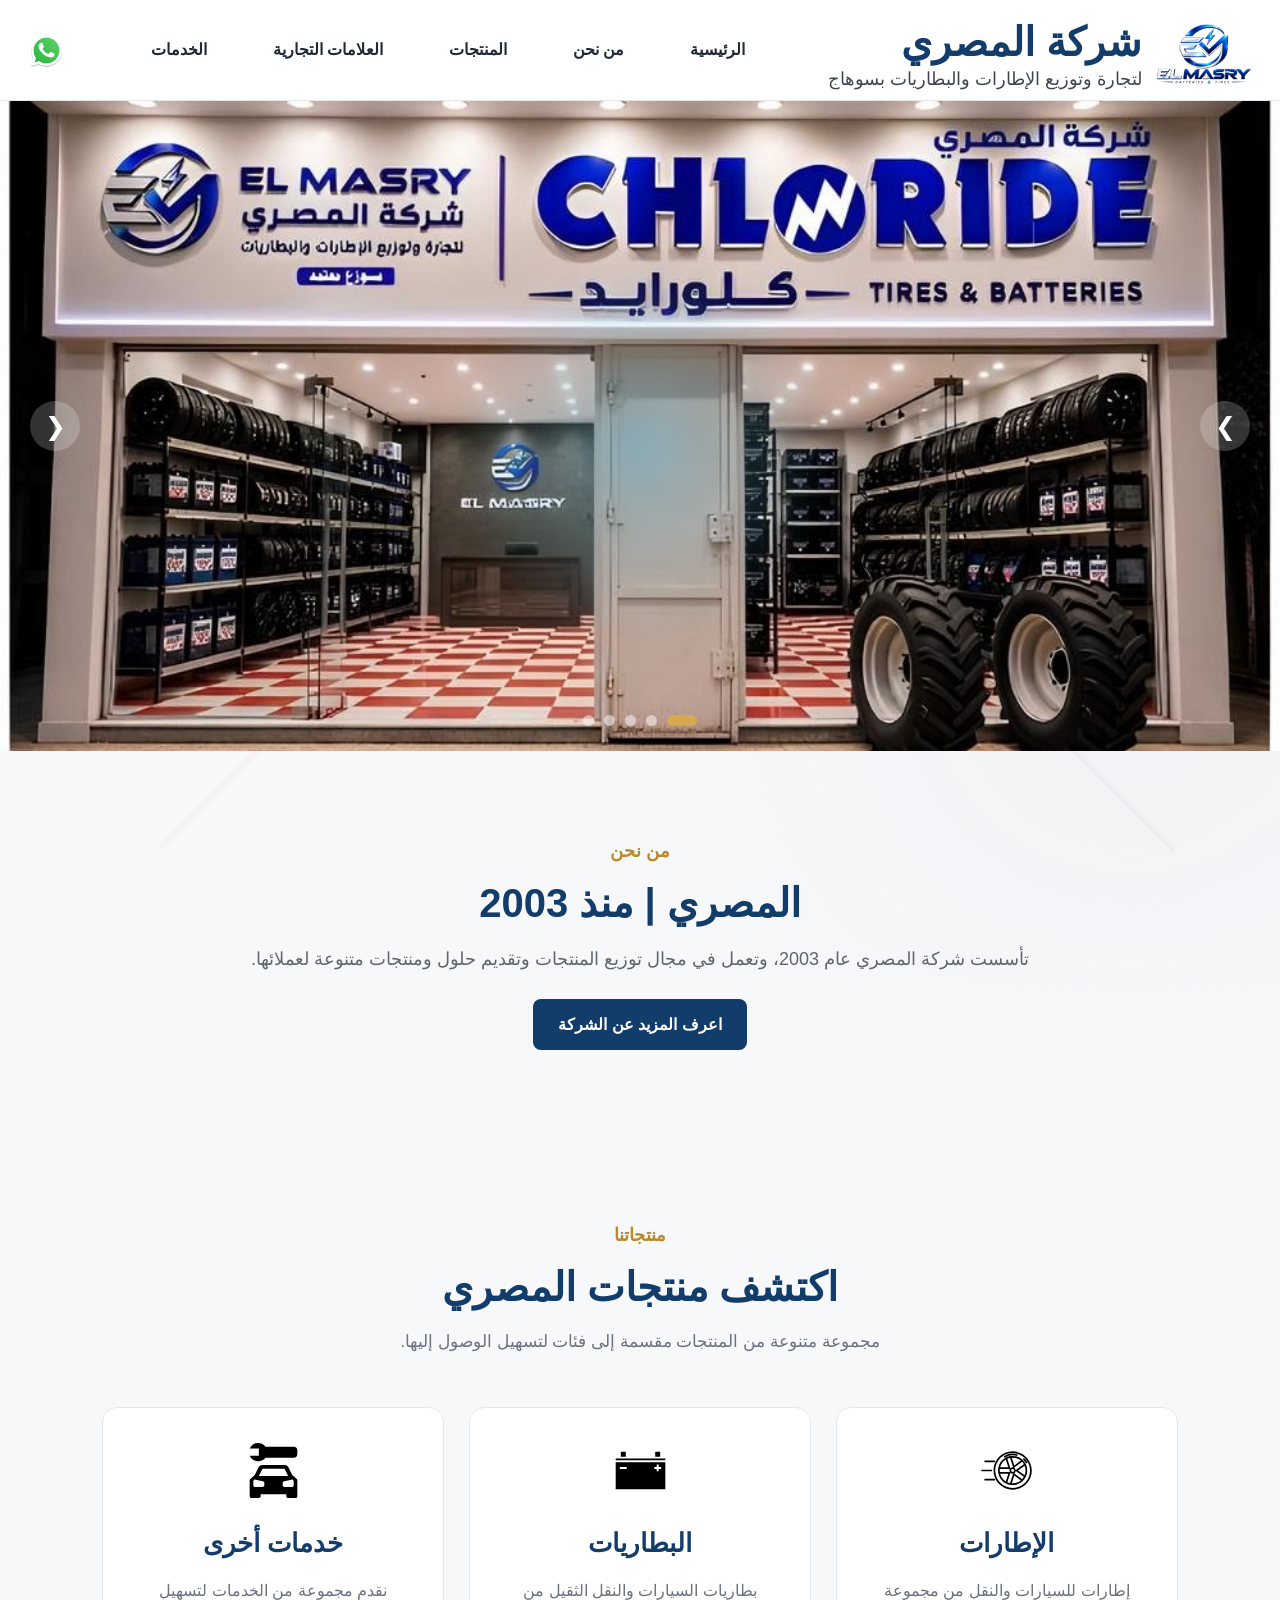
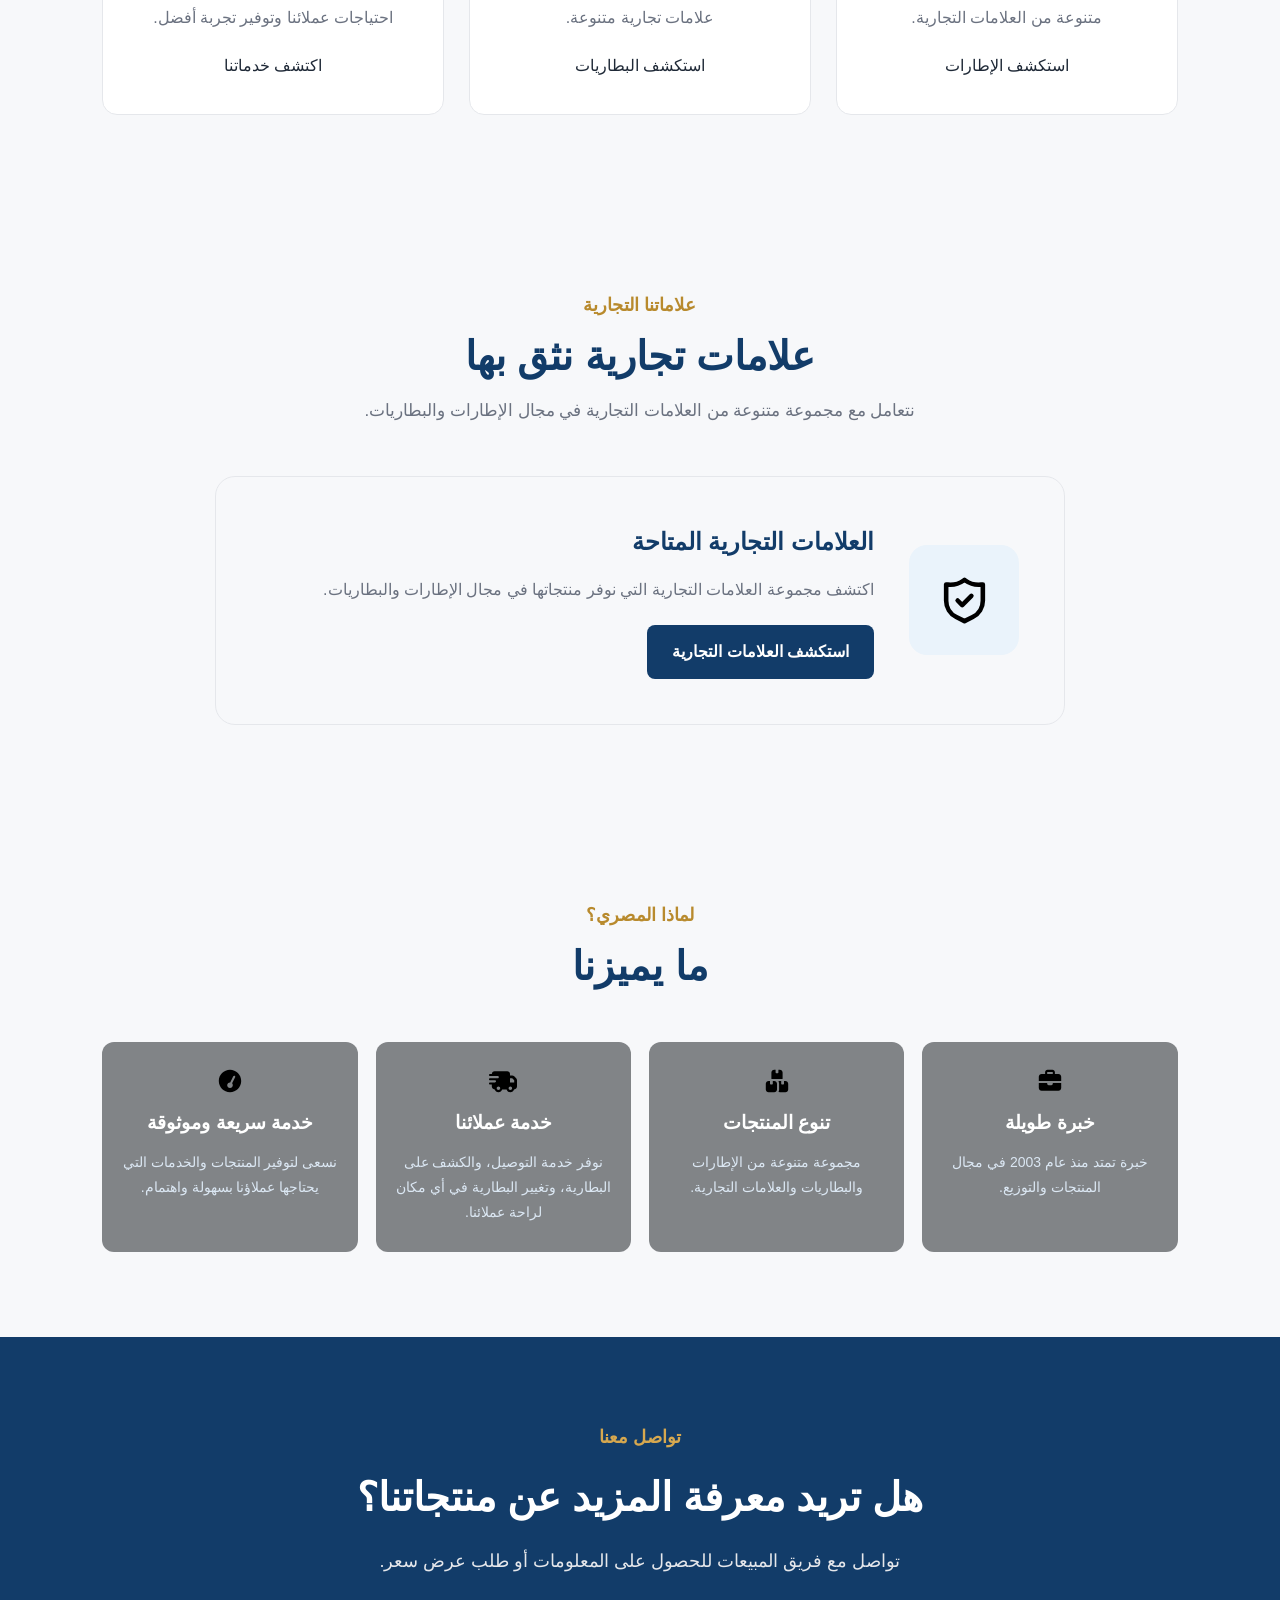
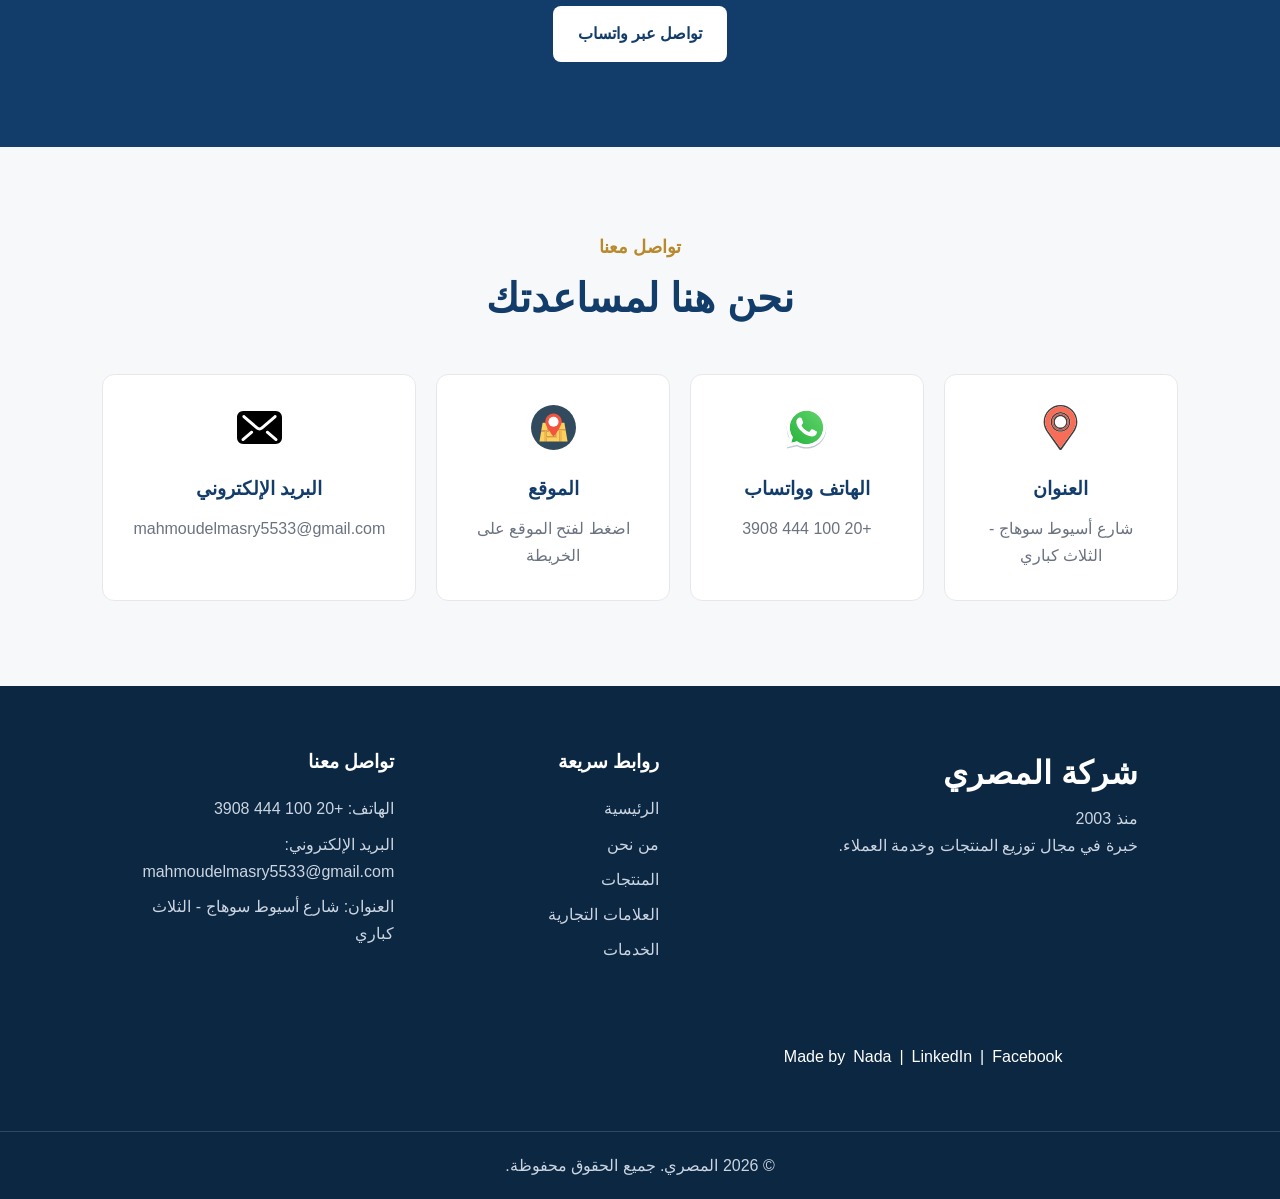
<file: index.html>
<!DOCTYPE html>
<html lang="ar" dir="rtl">

<head>
    <meta charset="UTF-8">
    <meta name="viewport" content="width=device-width, initial-scale=1.0">

    <title>شركة المصري | إطارات وكاوتش وبطاريات في سوهاج</title>

    <meta name="description"
          content="شركة المصري لتجارة وتوزيع الإطارات والكاوتش والبطاريات في سوهاج منذ 2003. نوفر إطارات السيارات والبطاريات، بما في ذلك بطاريات AGM.">

    <meta name="keywords"
          content="شركة المصري، إطارات سوهاج، كاوتش سوهاج، بطاريات سوهاج، إطارات، كاوتش، بطاريات، بطارية، كفرات، بطاريات AGM">

    <meta name="author" content="شركة المصري">

    <meta name="robots" content="index, follow">

    <link rel="stylesheet" href="style.css">
    <link rel="icon" type="image/png" href="02 Logo/logo.png">
</head>



<body>

<!-- ==================== Navbar ==================== -->
<header>

    <nav>

        <div class="logo">

            <img
                src="02 Logo/logo-navbar.png"
                alt="شعار شركة المصري">

            <div class="logo-text">

                <span>شركة المصري</span>

                <small>
                    لتجارة وتوزيع الإطارات والبطاريات بسوهاج
                </small>

            </div>

        </div>


        <ul>

            <li>
                <a href="index.html">الرئيسية</a>
            </li>

            <li>
                <a href="about.html">من نحن</a>
            </li>

            <li class="dropdown">

                <a href="products.html">المنتجات</a>

                <div class="dropdown-menu">

                    <a href="tires.html">الإطارات</a>

                    <a href="batteries.html">البطاريات</a>

                    <a href="services.html">خدمات أخرى</a>

                </div>

            </li>

            <li>
                <a href="brands.html">العلامات التجارية</a>
            </li>

            <li class="dropdown">

                <a href="services.html">الخدمات</a>

                <div class="dropdown-menu">

                    <a href="services-main.html">
                        الخدمات
                    </a>

                    <a href="mobile-services.html">
                        الخدمات المتنقلة
                    </a>

                    <a href="wholesale.html">
                        خدمة الجملة
                    </a>

                </div>

            </li>


        </ul>


        <div class="nav-buttons">

            <a
                href="https://wa.me/201004443908"
                target="_blank"
                aria-label="واتساب">

                <img
                    src="09 Icons/phone.svg"
                    alt="واتساب">

                <span>تواصل معنا</span>

            </a>

        </div>

    </nav>

</header>


<!-- ==================== Hero Slider ==================== -->
<section class="hero-slider">


    <!-- Company Image -->
    <div
        class="slide company-slide active"
        aria-label="صورة شركة المصري">
    </div>


    <!-- Hero Slide 1 -->
    <div class="slide hero-slide-1">

        <div class="slide-content">

            <span>شركة المصري | منذ 2003</span>

            <h1>
                لتجارة وتوزيع الإطارات والبطاريات
            </h1>

            <p>
                منتجات متنوعة من الإطارات والبطاريات
                لتلبية احتياجاتك.
            </p>

            <a href="products.html" class="hero-btn">
                اكتشف منتجاتنا
            </a>

        </div>

    </div>


    <!-- Hero Slide 2 -->
    <div class="slide hero-slide-2">

        <div class="slide-content">

            <span>إطارات وبطاريات</span>

            <h1>
                قوة أداء وراحة بال
            </h1>

            <p>
                مجموعة متنوعة من العلامات التجارية والمنتجات.
            </p>

            <a href="products.html" class="hero-btn">
                اكتشف منتجاتنا
            </a>

        </div>

    </div>


    <!-- Hero Slide 3 -->
    <div class="slide hero-slide-3">

        <div class="slide-content">

            <span>منذ 2003</span>

            <h1>
                كل طريق كل مشوار إحنا معاك
            </h1>

            <p>
                نسعى دائمًا لتقديم أفضل المنتجات
                وخدمة عملائنا.
            </p>

            <a href="products.html" class="hero-btn">
                اكتشف منتجاتنا
            </a>

        </div>

    </div>


    <!-- Hero Slide 4 -->
    <div class="slide hero-slide-4">

        <div class="slide-content">

            <span>شركة المصري | منذ 2003</span>

            <h1>
                قوة ثبات ثقة
            </h1>

            <p>
                نوفر مجموعة متنوعة من الإطارات والبطاريات
                من علامات تجارية موثوقة.
            </p>

            <a href="products.html" class="hero-btn">
                اكتشف منتجاتنا
            </a>

        </div>

    </div>


    <!-- Slider Arrows -->
    <button
        class="slider-arrow prev"
        aria-label="الصورة السابقة">
        &#10094;
    </button>

    <button
        class="slider-arrow next"
        aria-label="الصورة التالية">
        &#10095;
    </button>


    <!-- Slider Dots -->
    <div class="slider-dots">

        <span class="dot active"></span>
        <span class="dot"></span>
        <span class="dot"></span>
        <span class="dot"></span>
        <span class="dot"></span>

    </div>

</section>


<!-- ==================== About Section ==================== -->
<section class="about">

    <div class="section-content">

        <span>من نحن</span>

        <h2>المصري | منذ 2003</h2>

        <p>
            تأسست شركة المصري عام 2003، وتعمل في مجال توزيع المنتجات
            وتقديم حلول ومنتجات متنوعة لعملائها.
        </p>

        <a href="about.html">
            اعرف المزيد عن الشركة
        </a>

    </div>

</section>


<!-- ==================== Products Section ==================== -->
<section class="products">

    <div class="section-title">

        <span>منتجاتنا</span>

        <h2>اكتشف منتجات المصري</h2>

        <p>
            مجموعة متنوعة من المنتجات مقسمة إلى فئات
            لتسهيل الوصول إليها.
        </p>

    </div>


    <div class="product-categories">

        <a href="tires.html" class="category-card">

            <div class="category-icon">
                <img src="09 Icons/tires.svg" alt="الإطارات">
            </div>

            <h3>الإطارات</h3>

            <p>
                إطارات للسيارات والنقل من مجموعة
                متنوعة من العلامات التجارية.
            </p>

            <span class="category-link">
                استكشف الإطارات
            </span>

        </a>


        <a href="batteries.html" class="category-card">

            <div class="category-icon">
                <img src="09 Icons/batteries.svg" alt="البطاريات">
            </div>

            <h3>البطاريات</h3>

            <p>
                بطاريات السيارات والنقل الثقيل
                من علامات تجارية متنوعة.
            </p>

            <span class="category-link">
                استكشف البطاريات
            </span>

        </a>


        <a href="services.html" class="category-card">

            <div class="category-icon">
                <img src="09 Icons/services.svg" alt="خدمات أخرى">
            </div>

            <h3>خدمات أخرى</h3>

            <p>
                نقدم مجموعة من الخدمات لتسهيل احتياجات
                عملائنا وتوفير تجربة أفضل.
            </p>

            <span class="category-link">
                اكتشف خدماتنا
            </span>

        </a>

    </div>

</section>


<!-- ==================== Brands Preview ==================== -->
<section class="brands">

    <div class="section-title">

        <span>علاماتنا التجارية</span>

        <h2>علامات تجارية نثق بها</h2>

        <p>
            نتعامل مع مجموعة متنوعة من العلامات التجارية
            في مجال الإطارات والبطاريات.
        </p>

    </div>


    <div class="brands-preview">

        <div class="brands-icon">

            <img
                src="09 Icons/brands.svg"
                alt="العلامات التجارية">

        </div>

        <div class="brands-preview-content">

            <h3>العلامات التجارية المتاحة</h3>

            <p>
                اكتشف مجموعة العلامات التجارية التي نوفر منتجاتها
                في مجال الإطارات والبطاريات.
            </p>

            <a href="brands.html" class="brands-btn">
                استكشف العلامات التجارية
            </a>

        </div>

    </div>

</section>


<!-- ==================== Why Choose Us ==================== -->
<section class="why-us">

    <div class="section-title">

        <span>لماذا المصري؟</span>

        <h2>ما يميزنا</h2>

    </div>


    <div class="features">

        <div class="feature-card">

            <div class="feature-icon">
                <img
                    src="09 Icons/experience.svg"
                    alt="خبرة طويلة">
            </div>

            <h3>خبرة طويلة</h3>

            <p>
                خبرة تمتد منذ عام 2003 في مجال المنتجات والتوزيع.
            </p>

        </div>


        <div class="feature-card">

            <div class="feature-icon">
                <img
                    src="09 Icons/products.svg"
                    alt="تنوع المنتجات">
            </div>

            <h3>تنوع المنتجات</h3>

            <p>
                مجموعة متنوعة من الإطارات والبطاريات والعلامات التجارية.
            </p>

        </div>


        <div class="feature-card">

            <div class="feature-icon">
                <img
                    src="09 Icons/delivery.svg"
                    alt="خدمة عملائنا">
            </div>

            <h3>خدمة عملائنا</h3>

            <p>
                نوفر خدمة التوصيل، والكشف على البطارية،
                وتغيير البطارية في أي مكان لراحة عملائنا.
            </p>

        </div>


        <div class="feature-card">

            <div class="feature-icon">
                <img
                    src="09 Icons/fast-service.svg"
                    alt="خدمة سريعة وموثوقة">
            </div>

            <h3>خدمة سريعة وموثوقة</h3>

            <p>
                نسعى لتوفير المنتجات والخدمات التي يحتاجها
                عملاؤنا بسهولة واهتمام.
            </p>

        </div>

    </div>

</section>


<!-- ==================== Quote Section ==================== -->
<section class="quote">

    <div class="quote-content">

        <span>تواصل معنا</span>

        <h2>
            هل تريد معرفة المزيد عن منتجاتنا؟
        </h2>

        <p>
            تواصل مع فريق المبيعات للحصول على المعلومات
            أو طلب عرض سعر.
        </p>

        <div class="quote-buttons">

            <a
                href="https://wa.me/201004443908"
                target="_blank">
                تواصل عبر واتساب
            </a>

        </div>

    </div>

</section>


<!-- ==================== Contact Section ==================== -->
<section class="contact">

    <div class="section-title">

        <span>تواصل معنا</span>

        <h2>نحن هنا لمساعدتك</h2>

    </div>


    <div class="contact-info">

        <!-- Address -->
        <a
            href="https://goo.gl/maps/3hrJzea1YkKoe4nX8?g_st=aw"
            target="_blank"
            class="contact-card">

            <div class="contact-icon">

                <img
                    src="09 Icons/location.svg"
                    alt="العنوان">

            </div>

            <h3>العنوان</h3>

            <p>
                شارع أسيوط سوهاج - الثلاث كباري
            </p>

        </a>


        <!-- Phone & WhatsApp -->
        <a
            href="https://wa.me/201004443908"
            target="_blank"
            class="contact-card">

            <div class="contact-icon">

                <img
                    src="09 Icons/phone.svg"
                    alt="الهاتف والواتساب">

            </div>

            <h3>الهاتف وواتساب</h3>

            <p>
                +20 100 444 3908
            </p>

        </a>


        <!-- Location -->
        <a
            href="https://goo.gl/maps/3hrJzea1YkKoe4nX8?g_st=aw"
            target="_blank"
            class="contact-card">

            <div class="contact-icon">

                <img
                    src="09 Icons/map.svg"
                    alt="الموقع">

            </div>

            <h3>الموقع</h3>

            <p>
                اضغط لفتح الموقع على الخريطة
            </p>

        </a>


        <!-- Email -->
        <div
            class="contact-card"
            onclick="window.location.href='mailto:mahmoudelmasry5533@gmail.com'"
            style="cursor: pointer;">

            <div class="contact-icon">

                <img
                    src="09 Icons/email.svg"
                    alt="البريد الإلكتروني">

            </div>

            <h3>البريد الإلكتروني</h3>

            <p>
                mahmoudelmasry5533@gmail.com
            </p>

        </div>

    </div>

</section>




<!-- ==================== Footer ==================== -->
<footer>

    <div class="footer-content">

        <div class="footer-about">

            <h2>شركة المصري</h2>

            <p>منذ 2003</p>

            <p>
                خبرة في مجال توزيع المنتجات
                وخدمة العملاء.
            </p>






            
        </div>


        <div class="footer-links">

            <h3>روابط سريعة</h3>

            <a href="index.html">الرئيسية</a>
            <a href="about.html">من نحن</a>
            <a href="products.html">المنتجات</a>
            <a href="brands.html">العلامات التجارية</a>
            <a href="services.html"> الخدمات</a>


        </div>


        <div class="footer-contact">

            <h3>تواصل معنا</h3>

            <p>
                الهاتف:
                <a href="tel:+201004443908">
                    +20 100 444 3908
                </a>
            </p>

            <p>
                البريد الإلكتروني:
                <a href="mailto:mahmoudelmasry5533@gmail.com">
                    mahmoudelmasry5533@gmail.com
                </a>
            </p>

            <p>
                العنوان: شارع أسيوط سوهاج - الثلاث كباري
            </p>
        </div>

                    <div class="nada-credit">
                        <span>Made by</span>

                        <a href="https://www.linkedin.com/in/nada-mahmoud-a930b2378"
                        target="_blank"
                        rel="noopener noreferrer">
                            Nada
                        </a>

                        <span>|</span>

                        <a href="https://www.linkedin.com/in/nada-mahmoud-a930b2378"
                        target="_blank"
                        rel="noopener noreferrer">
                            LinkedIn
                        </a>

                        <span>|</span>

                        <a href="https://www.facebook.com/nada.helmy.5876060"
                        target="_blank"
                        rel="noopener noreferrer">
                            Facebook
                        </a>
                    </div>


    </div>


    <div class="footer-bottom">

        <p>
            © 2026 المصري. جميع الحقوق محفوظة.
        </p>

        

    </div>

</footer>


<!-- ==================== JavaScript ==================== -->
<script src="script.js"></script>

</body>

</html>
</file>
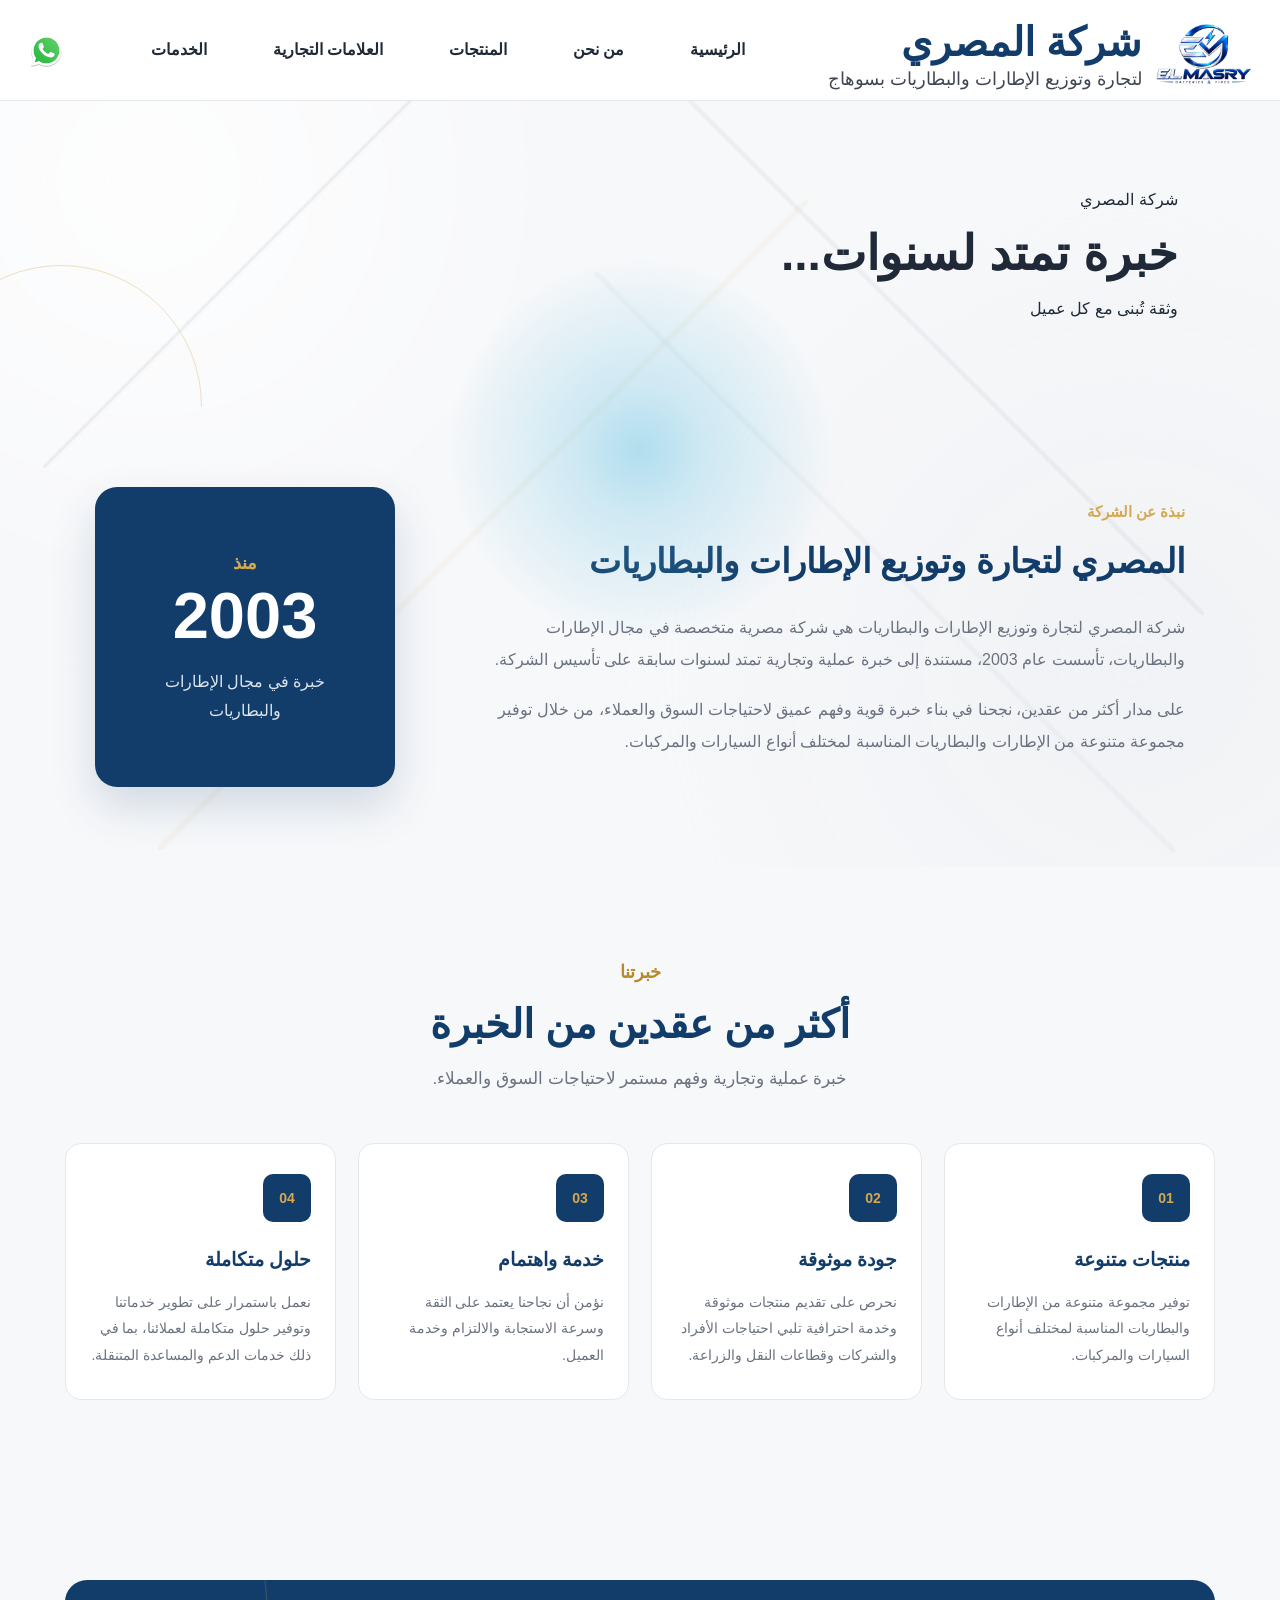
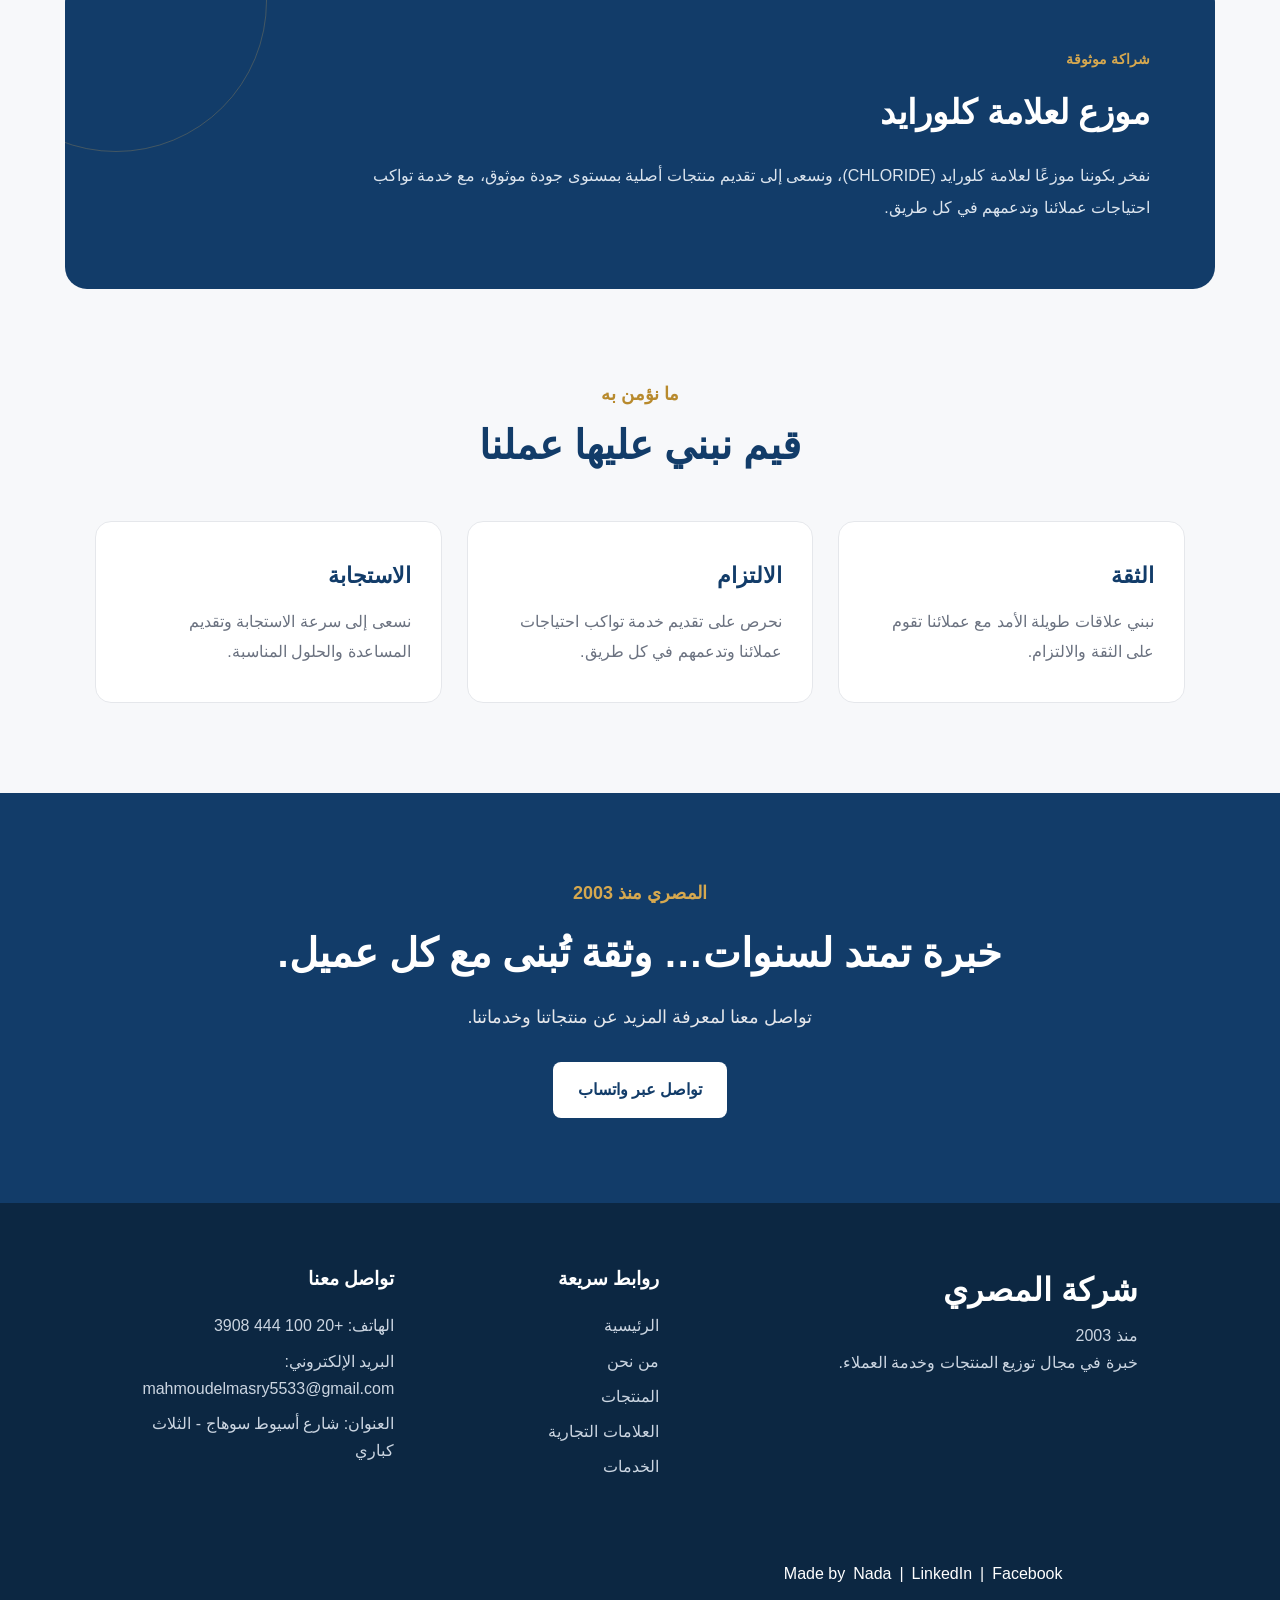
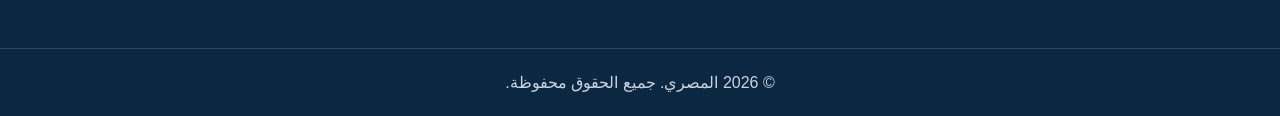
<file: about.html>
<!DOCTYPE html>
<html lang="ar" dir="rtl">


<head>
    <meta charset="UTF-8">
    <meta name="viewport" content="width=device-width, initial-scale=1.0">

    <title>من نحن | شركة المصري للإطارات والبطاريات في سوهاج</title>

    <meta name="description"
          content="تعرف على شركة المصري لتجارة وتوزيع الإطارات والكاوتش والبطاريات في سوهاج. خبرة منذ 2003 في توفير منتجات متنوعة لعملائنا.">

    <meta name="keywords"
          content="شركة المصري، إطارات سوهاج، كاوتش سوهاج، بطاريات سوهاج، شركة إطارات وبطاريات، كفرات سوهاج">

    <meta name="author" content="شركة المصري">

    <meta name="robots" content="index, follow">

    <link rel="stylesheet" href="style.css">

    <link rel="icon" type="image/png" href="02 Logo/logo.png">
</head>


<body>

<!-- ==================== Navbar ==================== -->
<header>

    <nav>

        <div class="logo">

            <img
                src="02 Logo/logo-navbar.png"
                alt="شعار شركة المصري">

            <div class="logo-text">

                <span>
                    شركة المصري
                </span>

                <small>
                    لتجارة وتوزيع الإطارات والبطاريات بسوهاج
                </small>

            </div>

        </div>


        <ul>

            <!-- الرئيسية -->
            <li>
                <a href="index.html">
                    الرئيسية
                </a>
            </li>


            <!-- من نحن -->
            <li>
                <a href="about.html">
                    من نحن
                </a>
            </li>


            <!-- المنتجات -->
            <li class="dropdown">

                <a href="products.html">
                    المنتجات
                </a>

                <div class="dropdown-menu">

                    <a href="tires.html">
                        الإطارات
                    </a>

                    <a href="batteries.html">
                        البطاريات
                    </a>

                    <a href="services.html">
                        خدمات أخرى
                    </a>

                </div>

            </li>


            <!-- العلامات التجارية -->
            <li>
                <a href="brands.html">
                    العلامات التجارية
                </a>
            </li>


            <!-- الخدمات -->
            <li class="dropdown">

                <a href="services.html">
                    الخدمات
                </a>

                <div class="dropdown-menu">

                    <a href="services-main.html">
                        الخدمات
                    </a>

                    <a href="mobile-services.html">
                        الخدمات المتنقلة
                    </a>

                    <a href="wholesale.html">
                        خدمة الجملة
                    </a>

                </div>

            </li>


        </ul>


        <!-- WhatsApp -->
        <div class="nav-buttons">

            <a
                href="https://wa.me/201004443908"
                target="_blank"
                aria-label="واتساب">

                <img
                    src="09 Icons/phone.svg"
                    alt="واتساب">

                <span>تواصل معنا</span>

            </a>

        </div>

    </nav>

</header>


    <!-- ==================== Page Hero ==================== -->
    <section class="page-hero about-hero">

        <div>

            <span>شركة المصري</span>

            <h1>
                خبرة تمتد لسنوات...
            </h1>

            <p>
                وثقة تُبنى مع كل عميل
            </p>

        </div>

    </section>


    <!-- ==================== About Introduction ==================== -->
    <section class="about-intro">

        <div class="about-intro-content">

            <span class="about-label">
                نبذة عن الشركة
            </span>

            <h2>
                المصري لتجارة وتوزيع الإطارات والبطاريات
            </h2>

            <p>
                شركة المصري لتجارة وتوزيع الإطارات والبطاريات
                هي شركة مصرية متخصصة في مجال الإطارات والبطاريات،
                تأسست عام 2003، مستندة إلى خبرة عملية وتجارية
                تمتد لسنوات سابقة على تأسيس الشركة.
            </p>

            <p>
                على مدار أكثر من عقدين، نجحنا في بناء خبرة قوية
                وفهم عميق لاحتياجات السوق والعملاء، من خلال توفير
                مجموعة متنوعة من الإطارات والبطاريات المناسبة
                لمختلف أنواع السيارات والمركبات.
            </p>

        </div>


        <div class="about-year-card">

            <span>
                منذ
            </span>

            <strong>
                2003
            </strong>

            <p>
                خبرة في مجال
                الإطارات والبطاريات
            </p>

        </div>

    </section>


    <!-- ==================== Our Experience ==================== -->
    <section class="about-experience">

        <div class="section-title">

            <span>
                خبرتنا
            </span>

            <h2>
                أكثر من عقدين من الخبرة
            </h2>

            <p>
                خبرة عملية وتجارية وفهم مستمر لاحتياجات السوق والعملاء.
            </p>

        </div>


        <div class="about-features">


            <div class="about-feature">

                <div class="about-feature-icon">
                    <span>01</span>
                </div>

                <h3>
                    منتجات متنوعة
                </h3>

                <p>
                    توفير مجموعة متنوعة من الإطارات والبطاريات
                    المناسبة لمختلف أنواع السيارات والمركبات.
                </p>

            </div>


            <div class="about-feature">

                <div class="about-feature-icon">
                    <span>02</span>
                </div>

                <h3>
                    جودة موثوقة
                </h3>

                <p>
                    نحرص على تقديم منتجات موثوقة وخدمة احترافية
                    تلبي احتياجات الأفراد والشركات وقطاعات النقل والزراعة.
                </p>

            </div>


            <div class="about-feature">

                <div class="about-feature-icon">
                    <span>03</span>
                </div>

                <h3>
                    خدمة واهتمام
                </h3>

                <p>
                    نؤمن أن نجاحنا يعتمد على الثقة وسرعة الاستجابة
                    والالتزام وخدمة العميل.
                </p>

            </div>


            <div class="about-feature">

                <div class="about-feature-icon">
                    <span>04</span>
                </div>

                <h3>
                    حلول متكاملة
                </h3>

                <p>
                    نعمل باستمرار على تطوير خدماتنا وتوفير حلول
                    متكاملة لعملائنا، بما في ذلك خدمات الدعم والمساعدة المتنقلة.
                </p>

            </div>

        </div>

    </section>


    <!-- ==================== Chloride ==================== -->
    <section class="about-brand">

        <div class="about-brand-content">

            <span>
                شراكة موثوقة
            </span>

            <h2>
                موزع لعلامة كلورايد
            </h2>

            <p>
                نفخر بكوننا موزعًا لعلامة كلورايد
                (CHLORIDE)، ونسعى إلى تقديم منتجات أصلية
                بمستوى جودة موثوق، مع خدمة تواكب احتياجات
                عملائنا وتدعمهم في كل طريق.
            </p>

        </div>

    </section>


    <!-- ==================== Values ==================== -->
    <section class="about-values">

        <div class="section-title">

            <span>
                ما نؤمن به
            </span>

            <h2>
                قيم نبني عليها عملنا
            </h2>

        </div>


        <div class="values-grid">

            <div class="value-card">

                <h3>
                    الثقة
                </h3>

                <p>
                    نبني علاقات طويلة الأمد مع عملائنا
                    تقوم على الثقة والالتزام.
                </p>

            </div>


            <div class="value-card">

                <h3>
                    الالتزام
                </h3>

                <p>
                    نحرص على تقديم خدمة تواكب احتياجات
                    عملائنا وتدعمهم في كل طريق.
                </p>

            </div>


            <div class="value-card">

                <h3>
                    الاستجابة
                </h3>

                <p>
                    نسعى إلى سرعة الاستجابة وتقديم
                    المساعدة والحلول المناسبة.
                </p>

            </div>

        </div>

    </section>


    <!-- ==================== CTA ==================== -->
    <section class="quote">

        <div class="quote-content">

            <span>
                المصري منذ 2003
            </span>

            <h2>
                خبرة تمتد لسنوات… وثقة تُبنى مع كل عميل.
            </h2>

            <p>
                تواصل معنا لمعرفة المزيد عن منتجاتنا
                وخدماتنا.
            </p>

            <div class="quote-buttons">

                <a href="https://wa.me/201004443908"
                   target="_blank">

                    تواصل عبر واتساب

                </a>

            </div>

        </div>

    </section>


    <!-- ==================== Footer ==================== -->
    <footer>

        <div class="footer-content">


            <div class="footer-about">

                <h2>
                    شركة المصري
                </h2>

                <p>
                    منذ 2003
                </p>

                <p>
                    خبرة في مجال توزيع المنتجات
                    وخدمة العملاء.
                </p>



            </div>


            <div class="footer-links">

                <h3>
                    روابط سريعة
                </h3>

                <a href="index.html">
                    الرئيسية
                </a>

                <a href="about.html">
                    من نحن
                </a>

                <a href="products.html">
                    المنتجات
                </a>

                <a href="brands.html">
                    العلامات التجارية
                </a>

                <a href="services.html">
                    الخدمات
                </a>


            </div>


            <div class="footer-contact">

                <h3>تواصل معنا</h3>

                <p>
                    الهاتف:
                <a href="tel:+201004443908">
                    +20 100 444 3908
                </a>
                </p>

                <p>
                     البريد الإلكتروني:
                <a href="mailto:mahmoudelmasry5533@gmail.com">
                mahmoudelmasry5533@gmail.com
                </a>
                </p>

                <p>
                    العنوان: شارع أسيوط سوهاج - الثلاث كباري
                </p>

            </div>

                    <div class="nada-credit">
                        <span>Made by</span>

                        <a href="https://www.linkedin.com/in/nada-mahmoud-a930b2378"
                        target="_blank"
                        rel="noopener noreferrer">
                            Nada
                        </a>

                        <span>|</span>

                        <a href="https://www.linkedin.com/in/nada-mahmoud-a930b2378"
                        target="_blank"
                        rel="noopener noreferrer">
                            LinkedIn
                        </a>

                        <span>|</span>

                        <a href="https://www.facebook.com/nada.helmy.5876060"
                        target="_blank"
                        rel="noopener noreferrer">
                            Facebook
                        </a>
                    </div>

        </div>


        <div class="footer-bottom">

            <p>
                © 2026 المصري. جميع الحقوق محفوظة.
            </p>

        </div>

    </footer>

    <script src="script.js"></script>

</body>

</html>
</file>
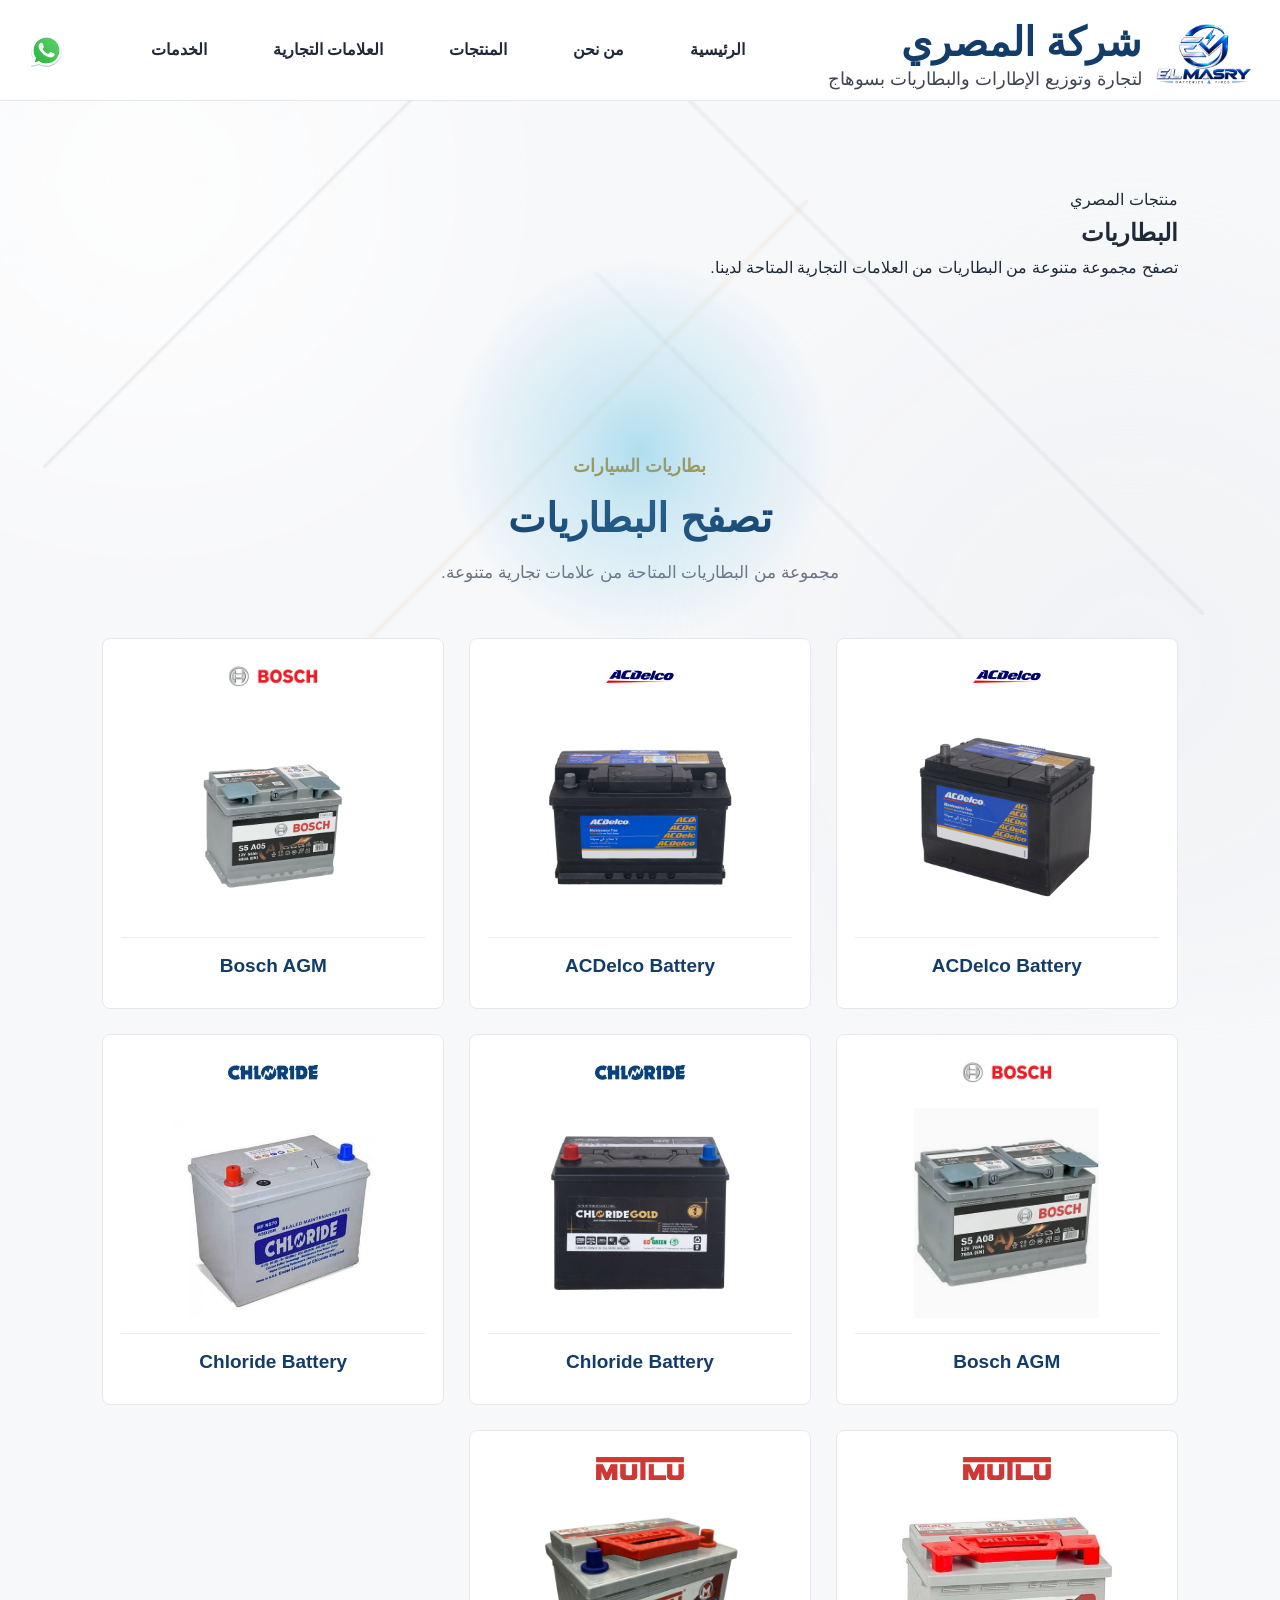
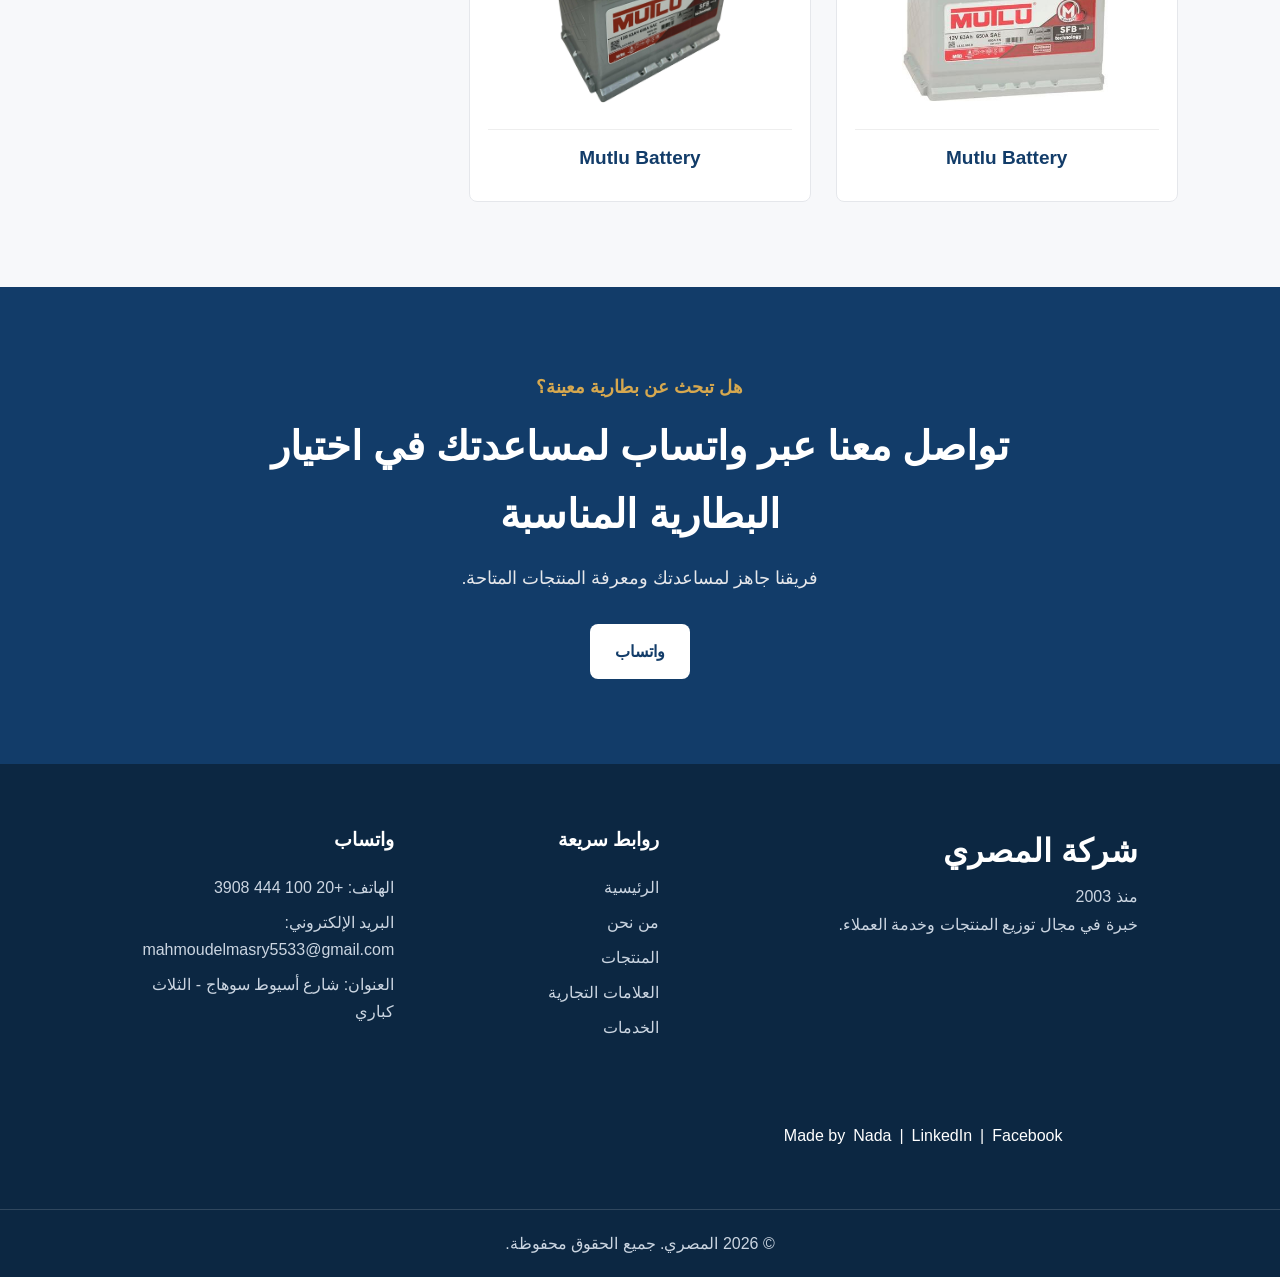
<file: batteries.html>
<!DOCTYPE html>
<html lang="ar" dir="rtl">


<head>
    <meta charset="UTF-8">
    <meta name="viewport" content="width=device-width, initial-scale=1.0">

    <title>بطاريات السيارات في سوهاج | ACDelco وBosch AGM وChloride | المصري</title>

    <meta name="description"
          content="اكتشف بطاريات السيارات من شركة المصري في سوهاج، وتشمل بطاريات ACDelco وBosch AGM وChloride، مع مجموعة متنوعة من البطاريات لاحتياجات السيارات.">

    <meta name="keywords"
          content="بطاريات سوهاج، بطارية سوهاج، بطاريات سيارات سوهاج، بطاريات سيارات، ACDelco، بطاريات ACDelco، Bosch AGM، بطاريات Bosch AGM، Chloride، بطاريات Chloride، بطاريات AGM، شركة المصري">

    <meta name="author" content="شركة المصري">

    <meta name="robots" content="index, follow">

    <link rel="stylesheet" href="style.css">

    <link rel="icon" type="image/png" href="02 Logo/logo.png">
</head>



<body>

<!-- ==================== Navbar ==================== -->
<header>

    <nav>

        <div class="logo">

            <img
                src="02 Logo/logo-navbar.png"
                alt="شعار شركة المصري">

            <div class="logo-text">

                <span>
                    شركة المصري
                </span>

                <small>
                    لتجارة وتوزيع الإطارات والبطاريات بسوهاج
                </small>

            </div>

        </div>


        <ul>

            <!-- الرئيسية -->
            <li>
                <a href="index.html">
                    الرئيسية
                </a>
            </li>


            <!-- من نحن -->
            <li>
                <a href="about.html">
                    من نحن
                </a>
            </li>


            <!-- المنتجات -->
            <li class="dropdown">

                <a href="products.html">
                    المنتجات
                </a>

                <div class="dropdown-menu">

                    <a href="tires.html">
                        الإطارات
                    </a>

                    <a href="batteries.html">
                        البطاريات
                    </a>

                    <a href="services.html">
                        خدمات أخرى
                    </a>

                </div>

            </li>


            <!-- العلامات التجارية -->
            <li>
                <a href="brands.html">
                    العلامات التجارية
                </a>
            </li>


            <!-- الخدمات -->
            <li class="dropdown">

                <a href="services.html">
                    الخدمات
                </a>

                <div class="dropdown-menu">

                    <a href="services-main.html">
                        الخدمات
                    </a>

                    <a href="mobile-services.html">
                        الخدمات المتنقلة
                    </a>

                    <a href="wholesale.html">
                        خدمة الجملة
                    </a>

                </div>

            </li>


        </ul>


        <!-- WhatsApp -->
        <div class="nav-buttons">

            <a
                href="https://wa.me/201004443908"
                target="_blank"
                aria-label="واتساب">

                <img
                    src="09 Icons/phone.svg"
                    alt="واتساب">

                <span>تواصل معنا</span>

            </a>

        </div>

    </nav>

</header>


<!-- ==================== Page Hero ==================== -->
<section class="page-hero">

    <div>

        <span>منتجات المصري</span>

        <h1>البطاريات</h1>

        <p>
            تصفح مجموعة متنوعة من البطاريات من العلامات التجارية المتاحة لدينا.
        </p>

    </div>

</section>


<!-- ==================== Batteries ==================== -->
<section class="products">

    <div class="section-title">

        <span>بطاريات السيارات</span>

        <h2>تصفح البطاريات</h2>

        <p>
            مجموعة من البطاريات المتاحة من علامات تجارية متنوعة.
        </p>

    </div>


    <div class="product-grid">


        <!-- ================================================= -->
        <!-- ===================== ACDelco ==================== -->
        <!-- ================================================= -->


        <!-- ACDelco - 01 -->
        <div class="product-card">

            <img
                class="tire-image"
                src="03 Products/01 Product Images/Batteries/acdelco-01.jpg"
                alt="ACDelco Battery">

            <div class="product-info">

                <img
                    class="brand-logo"
                    src="03 Products/01 Product Images/Brand Logos/acdelco-logo.png"
                    alt="ACDelco">

                <h3>ACDelco Battery</h3>

            </div>

        </div>


        <!-- ACDelco - 02 -->
        <div class="product-card">

            <img
                class="tire-image"
                src="03 Products/01 Product Images/Batteries/acdelco-02.jpg"
                alt="ACDelco Battery">

            <div class="product-info">

                <img
                    class="brand-logo"
                    src="03 Products/01 Product Images/Brand Logos/acdelco-logo.png"
                    alt="ACDelco">

                <h3>ACDelco Battery</h3>

            </div>

        </div>



        <!-- ================================================= -->
        <!-- ====================== Bosch ===================== -->
        <!-- ================================================= -->


        <!-- Bosch - 01 -->
        <div class="product-card">

            <img
                class="tire-image"
                src="03 Products/01 Product Images/Batteries/bosch-01.jpg"
                alt="Bosch Battery">

            <div class="product-info">

                <img
                    class="brand-logo"
                    src="03 Products/01 Product Images/Brand Logos/bosch-logo.png"
                    alt="Bosch">

                <h3>Bosch AGM</h3>

            </div>

        </div>


        <!-- Bosch - 02 -->
        <div class="product-card">

            <img
                class="tire-image"
                src="03 Products/01 Product Images/Batteries/bosch-02.jpg"
                alt="Bosch Battery">

            <div class="product-info">

                <img
                    class="brand-logo"
                    src="03 Products/01 Product Images/Brand Logos/bosch-logo.png"
                    alt="Bosch">

                <h3>Bosch AGM</h3>

            </div>

        </div>



        <!-- ================================================= -->
        <!-- ===================== Chloride =================== -->
        <!-- ================================================= -->


        <!-- Chloride - 01 -->
        <div class="product-card">

            <img
                class="tire-image"
                src="03 Products/01 Product Images/Batteries/chloride-01.jpg"
                alt="Chloride Battery">

            <div class="product-info">

                <img
                    class="brand-logo"
                    src="03 Products/01 Product Images/Brand Logos/chloride-logo.jpg"
                    alt="Chloride">

                <h3>Chloride Battery</h3>

            </div>

        </div>


        <!-- Chloride - 02 -->
        <div class="product-card">

            <img
                class="tire-image"
                src="03 Products/01 Product Images/Batteries/chloride-02.jpg"
                alt="Chloride Battery">

            <div class="product-info">

                <img
                    class="brand-logo"
                    src="03 Products/01 Product Images/Brand Logos/chloride-logo.jpg"
                    alt="Chloride">

                <h3>Chloride Battery</h3>

            </div>

        </div>



        <!-- ================================================= -->
        <!-- ====================== Mutlu ===================== -->
        <!-- ================================================= -->


        <!-- Mutlu - 01 -->
        <div class="product-card">

            <img
                class="tire-image"
                src="03 Products/01 Product Images/Batteries/mutlu-01.jpg"
                alt="Mutlu Battery">

            <div class="product-info">

                <img
                    class="brand-logo"
                    src="03 Products/01 Product Images/Brand Logos/mutlu-logo.png"
                    alt="Mutlu">

                <h3>Mutlu Battery</h3>

            </div>

        </div>


        <!-- Mutlu - 02 -->
        <div class="product-card">

            <img
                class="tire-image"
                src="03 Products/01 Product Images/Batteries/mutlu-02.jpg"
                alt="Mutlu Battery">

            <div class="product-info">

                <img
                    class="brand-logo"
                    src="03 Products/01 Product Images/Brand Logos/mutlu-logo.png"
                    alt="Mutlu">

                <h3>Mutlu Battery</h3>

            </div>

        </div>


    </div>

</section>


<!-- ==================== CTA ==================== -->
<section class="quote">

    <div class="quote-content">

        <span>هل تبحث عن بطارية معينة؟</span>

        <h2>
            تواصل معنا عبر واتساب لمساعدتك في اختيار البطارية المناسبة
        </h2>

        <p>
            فريقنا جاهز لمساعدتك ومعرفة المنتجات المتاحة.
        </p>

        <div class="quote-buttons">

            <a href="https://wa.me/201004443908" target="_blank">
                واتساب
            </a>

        </div>

    </div>

</section>


<!-- ==================== Footer ==================== -->
<footer>

    <div class="footer-content">

        <div class="footer-about">

            <h2>شركة المصري</h2>

            <p>
                منذ 2003
            </p>

            <p>
                خبرة في مجال توزيع المنتجات وخدمة العملاء.
            </p>



        </div>


        <div class="footer-links">

            <h3>
                روابط سريعة
            </h3>

            <a href="index.html">
                الرئيسية
            </a>

            <a href="about.html">
                من نحن
            </a>

            <a href="products.html">
                المنتجات
            </a>

            <a href="brands.html">
                العلامات التجارية
            </a>

             <a href="services.html">
                 الخدمات
            </a>

        </div>


        <div class="footer-contact">

            <h3>
                واتساب
            </h3>

            <p>
                الهاتف:
                <a href="tel:+201004443908">
                    +20 100 444 3908
                </a>
            </p>

            <p>
                البريد الإلكتروني:
                <a href="mailto:mahmoudelmasry5533@gmail.com">
                    mahmoudelmasry5533@gmail.com
                </a>
            </p>

            <p>
                العنوان: شارع أسيوط سوهاج - الثلاث كباري
            </p>

        </div>

                    <div class="nada-credit">
                        <span>Made by</span>

                        <a href="https://www.linkedin.com/in/nada-mahmoud-a930b2378"
                        target="_blank"
                        rel="noopener noreferrer">
                            Nada
                        </a>

                        <span>|</span>

                        <a href="https://www.linkedin.com/in/nada-mahmoud-a930b2378"
                        target="_blank"
                        rel="noopener noreferrer">
                            LinkedIn
                        </a>

                        <span>|</span>

                        <a href="https://www.facebook.com/nada.helmy.5876060"
                        target="_blank"
                        rel="noopener noreferrer">
                            Facebook
                        </a>
                    </div>

    </div>


    <div class="footer-bottom">

        <p>
            © 2026 المصري. جميع الحقوق محفوظة.
        </p>

    </div>

</footer>


<script src="script.js"></script>

</body>

</html>
</file>
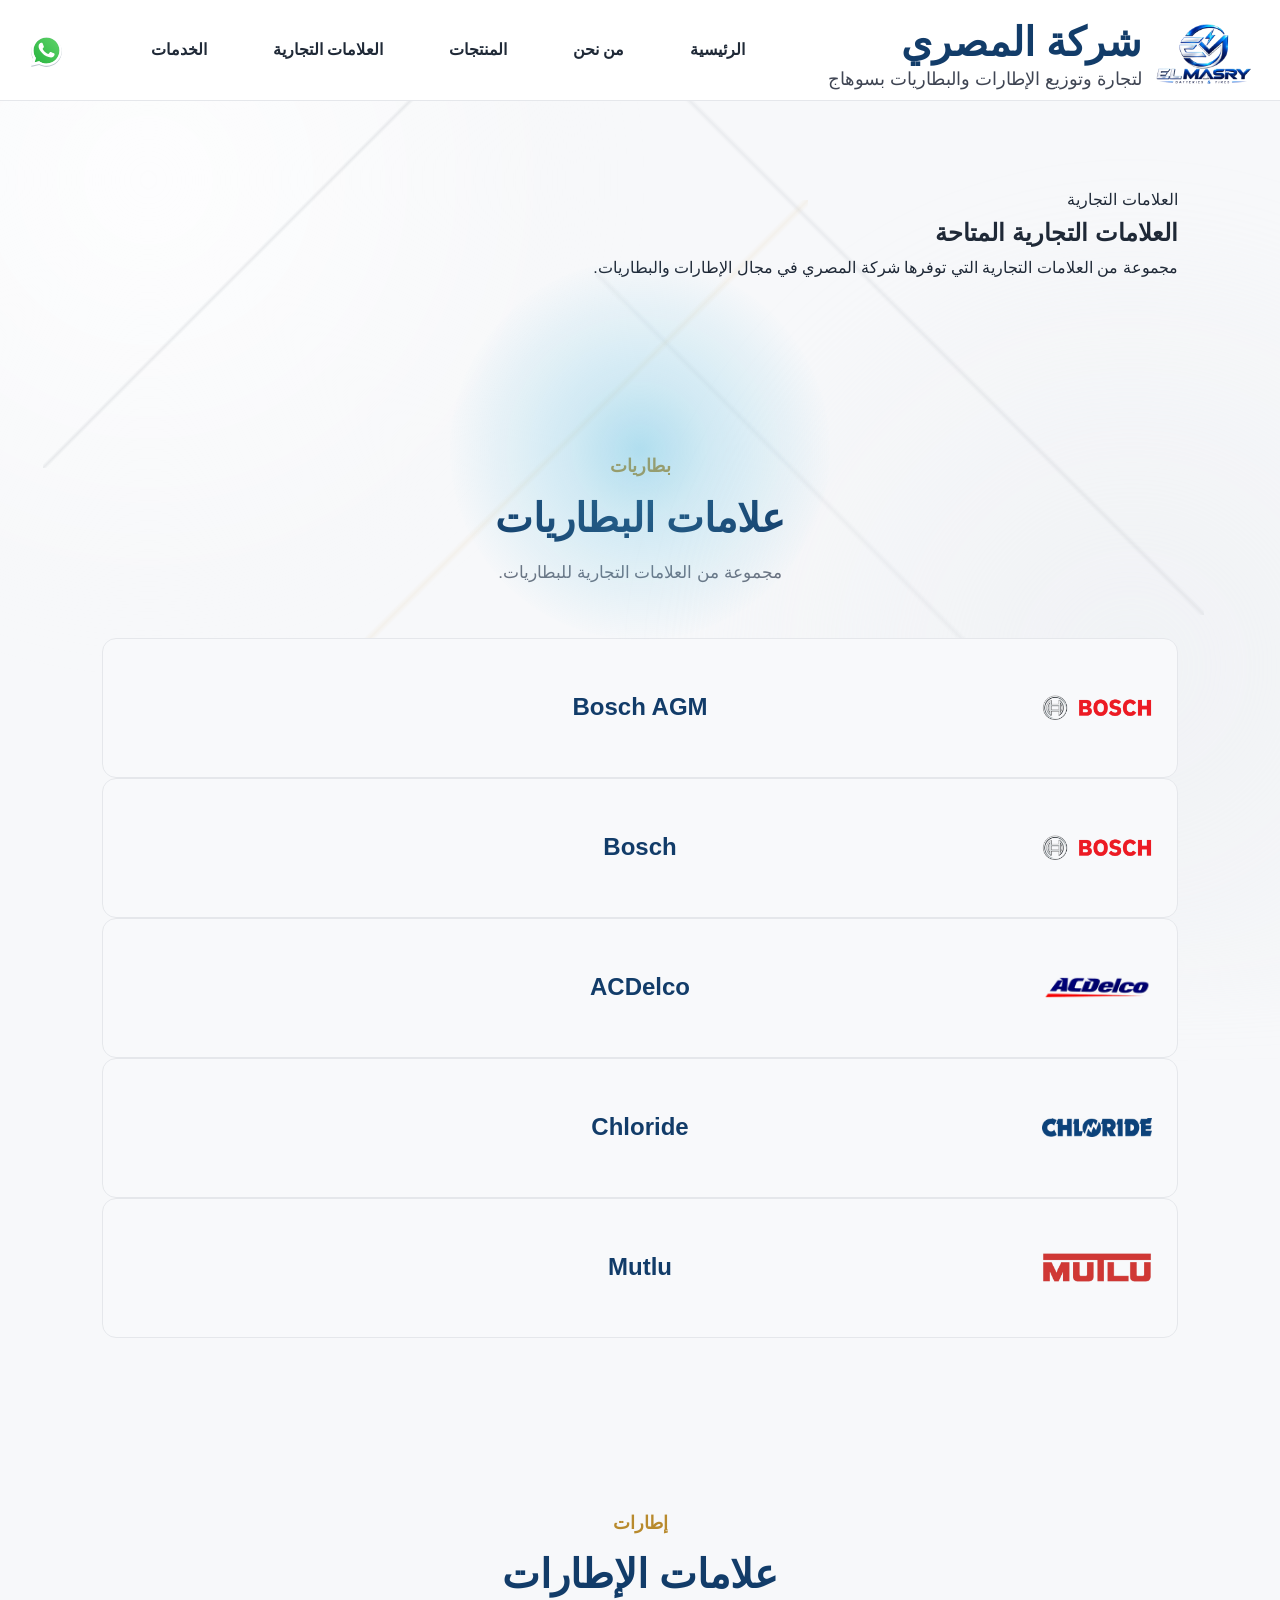
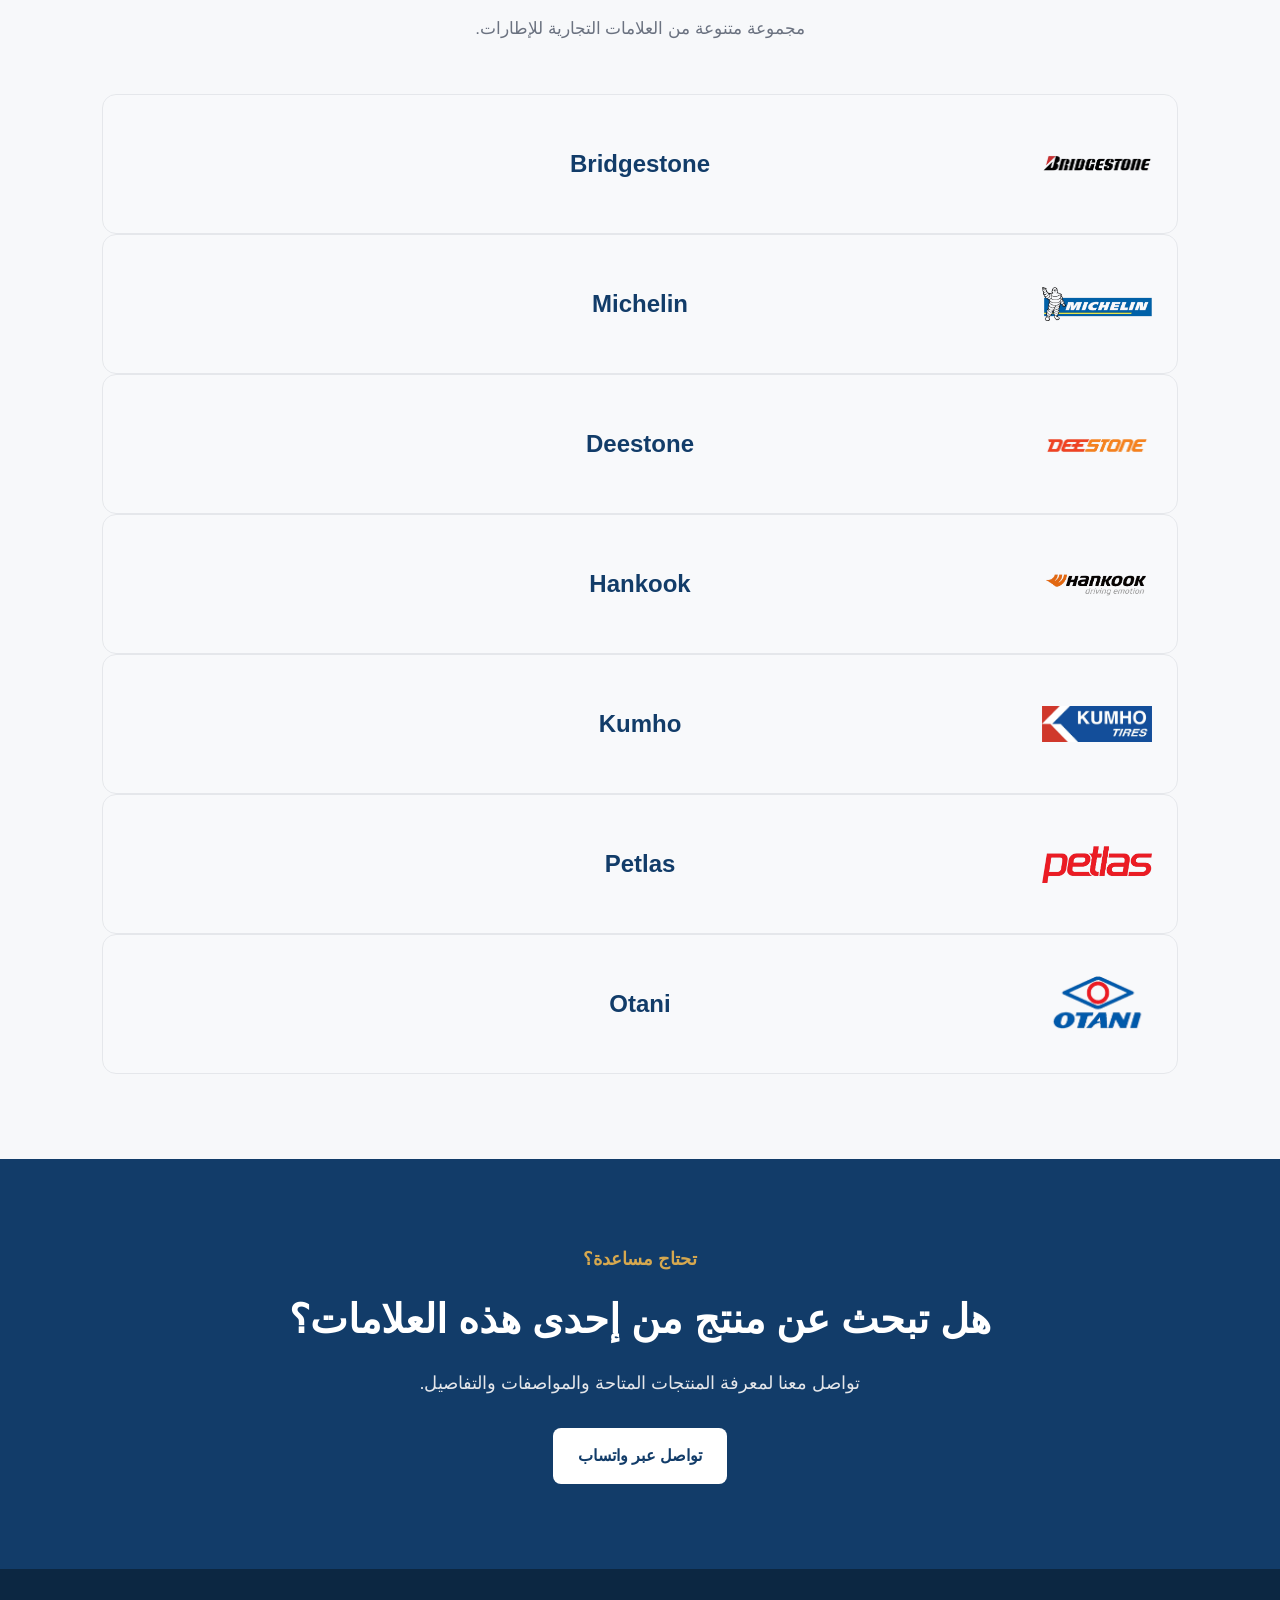
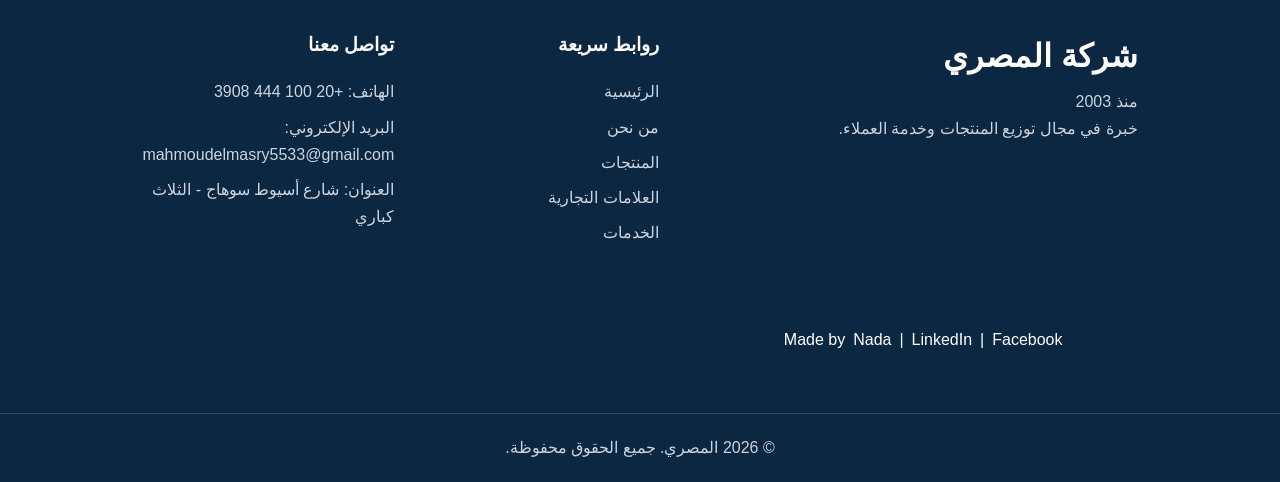
<file: brands.html>
<!DOCTYPE html>
<html lang="ar" dir="rtl">


<head>
    <meta charset="UTF-8">
    <meta name="viewport" content="width=device-width, initial-scale=1.0">

    <title>العلامات التجارية | إطارات وبطاريات | المصري في سوهاج</title>

    <meta name="description"
          content="تعرف على العلامات التجارية المتاحة لدى شركة المصري في سوهاج، وتشمل Bridgestone وMichelin وDestone وHankook وKumho وPetlas وOtani للإطارات، وChloride وMutlu وACDelco وBosch للبطاريات.">

    <meta name="keywords"
          content="علامات تجارية سوهاج، إطارات سوهاج، كاوتش سوهاج، Bridgestone، Michelin، Destone، Hankook، Kumho، Petlas، Otani، Chloride، Mutlu، ACDelco، Bosch، بطاريات سوهاج">

    <meta name="author" content="شركة المصري">

    <meta name="robots" content="index, follow">

    <link rel="stylesheet" href="style.css">
    <link rel="icon" type="image/png" href="02 Logo/logo.png">
</head>


<body>

<!-- ==================== Navbar ==================== -->
<header>
    <nav>

        <div class="logo">
            <img src="02 Logo/logo-navbar.png" alt="شعار شركة المصري">

            <div class="logo-text">
                <span>شركة المصري</span>

                <small>
                    لتجارة وتوزيع الإطارات والبطاريات بسوهاج
                </small>
            </div>
        </div>

        <ul>

            <li>
                <a href="index.html">
                    الرئيسية
                </a>
            </li>

            <li>
                <a href="about.html">
                    من نحن
                </a>
            </li>

            <li class="dropdown">

                <a href="products.html">
                    المنتجات
                </a>

                <div class="dropdown-menu">

                    <a href="tires.html">
                        الإطارات
                    </a>

                    <a href="batteries.html">
                        البطاريات
                    </a>

                    <a href="services.html">
                        خدمات أخرى
                    </a>

                </div>

            </li>

            <li>
                <a href="brands.html">
                    العلامات التجارية
                </a>
            </li>

            <li class="dropdown">

                <a href="services.html">
                    الخدمات
                </a>

                <div class="dropdown-menu">

                    <a href="services-main.html">
                        الخدمات
                    </a>

                    <a href="mobile-services.html">
                        الخدمات المتنقلة
                    </a>

                    <a href="wholesale.html">
                        خدمة الجملة
                    </a>

                </div>

            </li>

        </ul>

        <!-- WhatsApp -->
        <div class="nav-buttons">

            <a
                href="https://wa.me/201004443908"
                target="_blank"
                aria-label="واتساب">

                <img
                    src="09 Icons/phone.svg"
                    alt="واتساب">

                <span>
                    تواصل معنا
                </span>

            </a>

        </div>

    </nav>
</header>


<!-- ==================== Page Hero ==================== -->
<section class="page-hero">

    <div>

        <span>العلامات التجارية</span>

        <h1>
            العلامات التجارية المتاحة
        </h1>

        <p>
            مجموعة من العلامات التجارية التي توفرها شركة المصري
            في مجال الإطارات والبطاريات.
        </p>

    </div>

</section>


<!-- ==================== Battery Brands ==================== -->
<section class="brand-section battery-section">

    <div class="section-title">

        <span>بطاريات</span>

        <h2>
            علامات البطاريات
        </h2>

        <p>
            مجموعة من العلامات التجارية للبطاريات.
        </p>

    </div>


    <div class="brand-grid">


        <!-- ==================== Bosch AGM ==================== -->
        <div class="brand-card">

            <img
                src="03 Products/01 Product Images/Brand Logos/bosch-logo.png"
                alt="Bosch">

            <h3>
                Bosch AGM
            </h3>

        </div>


        <!-- ==================== Bosch ==================== -->
        <div class="brand-card">

            <img
                src="03 Products/01 Product Images/Brand Logos/bosch-logo.png"
                alt="Bosch">

            <h3>
                Bosch
            </h3>

        </div>


        <!-- ==================== ACDelco ==================== -->
        <div class="brand-card">

            <img
                src="03 Products/01 Product Images/Brand Logos/acdelco-logo.png"
                alt="ACDelco">

            <h3>
                ACDelco
            </h3>

        </div>


        <!-- ==================== Chloride ==================== -->
        <div class="brand-card">

            <img
                src="03 Products/01 Product Images/Brand Logos/chloride-logo.jpg"
                alt="Chloride">

            <h3>
                Chloride
            </h3>

        </div>


        <!-- ==================== Mutlu ==================== -->
        <div class="brand-card">

            <img
                src="03 Products/01 Product Images/Brand Logos/mutlu-logo.png"
                alt="Mutlu">

            <h3>
                Mutlu
            </h3>

        </div>


    </div>

</section>


<!-- ==================== Tire Brands ==================== -->
<section class="brand-section">

    <div class="section-title">

        <span>إطارات</span>

        <h2>
            علامات الإطارات
        </h2>

        <p>
            مجموعة متنوعة من العلامات التجارية للإطارات.
        </p>

    </div>


    <div class="brand-grid">


        <!-- ==================== Bridgestone ==================== -->
        <div class="brand-card">

            <img
                src="03 Products/01 Product Images/Brand Logos/bridgestone-logo.png"
                alt="Bridgestone">

            <h3>
                Bridgestone
            </h3>

        </div>


        <!-- ==================== Michelin ==================== -->
        <div class="brand-card">

            <img
                src="03 Products/01 Product Images/Brand Logos/michelin-logo.png"
                alt="Michelin">

            <h3>
                Michelin
            </h3>

        </div>


        <!-- ==================== Deestone ==================== -->
        <div class="brand-card">

            <img
                src="03 Products/01 Product Images/Brand Logos/images.-removebg-preview.png"
                alt="Deestone">

            <h3>
                Deestone
            </h3>

        </div>


        <!-- ==================== Hankook ==================== -->
        <div class="brand-card">

            <img
                src="03 Products/01 Product Images/Brand Logos/hankook-logo.png"
                alt="Hankook">

            <h3>
                Hankook
            </h3>

        </div>


        <!-- ==================== Kumho ==================== -->
        <div class="brand-card">

            <img
                src="03 Products/01 Product Images/Brand Logos/kumho-logo.png"
                alt="Kumho">

            <h3>
                Kumho
            </h3>

        </div>


        <!-- ==================== Petlas ==================== -->
        <div class="brand-card">

            <img
                src="03 Products/01 Product Images/Brand Logos/petlas-logo.png"
                alt="Petlas">

            <h3>
                Petlas
            </h3>

        </div>


        <!-- ==================== Otani ==================== -->
        <div class="brand-card">

            <img
                src="03 Products/01 Product Images/Brand Logos/otani-logo.png"
                alt="Otani">

            <h3>
                Otani
            </h3>

        </div>


    </div>

</section>


<!-- ==================== Contact CTA ==================== -->
<section class="quote">

    <div class="quote-content">

        <span>
            تحتاج مساعدة؟
        </span>

        <h2>
            هل تبحث عن منتج من إحدى هذه العلامات؟
        </h2>

        <p>
            تواصل معنا لمعرفة المنتجات المتاحة
            والمواصفات والتفاصيل.
        </p>

        <div class="quote-buttons">

            <a
                href="https://wa.me/201004443908"
                target="_blank">

                تواصل عبر واتساب

            </a>

        </div>

    </div>

</section>


<!-- ==================== Footer ==================== -->
<footer>

    <div class="footer-content">

        <div class="footer-about">

            <h2>
                شركة المصري
            </h2>

            <p>
                منذ 2003
            </p>

            <p>
                خبرة في مجال توزيع المنتجات
                وخدمة العملاء.
            </p>



        </div>


        <div class="footer-links">

            <h3>
                روابط سريعة
            </h3>

            <a href="index.html">
                الرئيسية
            </a>

            <a href="about.html">
                من نحن
            </a>

            <a href="products.html">
                المنتجات
            </a>

            <a href="brands.html">
                العلامات التجارية
            </a>

            <a href="services.html">
                الخدمات
            </a>

        </div>


        <div class="footer-contact">

            <h3>
                تواصل معنا
            </h3>

            <p>
                الهاتف:

                <a href="tel:+201004443908">
                    +20 100 444 3908
                </a>
            </p>

            <p>
                البريد الإلكتروني:

                <a href="mailto:mahmoudelmasry5533@gmail.com">
                    mahmoudelmasry5533@gmail.com
                </a>
            </p>

            <p>
                العنوان: شارع أسيوط سوهاج - الثلاث كباري
            </p>

        </div>

                    <div class="nada-credit">
                        <span>Made by</span>

                        <a href="https://www.linkedin.com/in/nada-mahmoud-a930b2378"
                        target="_blank"
                        rel="noopener noreferrer">
                            Nada
                        </a>

                        <span>|</span>

                        <a href="https://www.linkedin.com/in/nada-mahmoud-a930b2378"
                        target="_blank"
                        rel="noopener noreferrer">
                            LinkedIn
                        </a>

                        <span>|</span>

                        <a href="https://www.facebook.com/nada.helmy.5876060"
                        target="_blank"
                        rel="noopener noreferrer">
                            Facebook
                        </a>
                    </div>

    </div>


    <div class="footer-bottom">

        <p>
            © 2026 المصري. جميع الحقوق محفوظة.
        </p>

    </div>

</footer>


<script src="script.js"></script>

</body>

</html>
</file>
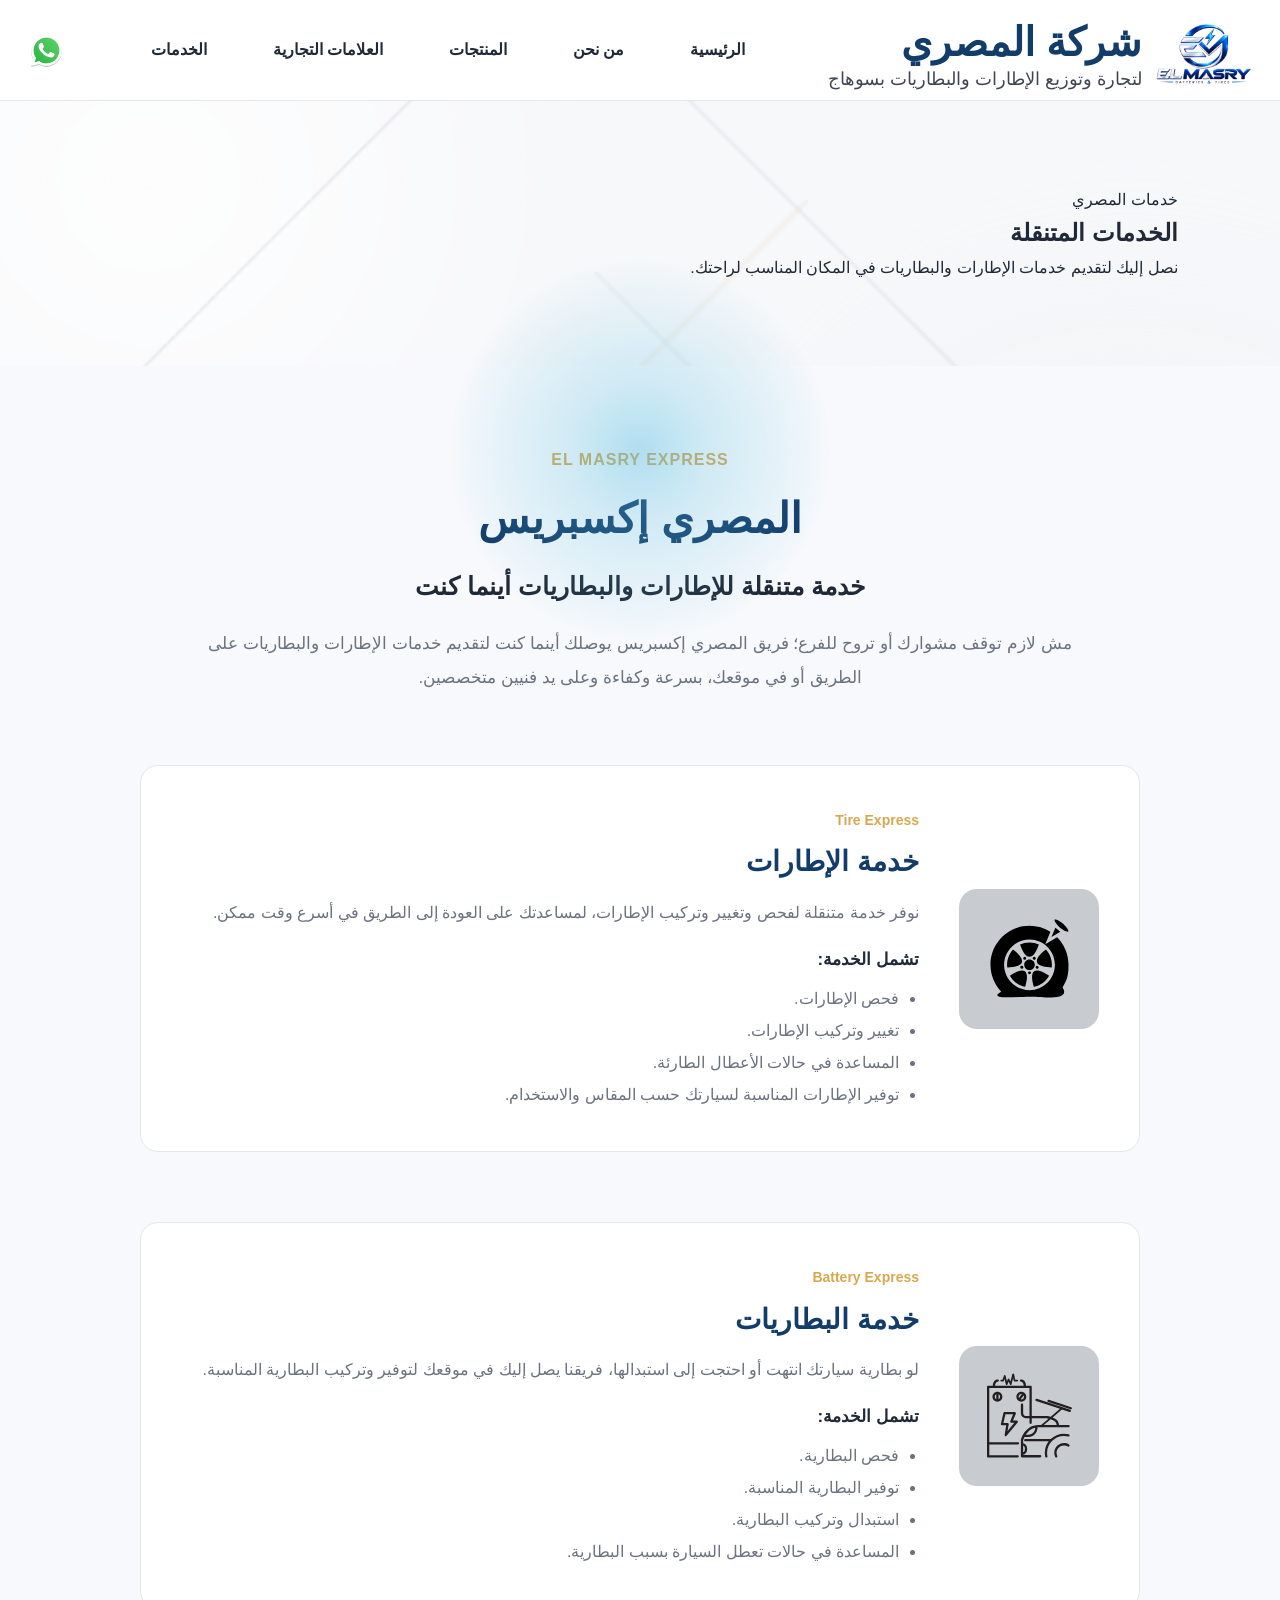
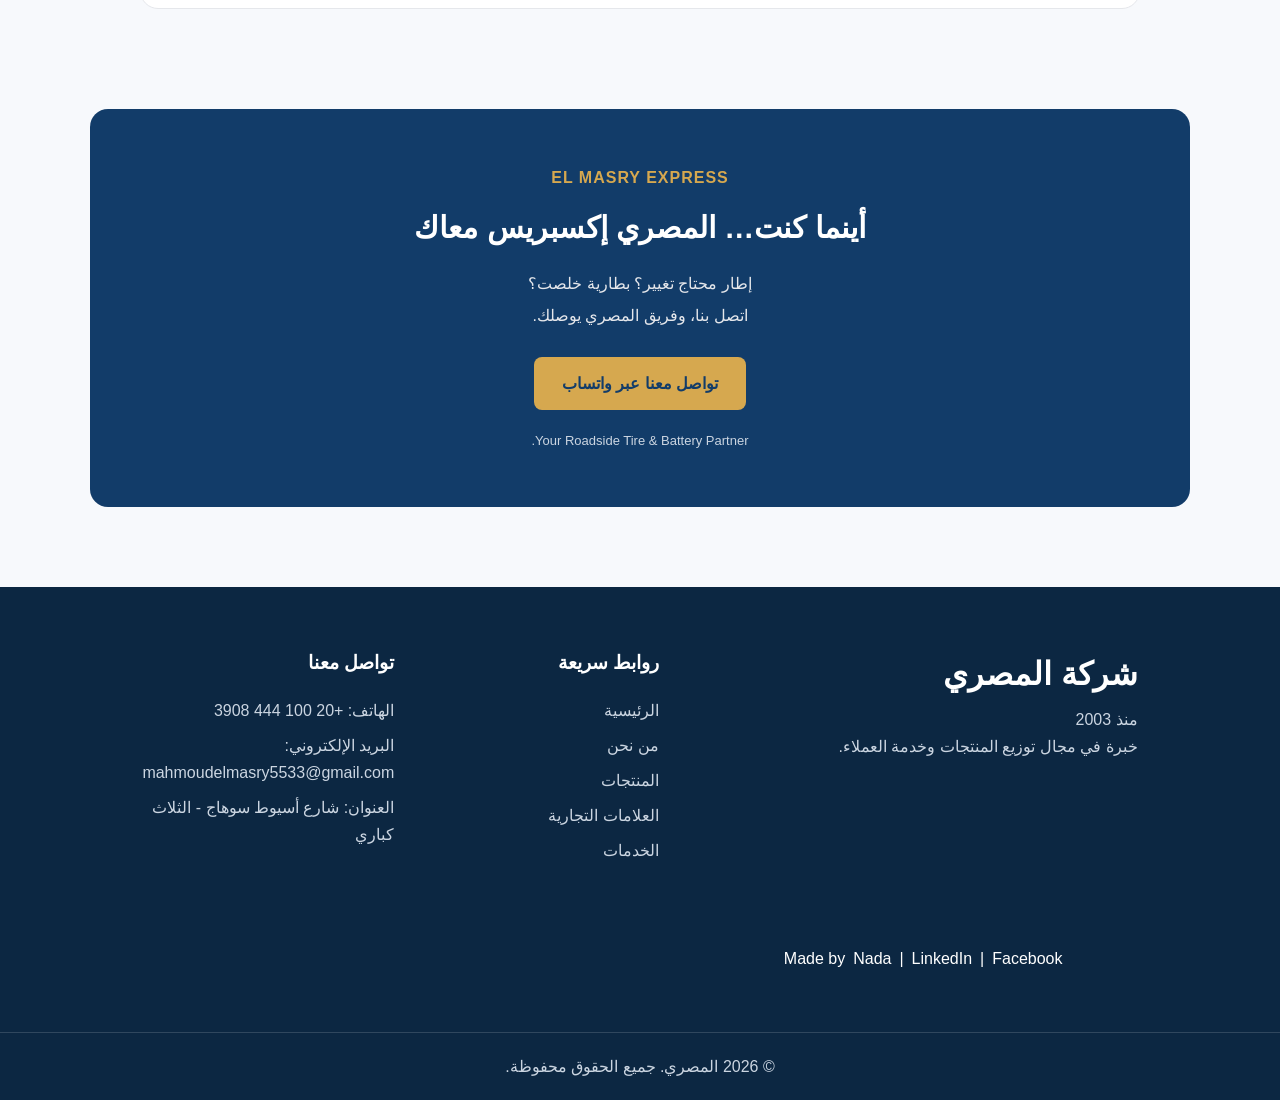
<file: mobile-services.html>
<!DOCTYPE html>
<html lang="ar" dir="rtl">


<head>
    <meta charset="UTF-8">
    <meta name="viewport" content="width=device-width, initial-scale=1.0">

    <title>الخدمات المتنقلة | تغيير وإصلاح الإطارات والبطاريات | المصري</title>

    <meta name="description"
          content="خدمات المصري المتنقلة في سوهاج للإطارات والبطاريات. نقدم تغيير وإصلاح الإطارات، والكشف على البطارية وتغييرها في أي مكان.">

    <meta name="keywords"
          content="خدمات متنقلة سوهاج، خدمة بطاريات متنقلة، تغيير بطارية في أي مكان، بطاريات سوهاج، تغيير إطارات سوهاج، إصلاح إطارات سوهاج، خدمة إطارات متنقلة، خدمة بطارية متنقلة، المصري">

    <meta name="author" content="شركة المصري">

    <meta name="robots" content="index, follow">

    <link rel="stylesheet" href="style.css">

    <link rel="icon" type="image/png" href="02 Logo/logo.png">
</head>


<body>

<!-- ==================== Navbar ==================== -->
<header>

    <nav>

        <div class="logo">

            <img
                src="02 Logo/logo-navbar.png"
                alt="شعار شركة المصري">

            <div class="logo-text">

                <span>
                    شركة المصري
                </span>

                <small>
                    لتجارة وتوزيع الإطارات والبطاريات بسوهاج
                </small>

            </div>

        </div>


        <ul>

            <!-- الرئيسية -->
            <li>
                <a href="index.html">
                    الرئيسية
                </a>
            </li>


            <!-- من نحن -->
            <li>
                <a href="about.html">
                    من نحن
                </a>
            </li>


            <!-- المنتجات -->
            <li class="dropdown">

                <a href="products.html">
                    المنتجات
                </a>

                <div class="dropdown-menu">

                    <a href="tires.html">
                        الإطارات
                    </a>

                    <a href="batteries.html">
                        البطاريات
                    </a>

                    <a href="services.html">
                        خدمات أخرى
                    </a>

                </div>

            </li>


            <!-- العلامات التجارية -->
            <li>
                <a href="brands.html">
                    العلامات التجارية
                </a>
            </li>


            <!-- الخدمات -->
            <li class="dropdown">

                <a href="services.html">
                    الخدمات
                </a>

                <div class="dropdown-menu">

                    <a href="services-main.html">
                        الخدمات
                    </a>

                    <a href="mobile-services.html">
                        الخدمات المتنقلة
                    </a>

                    <a href="wholesale.html">
                        خدمة الجملة
                    </a>

                </div>

            </li>


        </ul>


        <!-- WhatsApp -->
        <div class="nav-buttons">

            <a
                href="https://wa.me/201004443908"
                target="_blank"
                aria-label="واتساب">

                <img
                    src="09 Icons/phone.svg"
                    alt="واتساب">

                <span>تواصل معنا</span>

            </a>

        </div>

    </nav>

</header>


    <!-- ==================== Page Hero ==================== -->
    <section class="page-hero">

        <div>

            <span>خدمات المصري</span>

            <h1>الخدمات المتنقلة</h1>

            <p>
                نصل إليك لتقديم خدمات الإطارات والبطاريات
                في المكان المناسب لراحتك.
            </p>

        </div>

    </section>


    <!-- ==================== EL MASRY EXPRESS ==================== -->
    <section class="express-section">

        <div class="express-intro">

            <span>EL MASRY EXPRESS</span>

            <h1>المصري إكسبريس</h1>

            <h2>
                خدمة متنقلة للإطارات والبطاريات أينما كنت
            </h2>

            <p>
                مش لازم توقف مشوارك أو تروح للفرع؛ فريق المصري إكسبريس
                يوصلك أينما كنت لتقديم خدمات الإطارات والبطاريات
                على الطريق أو في موقعك، بسرعة وكفاءة وعلى يد فنيين متخصصين.
            </p>

        </div>


        <!-- ==================== Services List ==================== -->
        <div class="express-services-list">


            <!-- ==================== Tire Express ==================== -->
            <div class="express-service">

                <div class="express-service-icon">

                    <img
                        src="09 Icons/mobile-tires.svg"
                        alt="خدمة الإطارات المتنقلة">

                </div>


                <div class="express-service-content">

                    <span class="express-label">
                        Tire Express
                    </span>

                    <h2>
                        خدمة الإطارات
                    </h2>

                    <p>
                        نوفر خدمة متنقلة لفحص وتغيير وتركيب الإطارات،
                        لمساعدتك على العودة إلى الطريق في أسرع وقت ممكن.
                    </p>

                    <h3>
                        تشمل الخدمة:
                    </h3>

                    <ul>
                        <li>فحص الإطارات.</li>
                        <li>تغيير وتركيب الإطارات.</li>
                        <li>المساعدة في حالات الأعطال الطارئة.</li>
                        <li>
                            توفير الإطارات المناسبة لسيارتك حسب المقاس والاستخدام.
                        </li>
                    </ul>

                </div>

            </div>


            <!-- ==================== Battery Express ==================== -->
            <div class="express-service">

                <div class="express-service-icon">

                    <img
                        src="09 Icons/mobile-battery.svg"
                        alt="خدمة البطاريات المتنقلة">

                </div>


                <div class="express-service-content">

                    <span class="express-label">
                        Battery Express
                    </span>

                    <h2>
                        خدمة البطاريات
                    </h2>

                    <p>
                        لو بطارية سيارتك انتهت أو احتجت إلى استبدالها،
                        فريقنا يصل إليك في موقعك لتوفير وتركيب البطارية المناسبة.
                    </p>

                    <h3>
                        تشمل الخدمة:
                    </h3>

                    <ul>
                        <li>فحص البطارية.</li>
                        <li>توفير البطارية المناسبة.</li>
                        <li>استبدال وتركيب البطارية.</li>
                        <li>
                            المساعدة في حالات تعطل السيارة بسبب البطارية.
                        </li>
                    </ul>

                </div>

            </div>

        </div>


        <!-- ==================== Express CTA ==================== -->
        <div class="express-cta">

            <span>
                EL MASRY EXPRESS
            </span>

            <h2>
                أينما كنت… المصري إكسبريس معاك
            </h2>

            <p>
                إطار محتاج تغيير؟ بطارية خلصت؟
                <br>
                اتصل بنا، وفريق المصري يوصلك.
            </p>

            <a
                href="https://wa.me/201004443908"
                target="_blank">

                تواصل معنا عبر واتساب

            </a>

            <small>
                Your Roadside Tire & Battery Partner.
            </small>

        </div>

    </section>


    <!-- ==================== Footer ==================== -->
    <footer>

        <div class="footer-content">


            <div class="footer-about">

                <h2>شركة المصري</h2>

                <p>
                    منذ 2003
                </p>

                <p>
                    خبرة في مجال توزيع المنتجات
                    وخدمة العملاء.
                </p>
        

            </div>


            <div class="footer-links">

                <h3>
                    روابط سريعة
                </h3>

                <a href="index.html">
                    الرئيسية
                </a>

                <a href="about.html">
                    من نحن
                </a>

                <a href="products.html">
                    المنتجات
                </a>

                <a href="brands.html">
                    العلامات التجارية
                </a>

                <a href="services.html">
                    الخدمات
                </a>


            </div>


            <div class="footer-contact">

                <h3>تواصل معنا</h3>

                <p>
                    الهاتف:
                <a href="tel:+201004443908">
                    +20 100 444 3908
                </a>
                </p>

                <p>
                     البريد الإلكتروني:
                <a href="mailto:mahmoudelmasry5533@gmail.com">
                mahmoudelmasry5533@gmail.com
                </a>
                </p>

                <p>
                    العنوان: شارع أسيوط سوهاج - الثلاث كباري
                </p>

            </div>

                    <div class="nada-credit">
                        <span>Made by</span>

                        <a href="https://www.linkedin.com/in/nada-mahmoud-a930b2378"
                        target="_blank"
                        rel="noopener noreferrer">
                            Nada
                        </a>

                        <span>|</span>

                        <a href="https://www.linkedin.com/in/nada-mahmoud-a930b2378"
                        target="_blank"
                        rel="noopener noreferrer">
                            LinkedIn
                        </a>

                        <span>|</span>

                        <a href="https://www.facebook.com/nada.helmy.5876060"
                        target="_blank"
                        rel="noopener noreferrer">
                            Facebook
                        </a>
                    </div>

        </div>


        <div class="footer-bottom">

            <p>
                © 2026 المصري. جميع الحقوق محفوظة.
            </p>

        </div>

    </footer>

    <script src="script.js"></script>

</body>

</html>
</file>
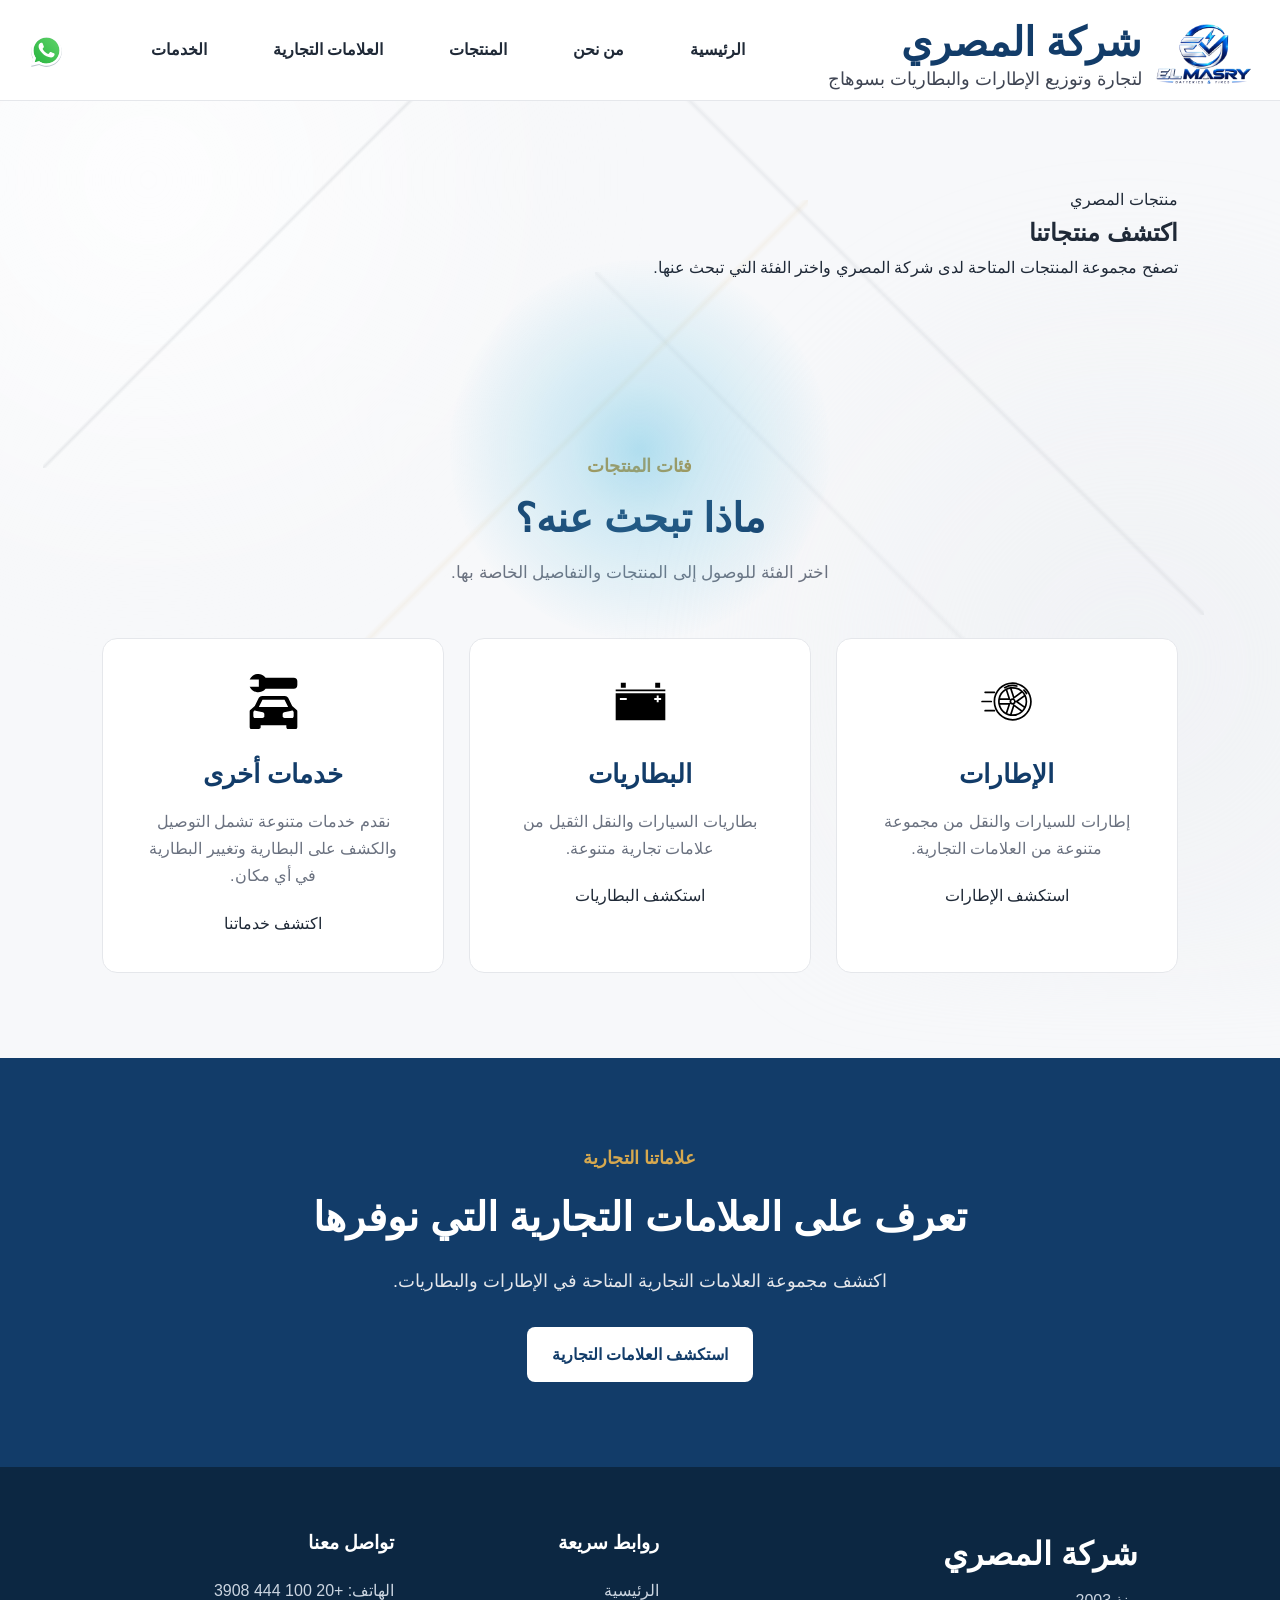
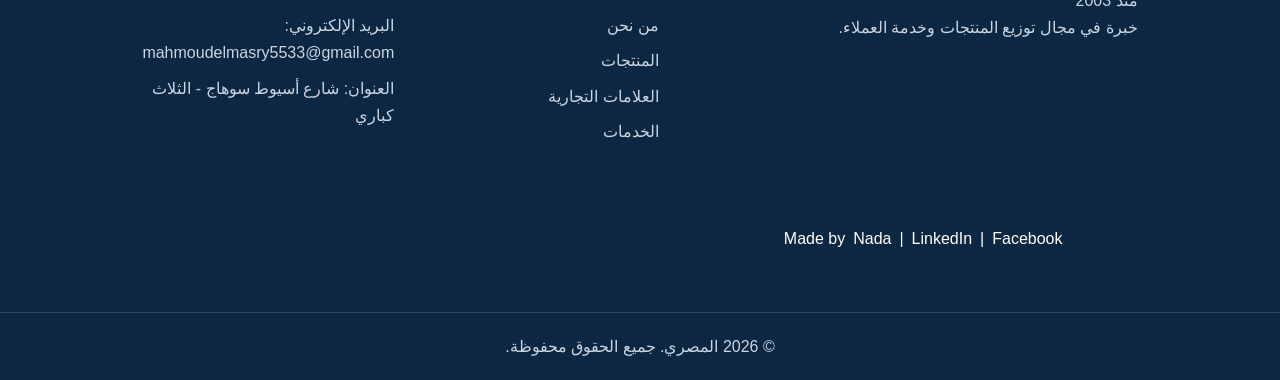
<file: products.html>
<!DOCTYPE html>
<html lang="ar" dir="rtl">


<head>
    <meta charset="UTF-8">
    <meta name="viewport" content="width=device-width, initial-scale=1.0">

    <title>الإطارات والبطاريات | المصري في سوهاج</title>

    <meta name="description"
          content="تصفح منتجات شركة المصري في سوهاج من الإطارات والكاوتش والبطاريات، مع مجموعة متنوعة من العلامات التجارية لاحتياجات السيارات.">

    <meta name="keywords"
          content="منتجات سوهاج، إطارات سوهاج، كاوتش سوهاج، كفرات سوهاج، بطاريات سوهاج، إطارات، كاوتش، كفرات، بطاريات، بطارية، بطاريات AGM، شركة المصري">

    <meta name="author" content="شركة المصري">

    <meta name="robots" content="index, follow">

    <link rel="stylesheet" href="style.css">

    <link rel="icon" type="image/png" href="02 Logo/logo.png">
</head>


<body>

<!-- ==================== Navbar ==================== -->
<header>

    <nav>

        <div class="logo">

            <img
                src="02 Logo/logo-navbar.png"
                alt="شعار شركة المصري">

            <div class="logo-text">

                <span>
                    شركة المصري
                </span>

                <small>
                    لتجارة وتوزيع الإطارات والبطاريات بسوهاج
                </small>

            </div>

        </div>


        <ul>

            <!-- الرئيسية -->
            <li>
                <a href="index.html">
                    الرئيسية
                </a>
            </li>


            <!-- من نحن -->
            <li>
                <a href="about.html">
                    من نحن
                </a>
            </li>


            <!-- المنتجات -->
            <li class="dropdown">

                <a href="products.html">
                    المنتجات
                </a>

                <div class="dropdown-menu">

                    <a href="tires.html">
                        الإطارات
                    </a>

                    <a href="batteries.html">
                        البطاريات
                    </a>

                    <a href="services.html">
                        خدمات أخرى
                    </a>

                </div>

            </li>


            <!-- العلامات التجارية -->
            <li>
                <a href="brands.html">
                    العلامات التجارية
                </a>
            </li>


            <!-- الخدمات -->
            <li class="dropdown">

                <a href="services.html">
                    الخدمات
                </a>

                <div class="dropdown-menu">

                    <a href="services-main.html">
                        الخدمات
                    </a>

                    <a href="mobile-services.html">
                        الخدمات المتنقلة
                    </a>

                    <a href="wholesale.html">
                        خدمة الجملة
                    </a>

                </div>

            </li>




        </ul>


        <!-- WhatsApp -->
        <div class="nav-buttons">

            <a
                href="https://wa.me/201004443908"
                target="_blank"
                aria-label="واتساب">

                <img
                    src="09 Icons/phone.svg"
                    alt="واتساب">

                <span>تواصل معنا</span>

            </a>

        </div>

    </nav>

</header>


    <!-- ==================== Page Hero ==================== -->
    <section class="page-hero">

        <div>

            <span>منتجات المصري</span>

            <h1>اكتشف منتجاتنا</h1>

            <p>
                تصفح مجموعة المنتجات المتاحة لدى شركة المصري
                واختر الفئة التي تبحث عنها.
            </p>

        </div>

    </section>


    <!-- ==================== Product Categories ==================== -->
    <section class="products">

        <div class="section-title">

            <span>فئات المنتجات</span>

            <h2>ماذا تبحث عنه؟</h2>

            <p>
                اختر الفئة للوصول إلى المنتجات والتفاصيل الخاصة بها.
            </p>

        </div>


        <div class="product-categories">

            <!-- Tires -->
            <a href="tires.html" class="category-card">

                <div class="category-icon">
                    <img src="09 Icons/tires.svg" alt="الإطارات">
                </div>

                <h3>الإطارات</h3>

                <p>
                    إطارات للسيارات والنقل من مجموعة
                    متنوعة من العلامات التجارية.
                </p>

                <span class="category-link">
                    استكشف الإطارات
                </span>

            </a>


            <!-- Batteries -->
            <a href="batteries.html" class="category-card">

                <div class="category-icon">
                    <img src="09 Icons/batteries.svg" alt="البطاريات">
                </div>

                <h3>البطاريات</h3>

                <p>
                    بطاريات السيارات والنقل الثقيل
                    من علامات تجارية متنوعة.
                </p>

                <span class="category-link">
                    استكشف البطاريات
                </span>

            </a>


            <!-- Other Services -->
            <a href="services.html" class="category-card">

                <div class="category-icon">
                    <img src="09 Icons/services.svg" alt="خدمات أخرى">
                </div>

                <h3>خدمات أخرى</h3>

                <p>
                    نقدم خدمات متنوعة تشمل التوصيل والكشف على البطارية
                    وتغيير البطارية في أي مكان.
                </p>

                <span class="category-link">
                    اكتشف خدماتنا
                </span>

            </a>

        </div>

    </section>


    <!-- ==================== Brands CTA ==================== -->
    <section class="quote">

        <div class="quote-content">

            <span>علاماتنا التجارية</span>

            <h2>
                تعرف على العلامات التجارية التي نوفرها
            </h2>

            <p>
                اكتشف مجموعة العلامات التجارية المتاحة
                في الإطارات والبطاريات.
            </p>

            <div class="quote-buttons">

                <a href="brands.html">
                    استكشف العلامات التجارية
                </a>

            </div>

        </div>

    </section>


    <!-- ==================== Footer ==================== -->
    <footer>

        <div class="footer-content">

            <div class="footer-about">

                <h2>شركة المصري</h2>

                <p>
                    منذ 2003
                </p>

                <p>
                    خبرة في مجال توزيع المنتجات
                    وخدمة العملاء.
                </p>



            </div>


            <div class="footer-links">

                <h3>روابط سريعة</h3>

                <a href="index.html">
                    الرئيسية
                </a>

                <a href="about.html">
                    من نحن
                </a>

                <a href="products.html">
                    المنتجات
                </a>

                <a href="brands.html">
                    العلامات التجارية
                </a>

             <a href="services.html"> الخدمات</a>



            </div>


            <div class="footer-contact">

                <h3>تواصل معنا</h3>

                <p>
                    الهاتف:
                <a href="tel:+201004443908">
                    +20 100 444 3908
                </a>
                </p>

                <p>
                     البريد الإلكتروني:
                <a href="mailto:mahmoudelmasry5533@gmail.com">
                mahmoudelmasry5533@gmail.com
                </a>
                </p>

                <p>
                    العنوان: شارع أسيوط سوهاج - الثلاث كباري
                </p>

            </div>

                    <div class="nada-credit">
                        <span>Made by</span>

                        <a href="https://www.linkedin.com/in/nada-mahmoud-a930b2378"
                        target="_blank"
                        rel="noopener noreferrer">
                            Nada
                        </a>

                        <span>|</span>

                        <a href="https://www.linkedin.com/in/nada-mahmoud-a930b2378"
                        target="_blank"
                        rel="noopener noreferrer">
                            LinkedIn
                        </a>

                        <span>|</span>

                        <a href="https://www.facebook.com/nada.helmy.5876060"
                        target="_blank"
                        rel="noopener noreferrer">
                            Facebook
                        </a>
                    </div>

        </div>


        <div class="footer-bottom">

            <p>
                © 2026 المصري. جميع الحقوق محفوظة.
            </p>

        </div>

    </footer>

    <script src="script.js"></script>

</body>

</html>
</file>
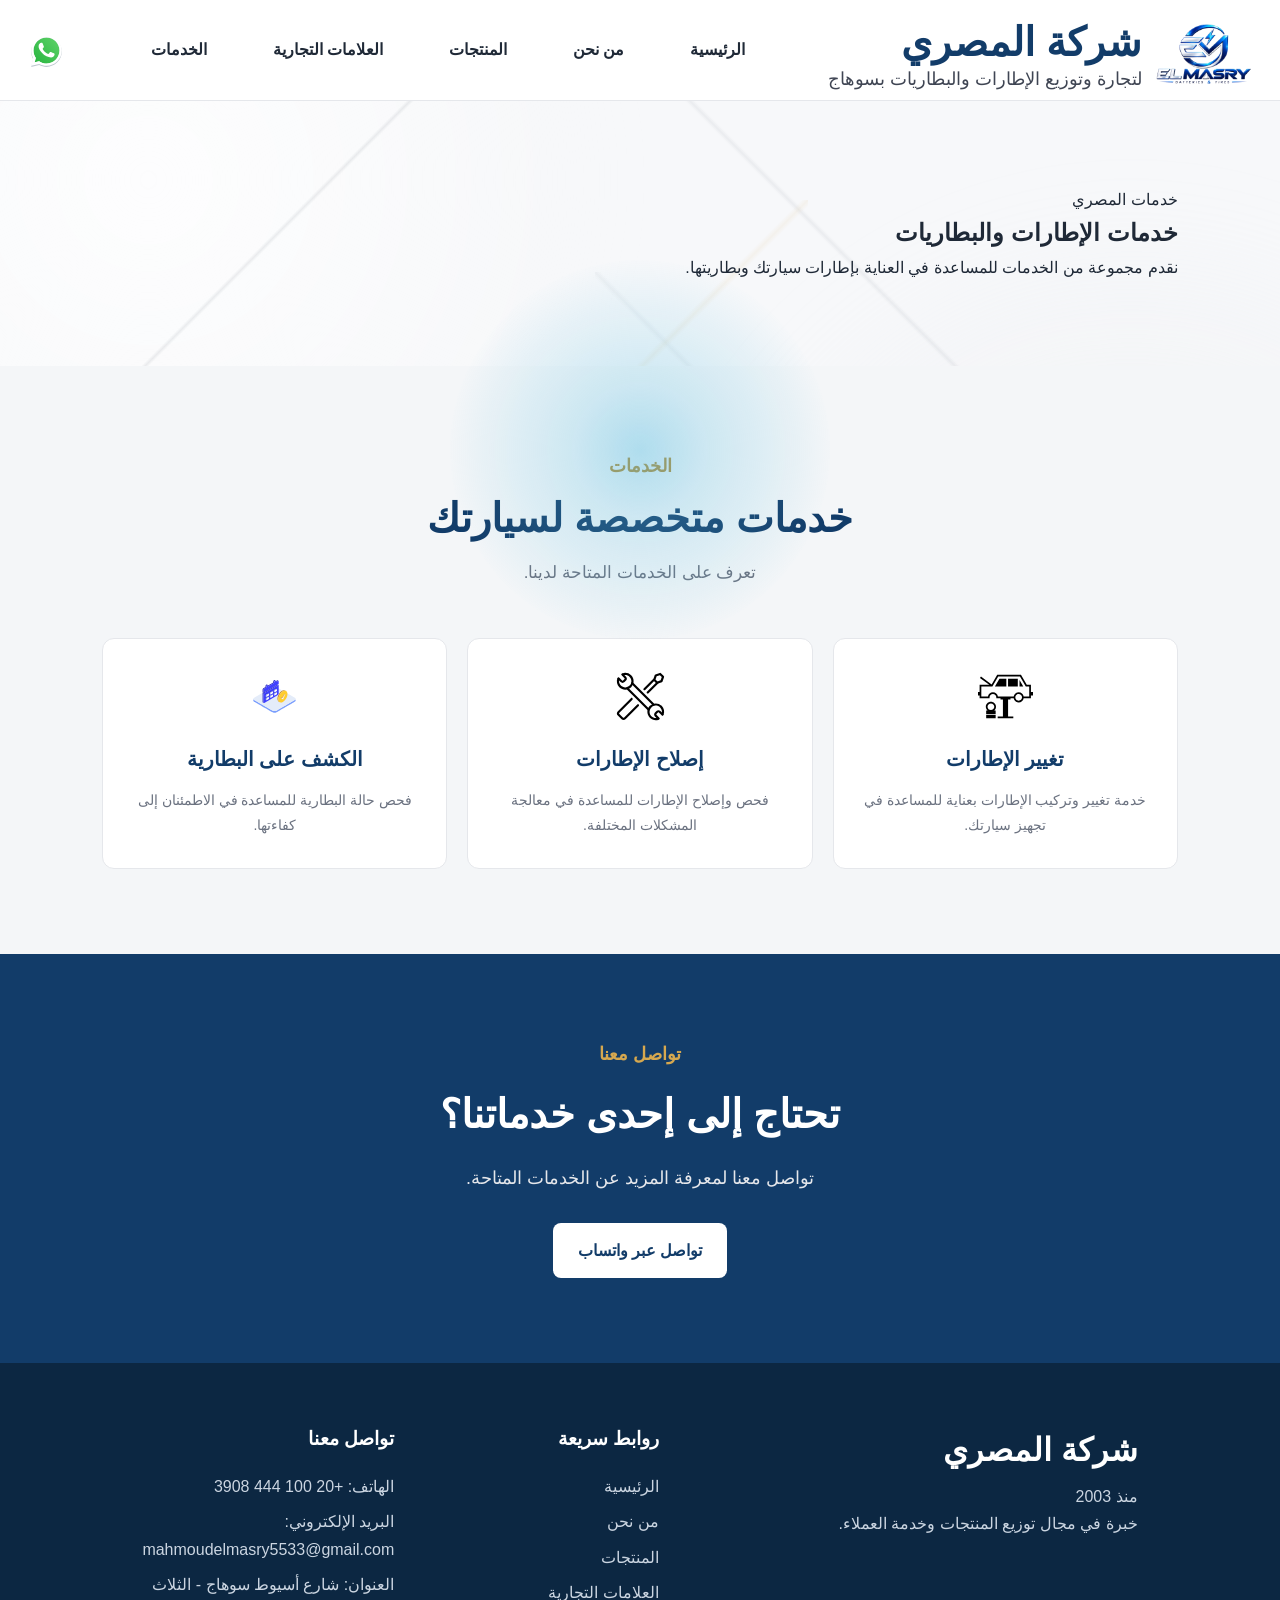
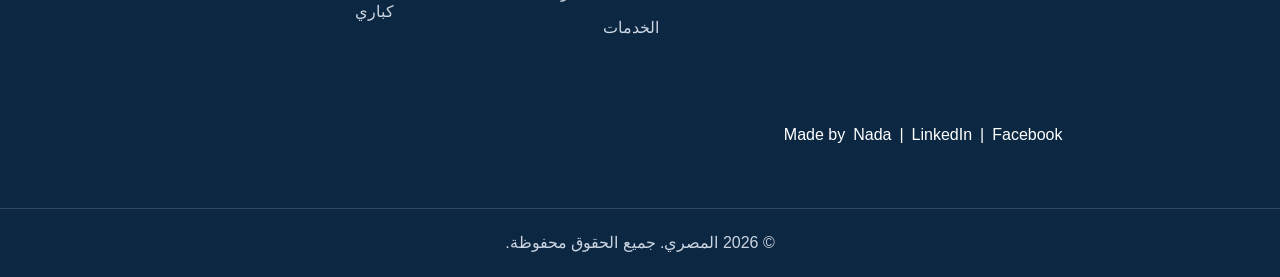
<file: services-main.html>
<!DOCTYPE html>
<html lang="ar" dir="rtl">

<head>
    <meta charset="UTF-8">
    <meta name="viewport" content="width=device-width, initial-scale=1.0">

    <title>خدمات الإطارات والبطاريات | المصري في سوهاج</title>

    <meta name="description"
          content="تعرف على خدمات شركة المصري في سوهاج للإطارات والبطاريات، وتشمل تغيير وإصلاح الإطارات، الكشف على البطارية، وتغيير البطارية في أي مكان.">

    <meta name="keywords"
          content="خدمات سوهاج، خدمات إطارات سوهاج، خدمات بطاريات سوهاج، تغيير إطارات سوهاج، إصلاح إطارات سوهاج، كشف على البطارية، تغيير البطارية في أي مكان، خدمة بطاريات، خدمة إطارات، شركة المصري">

    <meta name="author" content="شركة المصري">

    <meta name="robots" content="index, follow">

    <link rel="stylesheet" href="style.css">

    <link rel="icon" type="image/png" href="02 Logo/logo.png">
</head>



<body>

<!-- ==================== Navbar ==================== -->
<header>

    <nav>

        <div class="logo">

            <img
                src="02 Logo/logo-navbar.png"
                alt="شعار شركة المصري">

            <div class="logo-text">

                <span>
                    شركة المصري
                </span>

                <small>
                    لتجارة وتوزيع الإطارات والبطاريات بسوهاج
                </small>

            </div>

        </div>


        <ul>

            <!-- الرئيسية -->
            <li>
                <a href="index.html">
                    الرئيسية
                </a>
            </li>


            <!-- من نحن -->
            <li>
                <a href="about.html">
                    من نحن
                </a>
            </li>


            <!-- المنتجات -->
            <li class="dropdown">

                <a href="products.html">
                    المنتجات
                </a>

                <div class="dropdown-menu">

                    <a href="tires.html">
                        الإطارات
                    </a>

                    <a href="batteries.html">
                        البطاريات
                    </a>

                    <a href="services.html">
                        خدمات أخرى
                    </a>

                </div>

            </li>


            <!-- العلامات التجارية -->
            <li>
                <a href="brands.html">
                    العلامات التجارية
                </a>
            </li>


            <!-- الخدمات -->
            <li class="dropdown">

                <a href="services.html">
                    الخدمات
                </a>

                <div class="dropdown-menu">

                    <a href="services-main.html">
                        الخدمات
                    </a>

                    <a href="mobile-services.html">
                        الخدمات المتنقلة
                    </a>

                    <a href="wholesale.html">
                        خدمة الجملة
                    </a>

                </div>

            </li>



        </ul>


        <!-- WhatsApp -->
        <div class="nav-buttons">

            <a
                href="https://wa.me/201004443908"
                target="_blank"
                aria-label="واتساب">

                <img
                    src="09 Icons/phone.svg"
                    alt="واتساب">

                <span>تواصل معنا</span>

            </a>

        </div>

    </nav>

</header>


    <!-- ==================== Page Hero ==================== -->
    <section class="page-hero">

        <div>

            <span>خدمات المصري</span>

            <h1>خدمات الإطارات والبطاريات</h1>

            <p>
                نقدم مجموعة من الخدمات للمساعدة في العناية بإطارات سيارتك وبطاريتها.
            </p>

        </div>

    </section>


    <!-- ==================== Services ==================== -->
    <section class="services-section">

        <div class="section-title">

            <span>الخدمات</span>

            <h2>خدمات متخصصة لسيارتك</h2>

            <p>
                تعرف على الخدمات المتاحة لدينا.
            </p>

        </div>


        <div class="services-grid">



            <!-- Tire Changing -->
            <div class="service-card">

                <div class="service-icon">
                    <img src="09 Icons/tire-change.svg" alt="تغيير الإطارات">
                </div>

                <h3>تغيير الإطارات</h3>

                <p>
                    خدمة تغيير وتركيب الإطارات بعناية للمساعدة في تجهيز سيارتك.
                </p>

            </div>


            <!-- Tire Repair -->
            <div class="service-card">

                <div class="service-icon">
                    <img src="09 Icons/tire-repair.svg" alt="إصلاح الإطارات">
                </div>

                <h3>إصلاح الإطارات</h3>

                <p>
                    فحص وإصلاح الإطارات للمساعدة في معالجة المشكلات المختلفة.
                </p>

            </div>


            <!-- Battery Check -->
            <div class="service-card">

                <div class="service-icon">
                    <img src="09 Icons/battery-check.svg" alt="الكشف على البطارية">
                </div>

                <h3>الكشف على البطارية</h3>

                <p>
                    فحص حالة البطارية للمساعدة في الاطمئنان إلى كفاءتها.
                </p>

            </div>

        </div>

    </section>


    <!-- ==================== Contact CTA ==================== -->
    <section class="quote">

        <div class="quote-content">

            <span>تواصل معنا</span>

            <h2>
                تحتاج إلى إحدى خدماتنا؟
            </h2>

            <p>
                تواصل معنا لمعرفة المزيد عن الخدمات المتاحة.
            </p>

            <div class="quote-buttons">

                <a href="https://wa.me/201004443908" target="_blank">
                    تواصل عبر واتساب
                </a>

            </div>

        </div>

    </section>


    <!-- ==================== Footer ==================== -->
    <footer>

        <div class="footer-content">

            <div class="footer-about">

                <h2>شركة المصري</h2>

                <p>منذ 2003</p>

                <p>
                    خبرة في مجال توزيع المنتجات
                    وخدمة العملاء.
                </p>

            </div>


            <div class="footer-links">

                <h3>روابط سريعة</h3>

                <a href="index.html">الرئيسية</a>
                <a href="about.html">من نحن</a>
                <a href="products.html">المنتجات</a>
                <a href="brands.html">العلامات التجارية</a>
                <a href="services.html">الخدمات</a>
                

            </div>


            <div class="footer-contact">

                <h3>تواصل معنا</h3>

                <p>
                    الهاتف:
                <a href="tel:+201004443908">
                    +20 100 444 3908
                </a>
                </p>

                <p>
                     البريد الإلكتروني:
                <a href="mailto:mahmoudelmasry5533@gmail.com">
                mahmoudelmasry5533@gmail.com
                </a>
                </p>

                <p>
                    العنوان: شارع أسيوط سوهاج - الثلاث كباري
                </p>

            </div>

                    <div class="nada-credit">
                        <span>Made by</span>

                        <a href="https://www.linkedin.com/in/nada-mahmoud-a930b2378"
                        target="_blank"
                        rel="noopener noreferrer">
                            Nada
                        </a>

                        <span>|</span>

                        <a href="https://www.linkedin.com/in/nada-mahmoud-a930b2378"
                        target="_blank"
                        rel="noopener noreferrer">
                            LinkedIn
                        </a>

                        <span>|</span>

                        <a href="https://www.facebook.com/nada.helmy.5876060"
                        target="_blank"
                        rel="noopener noreferrer">
                            Facebook
                        </a>
                    </div>

        </div>


        <div class="footer-bottom">

            <p>
                © 2026 المصري. جميع الحقوق محفوظة.
            </p>

        </div>

    </footer>

    <script src="script.js"></script>

</body>

</html>
</file>
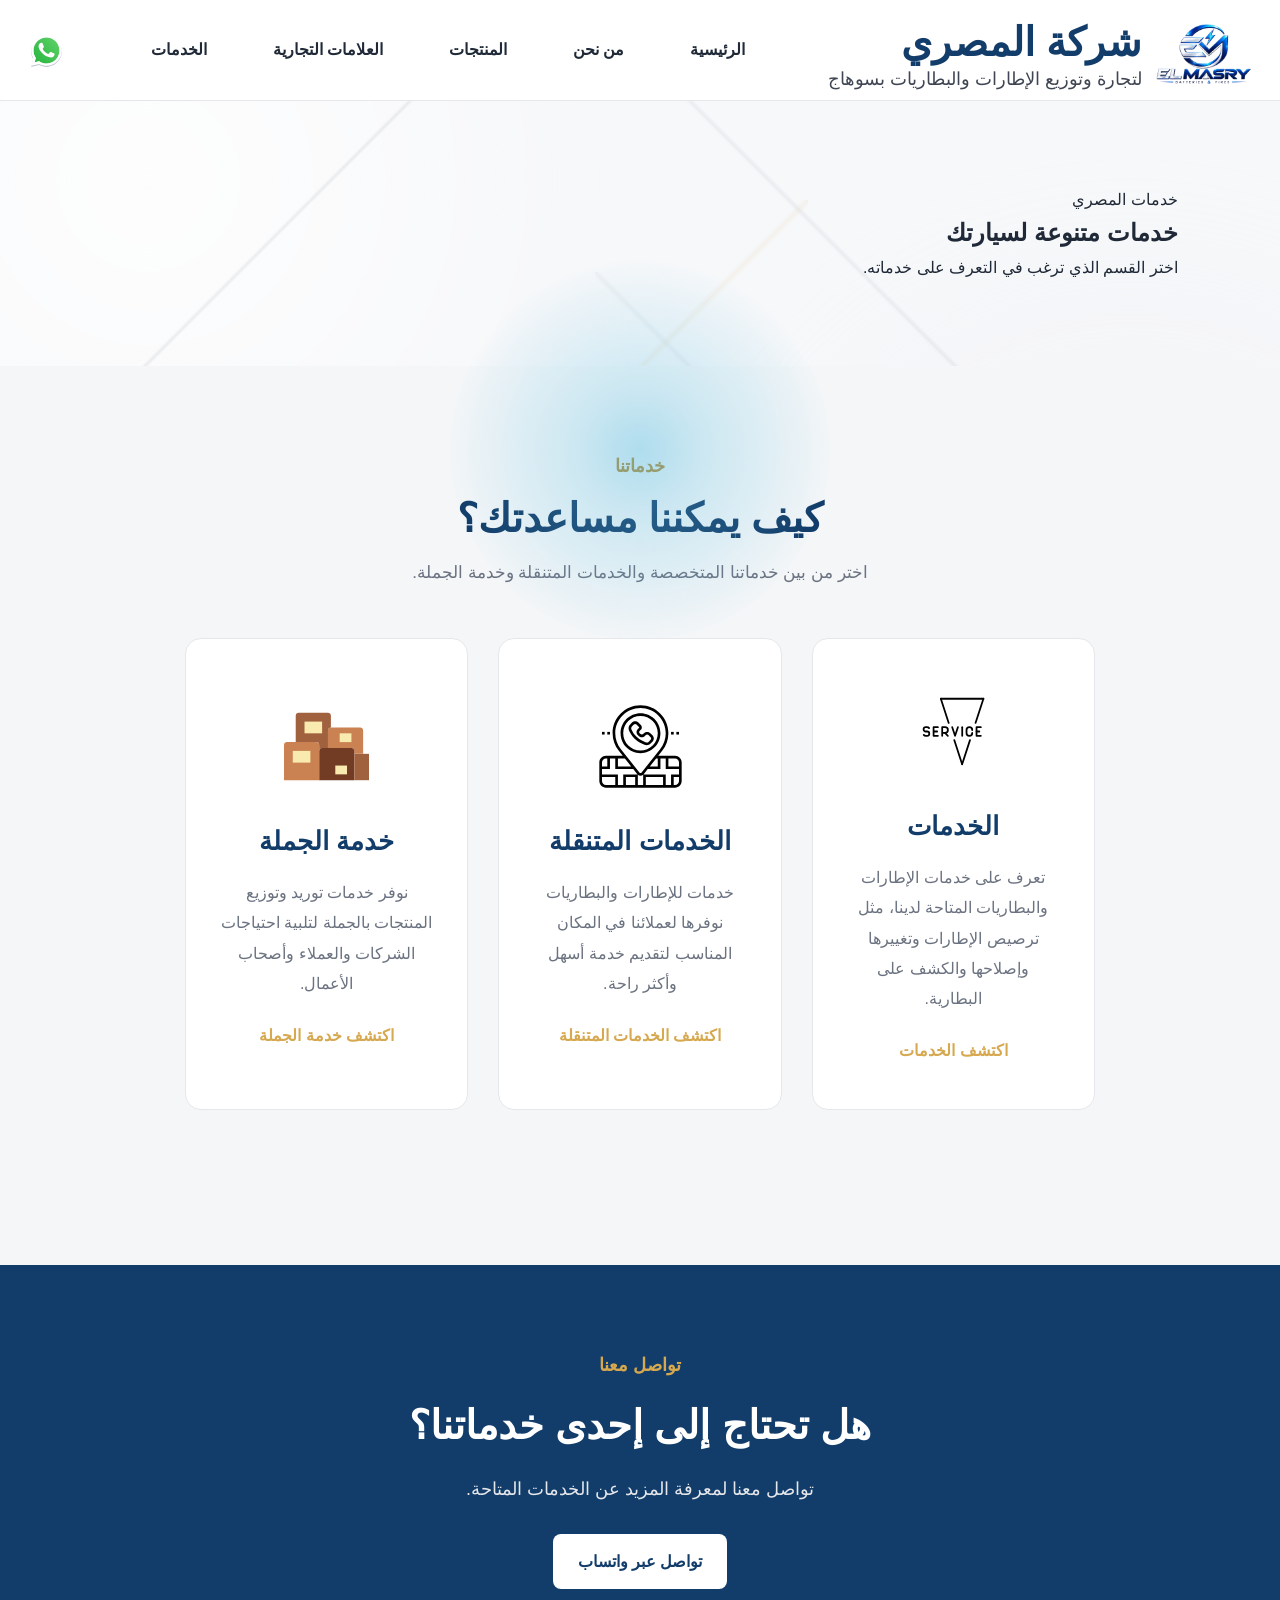
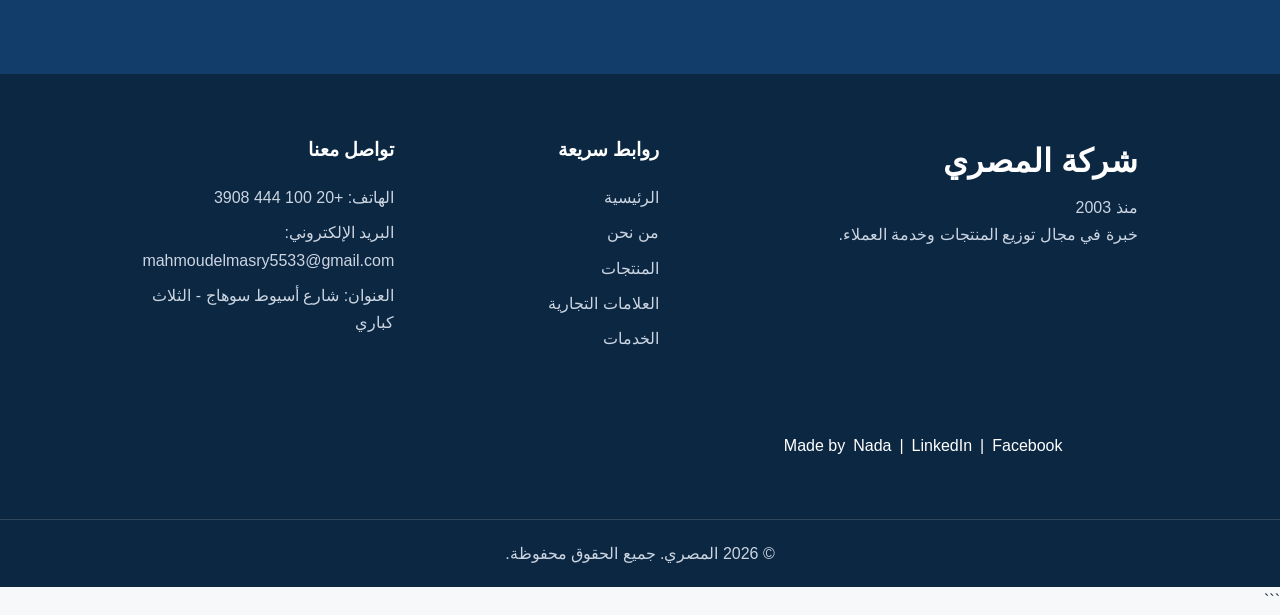
<file: services.html>
<!DOCTYPE html>
<html lang="ar" dir="rtl">

<head>
    <meta charset="UTF-8">
    <meta name="viewport" content="width=device-width, initial-scale=1.0">

    <title>الخدمات | المصري</title>

    <link rel="stylesheet" href="style.css">

    <link rel="icon" type="image/png" href="02 Logo/logo.png">
    
</head>

<body>

<!-- ==================== Navbar ==================== -->
<header>

    <nav>

        <div class="logo">

            <img
                src="02 Logo/logo-navbar.png"
                alt="شعار شركة المصري">

            <div class="logo-text">

                <span>
                    شركة المصري
                </span>

                <small>
                    لتجارة وتوزيع الإطارات والبطاريات بسوهاج
                </small>

            </div>

        </div>


        <ul>

            <!-- الرئيسية -->
            <li>
                <a href="index.html">
                    الرئيسية
                </a>
            </li>


            <!-- من نحن -->
            <li>
                <a href="about.html">
                    من نحن
                </a>
            </li>


            <!-- المنتجات -->
            <li class="dropdown">

                <a href="products.html">
                    المنتجات
                </a>

                <div class="dropdown-menu">

                    <a href="tires.html">
                        الإطارات
                    </a>

                    <a href="batteries.html">
                        البطاريات
                    </a>

                    <a href="services.html">
                        خدمات أخرى
                    </a>

                </div>

            </li>


            <!-- العلامات التجارية -->
            <li>
                <a href="brands.html">
                    العلامات التجارية
                </a>
            </li>


            <!-- الخدمات -->
            <li class="dropdown">

                <a href="services.html">
                    الخدمات
                </a>

                <div class="dropdown-menu">

                    <a href="services-main.html">
                        الخدمات
                    </a>

                    <a href="mobile-services.html">
                        الخدمات المتنقلة
                    </a>

                    <a href="wholesale.html">
                        خدمة الجملة
                    </a>

                </div>

            </li>


            

        </ul>


        <!-- WhatsApp -->
        <div class="nav-buttons">

            <a
                href="https://wa.me/201004443908"
                target="_blank"
                aria-label="واتساب">

                <img
                    src="09 Icons/phone.svg"
                    alt="واتساب">

                <span>تواصل معنا</span>

            </a>

        </div>

    </nav>

</header>


    <!-- ==================== Page Hero ==================== -->
    <section class="page-hero">

        <div>

            <span>خدمات المصري</span>

            <h1>خدمات متنوعة لسيارتك</h1>

            <p>
                اختر القسم الذي ترغب في التعرف على خدماته.
            </p>

        </div>

    </section>


    <!-- ==================== Services Categories ==================== -->
    <section class="services-section">

        <div class="section-title">

            <span>خدماتنا</span>

            <h2>كيف يمكننا مساعدتك؟</h2>

            <p>
                اختر من بين خدماتنا المتخصصة والخدمات المتنقلة وخدمة الجملة.
            </p>

        </div>


        <div class="services-categories">


            <!-- ==================== Main Services ==================== -->
            <a href="services-main.html" class="service-category-card">

                <div class="service-category-icon">

                    <img
                        src="09 Icons/main-services.svg"
                        alt="الخدمات">

                </div>

                <h3>
                    الخدمات
                </h3>

                <p>
                    تعرف على خدمات الإطارات والبطاريات المتاحة لدينا،
                    مثل ترصيص الإطارات وتغييرها وإصلاحها والكشف على البطارية.
                </p>

                <span>
                    اكتشف الخدمات
                </span>

            </a>


            <!-- ==================== Mobile Services ==================== -->
            <a href="mobile-services.html" class="service-category-card">

                <div class="service-category-icon">

                    <img
                        src="09 Icons/mobile-services.svg"
                        alt="الخدمات المتنقلة">

                </div>

                <h3>
                    الخدمات المتنقلة
                </h3>

                <p>
                    خدمات للإطارات والبطاريات نوفرها لعملائنا
                    في المكان المناسب لتقديم خدمة أسهل وأكثر راحة.
                </p>

                <span>
                    اكتشف الخدمات المتنقلة
                </span>

            </a>


            <!-- ==================== Wholesale Services ==================== -->
            <a href="wholesale.html" class="service-category-card">

                <div class="service-category-icon">

                    <img
                        src="09 Icons/wholesale.svg"
                        alt="خدمة الجملة">

                </div>

                <h3>
                    خدمة الجملة
                </h3>

                <p>
                    نوفر خدمات توريد وتوزيع المنتجات بالجملة
                    لتلبية احتياجات الشركات والعملاء وأصحاب الأعمال.
                </p>

                <span>
                    اكتشف خدمة الجملة
                </span>

            </a>


        </div>

    </section>


    <!-- ==================== Contact CTA ==================== -->
    <section class="quote">

        <div class="quote-content">

            <span>
                تواصل معنا
            </span>

            <h2>
                هل تحتاج إلى إحدى خدماتنا؟
            </h2>

            <p>
                تواصل معنا لمعرفة المزيد عن الخدمات المتاحة.
            </p>

            <div class="quote-buttons">

                <a
                    href="https://wa.me/201004443908"
                    target="_blank">

                    تواصل عبر واتساب

                </a>

            </div>

        </div>

    </section>


    <!-- ==================== Footer ==================== -->
    <footer>

        <div class="footer-content">


            <div class="footer-about">

                <h2>
                    شركة المصري
                </h2>

                <p>
                    منذ 2003
                </p>

                <p>
                    خبرة في مجال توزيع المنتجات
                    وخدمة العملاء.
                </p>


            </div>


            <div class="footer-links">

                <h3>
                    روابط سريعة
                </h3>

                <a href="index.html">
                    الرئيسية
                </a>

                <a href="about.html">
                    من نحن
                </a>

                <a href="products.html">
                    المنتجات
                </a>

                <a href="brands.html">
                    العلامات التجارية
                </a>

                <a href="services.html">
                    الخدمات
                </a>


            </div>


            <div class="footer-contact">

                <h3>تواصل معنا</h3>

                <p>
                    الهاتف:
                <a href="tel:+201004443908">
                    +20 100 444 3908
                </a>
                </p>

                <p>
                     البريد الإلكتروني:
                <a href="mailto:mahmoudelmasry5533@gmail.com">
                mahmoudelmasry5533@gmail.com
                </a>
                </p>

                <p>
                    العنوان: شارع أسيوط سوهاج - الثلاث كباري
                </p>

            </div>

                    <div class="nada-credit">
                        <span>Made by</span>

                        <a href="https://www.linkedin.com/in/nada-mahmoud-a930b2378"
                        target="_blank"
                        rel="noopener noreferrer">
                            Nada
                        </a>

                        <span>|</span>

                        <a href="https://www.linkedin.com/in/nada-mahmoud-a930b2378"
                        target="_blank"
                        rel="noopener noreferrer">
                            LinkedIn
                        </a>

                        <span>|</span>

                        <a href="https://www.facebook.com/nada.helmy.5876060"
                        target="_blank"
                        rel="noopener noreferrer">
                            Facebook
                        </a>
                    </div>

        </div>


        <div class="footer-bottom">

            <p>
                © 2026 المصري. جميع الحقوق محفوظة.
            </p>

        </div>

    </footer>

    <script src="script.js"></script>

</body>

</html>
```
</file>
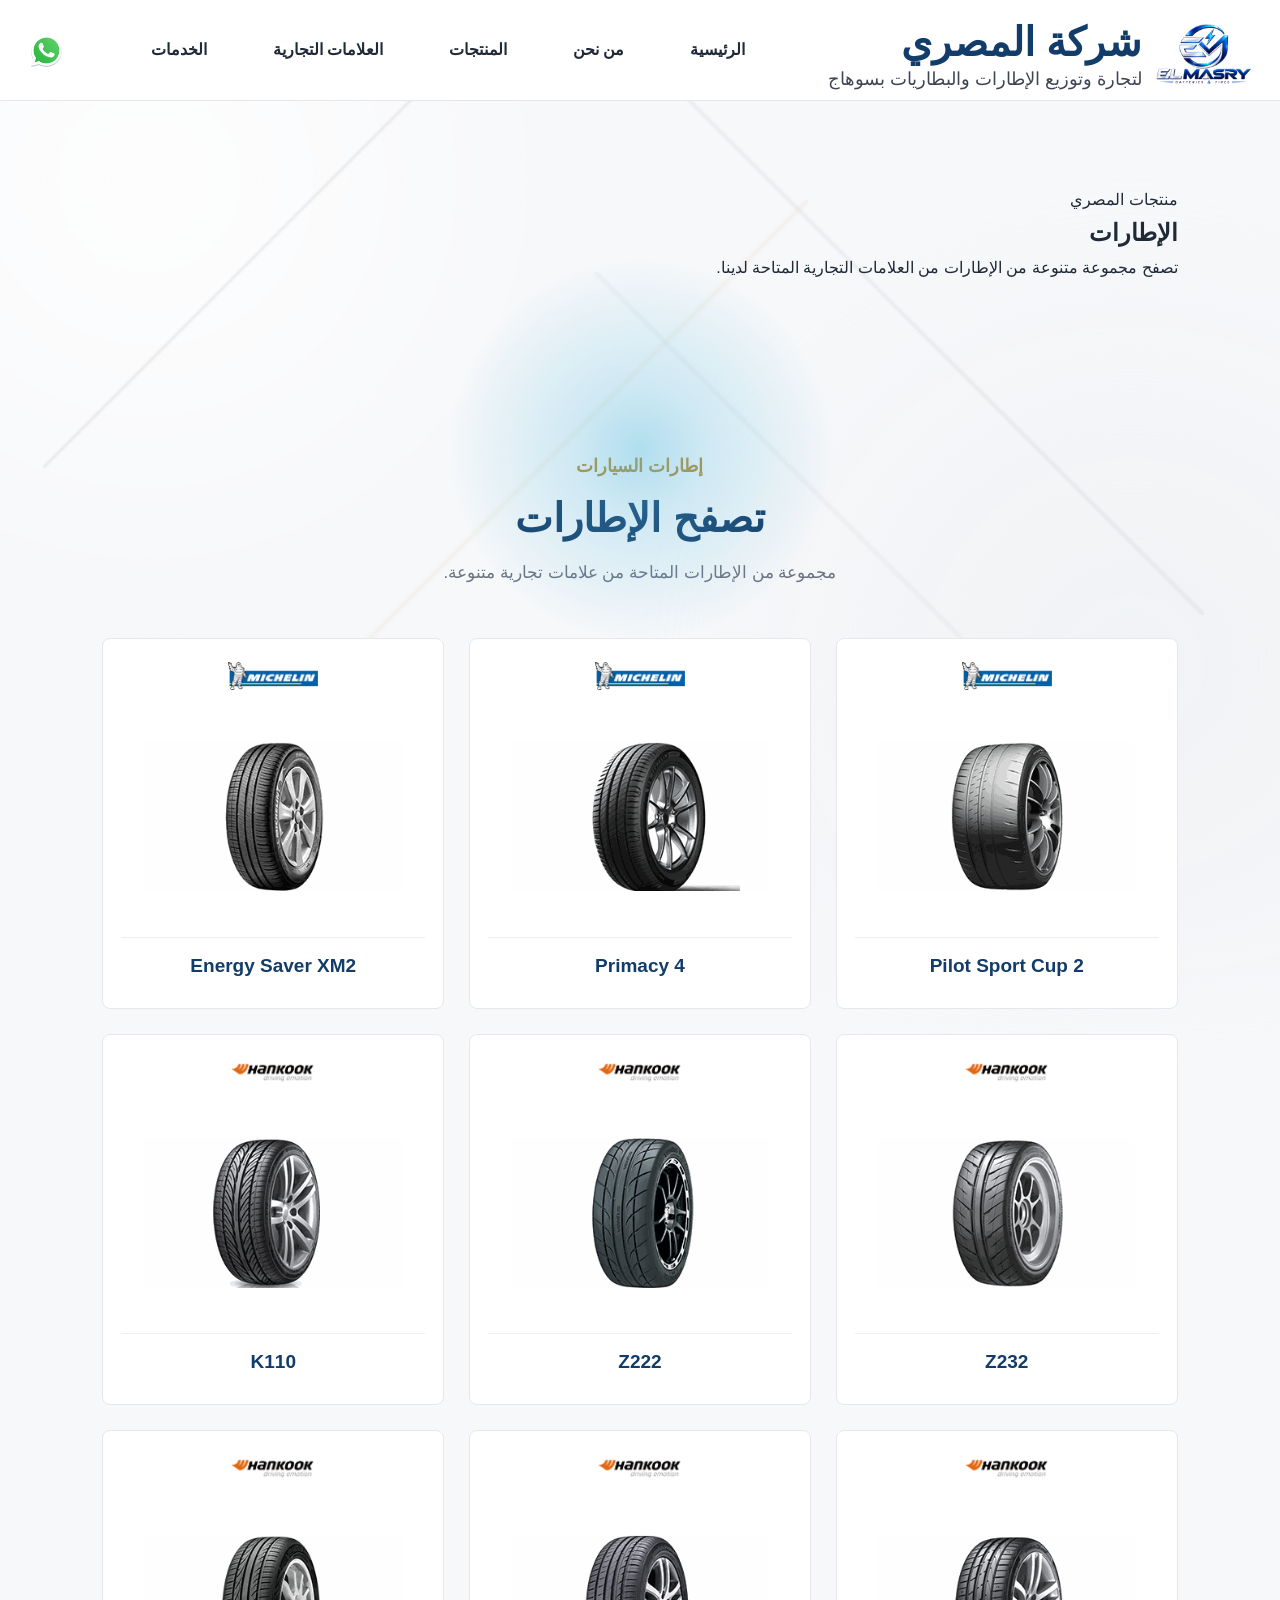
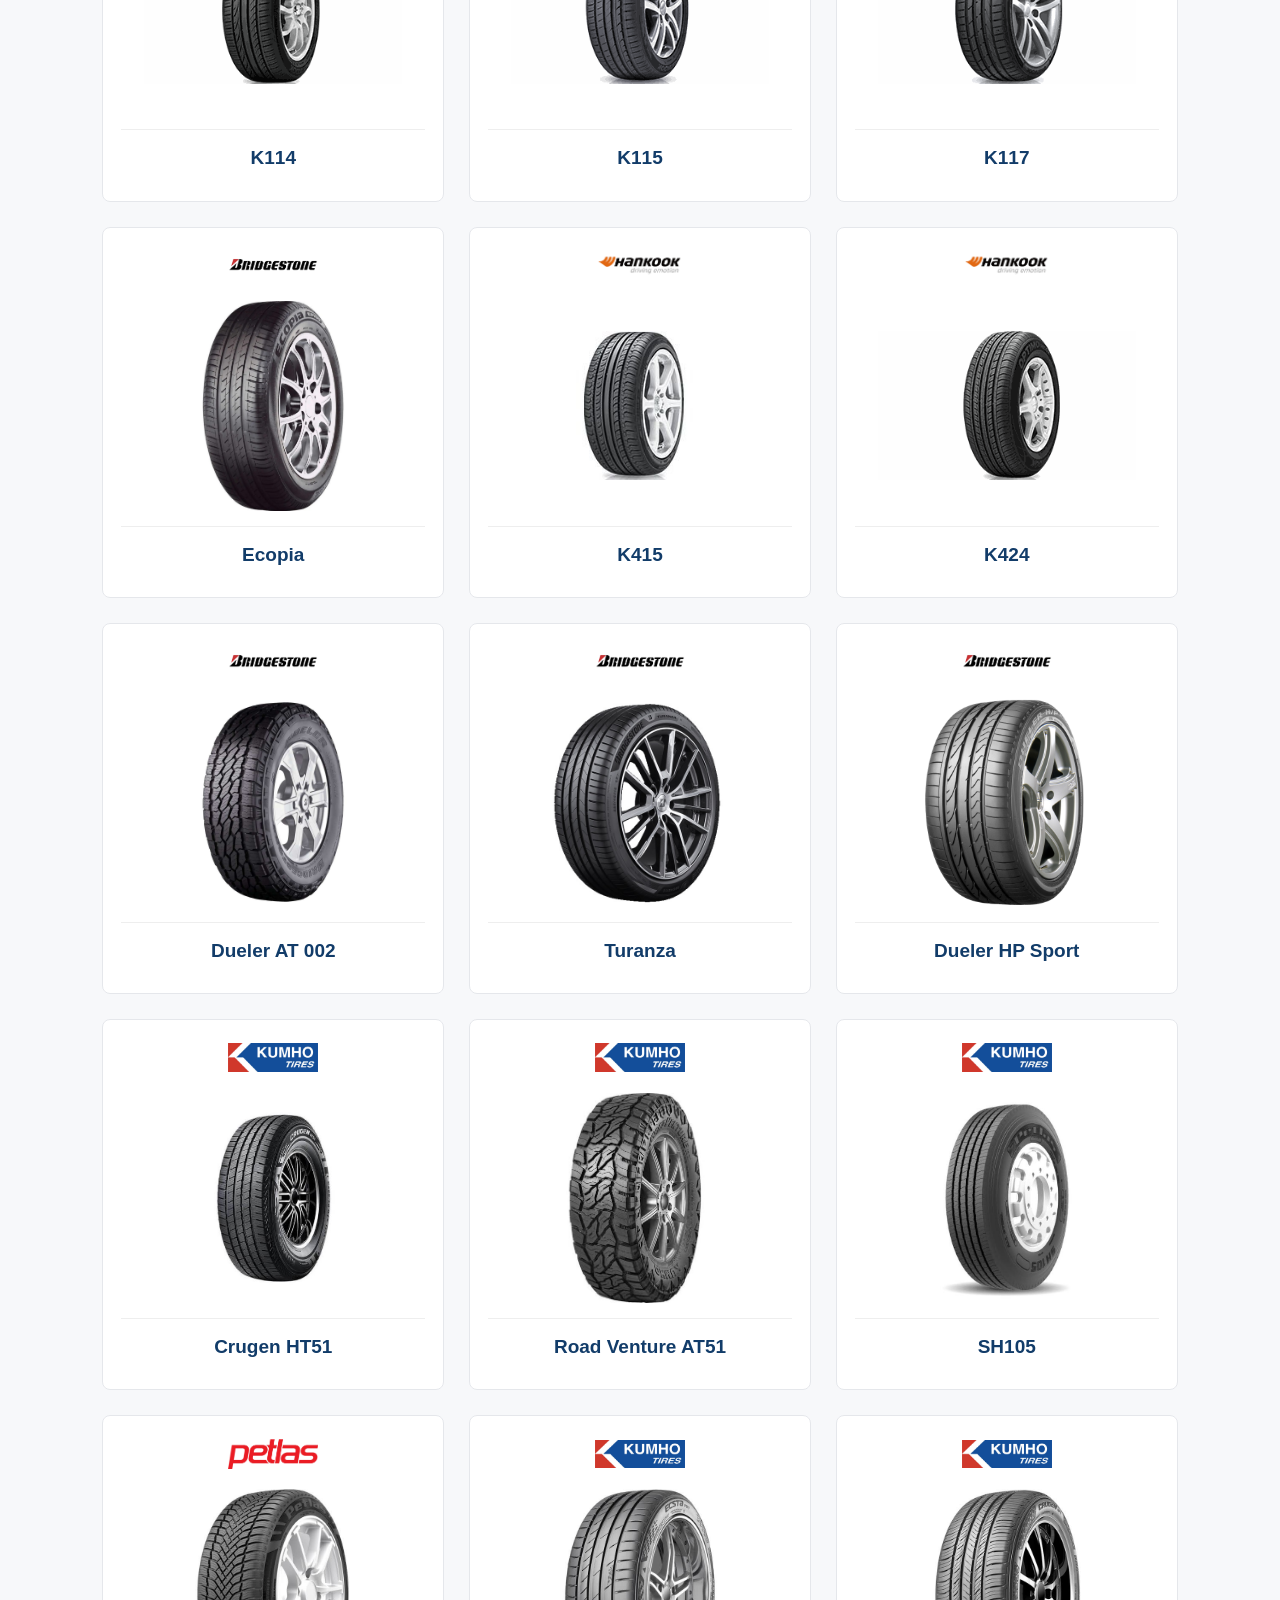
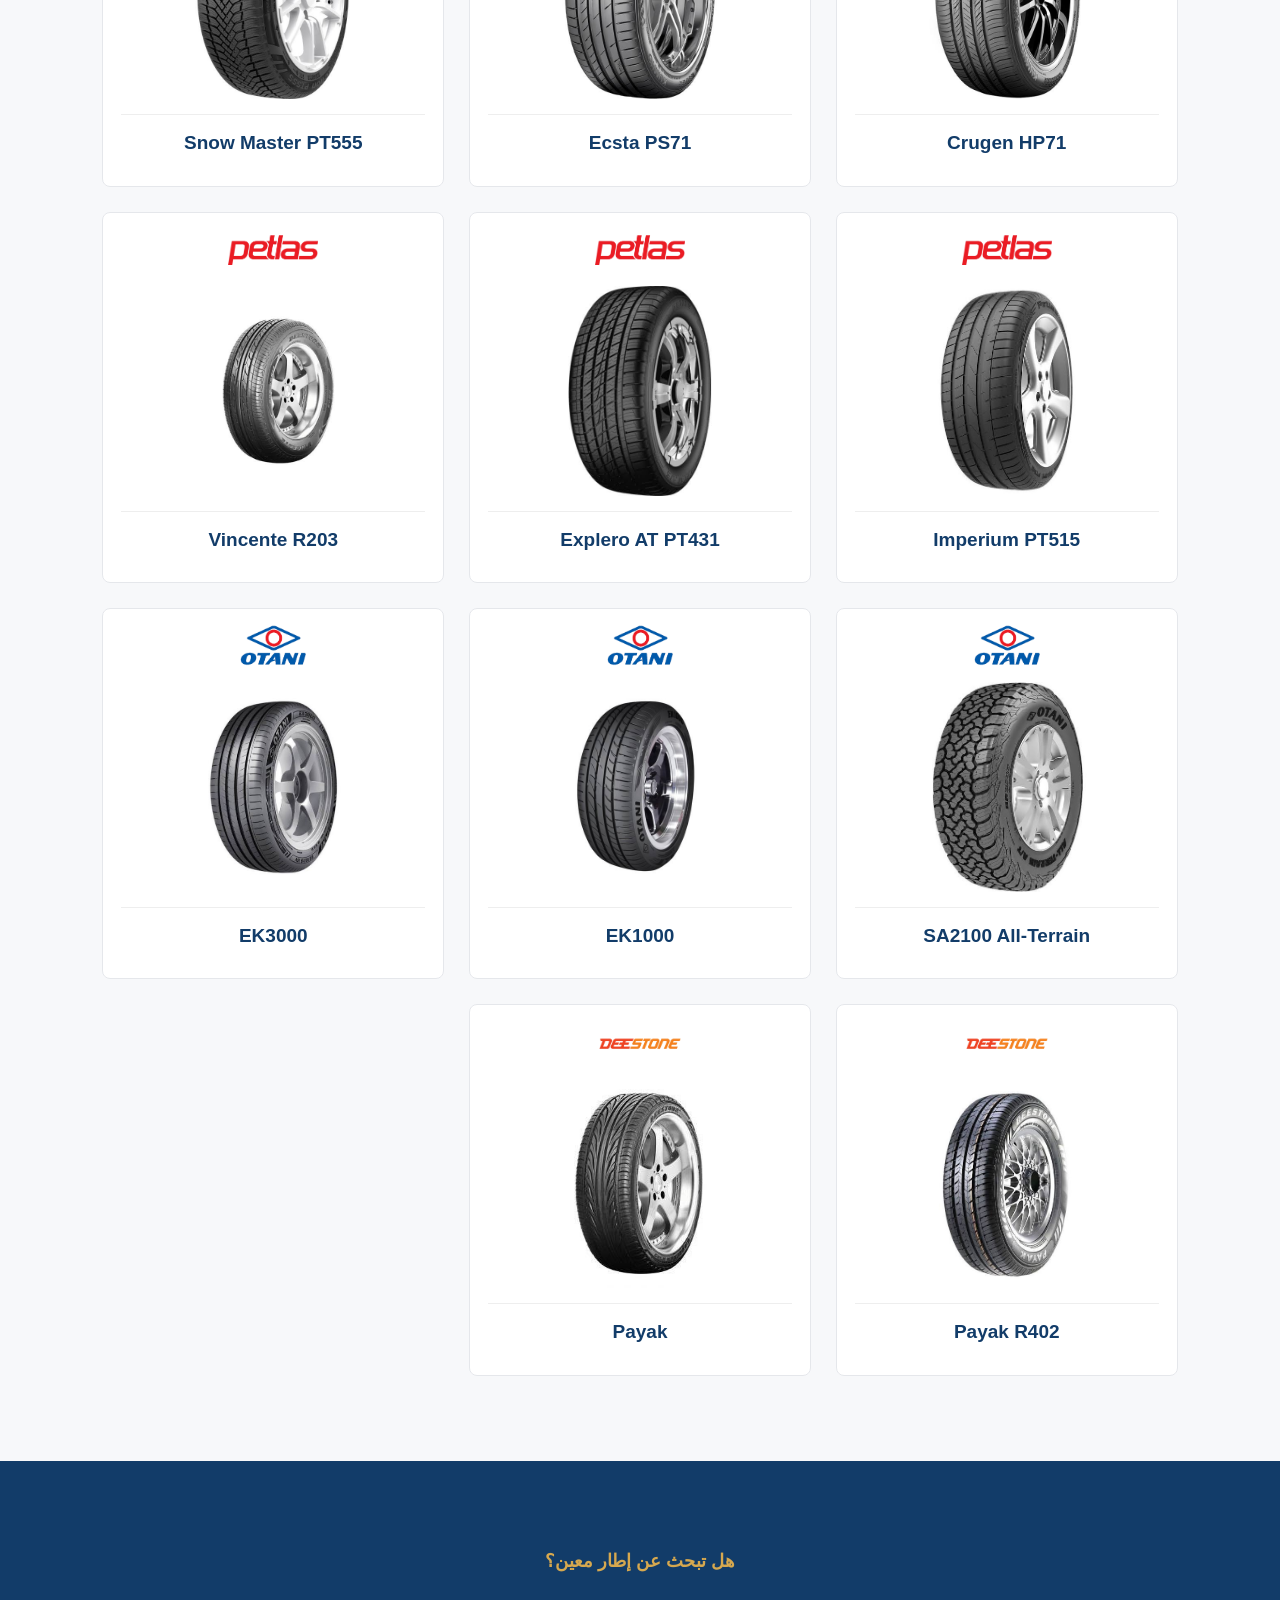
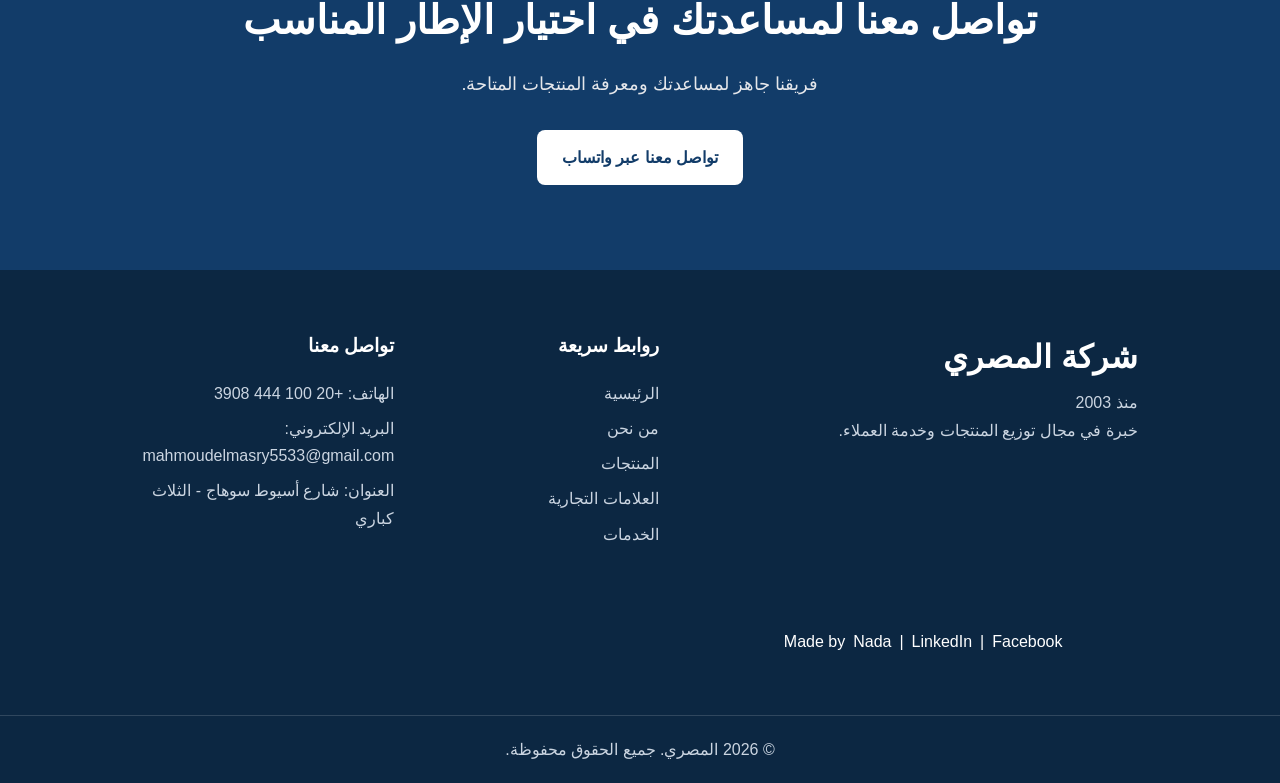
<file: tires.html>
<!DOCTYPE html>
<html lang="ar" dir="rtl">


<head>
    <meta charset="UTF-8">
    <meta name="viewport" content="width=device-width, initial-scale=1.0">

    <title>إطارات وكاوتش السيارات | المصري في سوهاج</title>

    <meta name="description"
          content="تصفح إطارات وكاوتش السيارات من شركة المصري في سوهاج، مع مجموعة متنوعة من الإطارات والعلامات التجارية لتلبية احتياجات السيارات.">

    <meta name="keywords"
          content="إطارات سوهاج، كاوتش سوهاج، كفرات سوهاج، إطارات سيارات سوهاج، كاوتش سيارات، كفرات سيارات، إطارات، كاوتش، كفرات، شركة المصري">

    <meta name="author" content="شركة المصري">

    <meta name="robots" content="index, follow">

    <link rel="stylesheet" href="style.css">

    <link rel="icon" type="image/png" href="02 Logo/logo.png">
</head>


<body>

<!-- ==================== Navbar ==================== -->
<header>

    <nav>

        <div class="logo">

            <img
                src="02 Logo/logo-navbar.png"
                alt="شعار شركة المصري">

            <div class="logo-text">

                <span>
                    شركة المصري
                </span>

                <small>
                    لتجارة وتوزيع الإطارات والبطاريات بسوهاج
                </small>

            </div>

        </div>


        <ul>

            <!-- الرئيسية -->
            <li>
                <a href="index.html">
                    الرئيسية
                </a>
            </li>


            <!-- من نحن -->
            <li>
                <a href="about.html">
                    من نحن
                </a>
            </li>


            <!-- المنتجات -->
            <li class="dropdown">

                <a href="products.html">
                    المنتجات
                </a>

                <div class="dropdown-menu">

                    <a href="tires.html">
                        الإطارات
                    </a>

                    <a href="batteries.html">
                        البطاريات
                    </a>

                    <a href="services.html">
                        خدمات أخرى
                    </a>

                </div>

            </li>


            <!-- العلامات التجارية -->
            <li>
                <a href="brands.html">
                    العلامات التجارية
                </a>
            </li>


            <!-- الخدمات -->
            <li class="dropdown">

                <a href="services.html">
                    الخدمات
                </a>

                <div class="dropdown-menu">

                    <a href="services-main.html">
                        الخدمات
                    </a>

                    <a href="mobile-services.html">
                        الخدمات المتنقلة
                    </a>

                    <a href="wholesale.html">
                        خدمة الجملة
                    </a>

                </div>

            </li>



        </ul>


        <!-- WhatsApp -->
        <div class="nav-buttons">

            <a
                href="https://wa.me/201004443908"
                target="_blank"
                aria-label="واتساب">

                <img
                    src="09 Icons/phone.svg"
                    alt="واتساب">

                <span>تواصل معنا</span>

            </a>

        </div>

    </nav>

</header>


<!-- ==================== Page Hero ==================== -->
<section class="page-hero">

    <div>

        <span>منتجات المصري</span>

        <h1>الإطارات</h1>

        <p>
            تصفح مجموعة متنوعة من الإطارات من العلامات التجارية المتاحة لدينا.
        </p>

    </div>

</section>


<!-- ==================== Tires ==================== -->
<section class="products">

    <div class="section-title">

        <span>إطارات السيارات</span>

        <h2>تصفح الإطارات</h2>

        <p>
            مجموعة من الإطارات المتاحة من علامات تجارية متنوعة.
        </p>

    </div>


    <div class="product-grid">


        <!-- ================================================= -->
        <!-- ==================== Michelin ==================== -->
        <!-- ================================================= -->


        <!-- Michelin - Pilot Sport Cup 2 -->
        <div class="product-card">

            <img
                class="tire-image"
                src="03 Products/01 Product Images/Tires/michelin-pilot-sport-cup-2.png"
                alt="Michelin Pilot Sport Cup 2">

            <div class="product-info">

                <img
                    class="brand-logo"
                    src="03 Products/01 Product Images/Brand Logos/michelin-logo.png"
                    alt="Michelin">

                <h3>Pilot Sport Cup 2</h3>

            </div>

        </div>


        <!-- Michelin - Primacy 4 -->
        <div class="product-card">

            <img
                class="tire-image"
                src="03 Products/01 Product Images/Tires/michelin-primacy-4.png"
                alt="Michelin Primacy 4">

            <div class="product-info">

                <img
                    class="brand-logo"
                    src="03 Products/01 Product Images/Brand Logos/michelin-logo.png"
                    alt="Michelin">

                <h3>Primacy 4</h3>

            </div>

        </div>


        <!-- Michelin - Energy Saver XM2 -->
        <div class="product-card">

            <img
                class="tire-image"
                src="03 Products/01 Product Images/Tires/michelin-energy-saver-xm2.png"
                alt="Michelin Energy Saver XM2">

            <div class="product-info">

                <img
                    class="brand-logo"
                    src="03 Products/01 Product Images/Brand Logos/michelin-logo.png"
                    alt="Michelin">

                <h3>Energy Saver XM2</h3>

            </div>

        </div>



        <!-- ================================================= -->
        <!-- ==================== Hankook ===================== -->
        <!-- ================================================= -->


        <!-- Hankook - Z232 -->
        <div class="product-card">

            <img
                class="tire-image"
                src="03 Products/01 Product Images/Tires/hankook-z232.png"
                alt="Hankook Z232">

            <div class="product-info">

                <img
                    class="brand-logo"
                    src="03 Products/01 Product Images/Brand Logos/hankook-logo.png"
                    alt="Hankook">

                <h3>Z232</h3>

            </div>

        </div>


        <!-- Hankook - Z222 -->
        <div class="product-card">

            <img
                class="tire-image"
                src="03 Products/01 Product Images/Tires/hankook-z222.png"
                alt="Hankook Z222">

            <div class="product-info">

                <img
                    class="brand-logo"
                    src="03 Products/01 Product Images/Brand Logos/hankook-logo.png"
                    alt="Hankook">

                <h3>Z222</h3>

            </div>

        </div>


        <!-- Hankook - K110 -->
        <div class="product-card">

            <img
                class="tire-image"
                src="03 Products/01 Product Images/Tires/hankook-k110.png"
                alt="Hankook K110">

            <div class="product-info">

                <img
                    class="brand-logo"
                    src="03 Products/01 Product Images/Brand Logos/hankook-logo.png"
                    alt="Hankook">

                <h3>K110</h3>

            </div>

        </div>


        <!-- Hankook - K117 -->
        <div class="product-card">

            <img
                class="tire-image"
                src="03 Products/01 Product Images/Tires/hankook-k117.png"
                alt="Hankook K117">

            <div class="product-info">

                <img
                    class="brand-logo"
                    src="03 Products/01 Product Images/Brand Logos/hankook-logo.png"
                    alt="Hankook">

                <h3>K117</h3>

            </div>

        </div>


        <!-- Hankook - K115 -->
        <div class="product-card">

            <img
                class="tire-image"
                src="03 Products/01 Product Images/Tires/hankook-k115.png"
                alt="Hankook K115">

            <div class="product-info">

                <img
                    class="brand-logo"
                    src="03 Products/01 Product Images/Brand Logos/hankook-logo.png"
                    alt="Hankook">

                <h3>K115</h3>

            </div>

        </div>


        <!-- Hankook - K114 -->
        <div class="product-card">

            <img
                class="tire-image"
                src="03 Products/01 Product Images/Tires/hankook-k114.png"
                alt="Hankook K114">

            <div class="product-info">

                <img
                    class="brand-logo"
                    src="03 Products/01 Product Images/Brand Logos/hankook-logo.png"
                    alt="Hankook">

                <h3>K114</h3>

            </div>

        </div>


        <!-- Hankook - K424 -->
        <div class="product-card">

            <img
                class="tire-image"
                src="03 Products/01 Product Images/Tires/hankook-k424.png"
                alt="Hankook K424">

            <div class="product-info">

                <img
                    class="brand-logo"
                    src="03 Products/01 Product Images/Brand Logos/hankook-logo.png"
                    alt="Hankook">

                <h3>K424</h3>

            </div>

        </div>


        <!-- Hankook - K415 -->
        <div class="product-card">

            <img
                class="tire-image"
                src="03 Products/01 Product Images/Tires/hankook-k415.png"
                alt="Hankook K415">

            <div class="product-info">

                <img
                    class="brand-logo"
                    src="03 Products/01 Product Images/Brand Logos/hankook-logo.png"
                    alt="Hankook">

                <h3>K415</h3>

            </div>

        </div>



        <!-- ================================================= -->
        <!-- ================== Bridgestone =================== -->
        <!-- ================================================= -->


        <!-- Bridgestone - Ecopia -->
        <div class="product-card">

            <img
                class="tire-image"
                src="03 Products/01 Product Images/Tires/Ecopia.png"
                alt="Bridgestone Ecopia">

            <div class="product-info">

                <img
                    class="brand-logo"
                    src="03 Products/01 Product Images/Brand Logos/bridgestone-logo.png"
                    alt="Bridgestone">

                <h3>Ecopia</h3>

            </div>

        </div>


        <!-- Bridgestone - Dueler HP Sport -->
        <div class="product-card">

            <img
                class="tire-image"
                src="03 Products/01 Product Images/Tires/Dueler HP Sport.png"
                alt="Bridgestone Dueler HP Sport">

            <div class="product-info">

                <img
                    class="brand-logo"
                    src="03 Products/01 Product Images/Brand Logos/bridgestone-logo.png"
                    alt="Bridgestone">

                <h3>Dueler HP Sport</h3>

            </div>

        </div>


        <!-- Bridgestone - Turanza -->
        <div class="product-card">

            <img
                class="tire-image"
                src="03 Products/01 Product Images/Tires/Turanza.png"
                alt="Bridgestone Turanza">

            <div class="product-info">

                <img
                    class="brand-logo"
                    src="03 Products/01 Product Images/Brand Logos/bridgestone-logo.png"
                    alt="Bridgestone">

                <h3>Turanza</h3>

            </div>

        </div>


        <!-- Bridgestone - Dueler AT 002 -->
        <div class="product-card">

            <img
                class="tire-image"
                src="03 Products/01 Product Images/Tires/Dueler AT 002.png"
                alt="Bridgestone Dueler AT 002">

            <div class="product-info">

                <img
                    class="brand-logo"
                    src="03 Products/01 Product Images/Brand Logos/bridgestone-logo.png"
                    alt="Bridgestone">

                <h3>Dueler AT 002</h3>

            </div>

        </div>



        <!-- ================================================= -->
        <!-- ===================== Kumho ====================== -->
        <!-- ================================================= -->


        <!-- Kumho - SH105 -->
        <div class="product-card">

            <img
                class="tire-image"
                src="03 Products/01 Product Images/Tires/SH105.png"
                alt="Kumho SH105">

            <div class="product-info">

                <img
                    class="brand-logo"
                    src="03 Products/01 Product Images/Brand Logos/kumho-logo.png"
                    alt="Kumho">

                <h3>SH105</h3>

            </div>

        </div>


        <!-- Kumho - Road Venture AT51 -->
        <div class="product-card">

            <img
                class="tire-image"
                src="03 Products/01 Product Images/Tires/Road Venture AT51.png"
                alt="Kumho Road Venture AT51">

            <div class="product-info">

                <img
                    class="brand-logo"
                    src="03 Products/01 Product Images/Brand Logos/kumho-logo.png"
                    alt="Kumho">

                <h3>Road Venture AT51</h3>

            </div>

        </div>


        <!-- Kumho - Crugen HT51 -->
        <div class="product-card">

            <img
                class="tire-image"
                src="03 Products/01 Product Images/Tires/Crugen HT51.png"
                alt="Kumho Crugen HT51">

            <div class="product-info">

                <img
                    class="brand-logo"
                    src="03 Products/01 Product Images/Brand Logos/kumho-logo.png"
                    alt="Kumho">

                <h3>Crugen HT51</h3>

            </div>

        </div>


        <!-- Kumho - Crugen HP71 -->
        <div class="product-card">

            <img
                class="tire-image"
                src="03 Products/01 Product Images/Tires/Crugen HP71.png"
                alt="Kumho Crugen HP71">

            <div class="product-info">

                <img
                    class="brand-logo"
                    src="03 Products/01 Product Images/Brand Logos/kumho-logo.png"
                    alt="Kumho">

                <h3>Crugen HP71</h3>

            </div>

        </div>


        <!-- Kumho - Ecsta PS71 -->
        <div class="product-card">

            <img
                class="tire-image"
                src="03 Products/01 Product Images/Tires/Ecsta PS71.png"
                alt="Kumho Ecsta PS71">

            <div class="product-info">

                <img
                    class="brand-logo"
                    src="03 Products/01 Product Images/Brand Logos/kumho-logo.png"
                    alt="Kumho">

                <h3>Ecsta PS71</h3>

            </div>

        </div>



        <!-- ================================================= -->
        <!-- ===================== Petlas ===================== -->
        <!-- ================================================= -->


        <!-- Petlas - Snow Master PT555 -->
        <div class="product-card">

            <img
                class="tire-image"
                src="03 Products/01 Product Images/Tires/Snow Master PT555.png"
                alt="Petlas Snow Master PT555">

            <div class="product-info">

                <img
                    class="brand-logo"
                    src="03 Products/01 Product Images/Brand Logos/petlas-logo.png"
                    alt="Petlas">

                <h3>Snow Master PT555</h3>

            </div>

        </div>


        <!-- Petlas - Imperium PT515 -->
        <div class="product-card">

            <img
                class="tire-image"
                src="03 Products/01 Product Images/Tires/Imperium PT515.png"
                alt="Petlas Imperium PT515">

            <div class="product-info">

                <img
                    class="brand-logo"
                    src="03 Products/01 Product Images/Brand Logos/petlas-logo.png"
                    alt="Petlas">

                <h3>Imperium PT515</h3>

            </div>

        </div>


        <!-- Petlas - Explero AT PT431 -->
        <div class="product-card">

            <img
                class="tire-image"
                src="03 Products/01 Product Images/Tires/Explero AT PT431.png"
                alt="Petlas Explero AT PT431">

            <div class="product-info">

                <img
                    class="brand-logo"
                    src="03 Products/01 Product Images/Brand Logos/petlas-logo.png"
                    alt="Petlas">

                <h3>Explero AT PT431</h3>

            </div>

        </div>


        <!-- Petlas - Vincente R203 -->
        <div class="product-card">

            <img
                class="tire-image"
                src="03 Products/01 Product Images/Tires/Vincente R203.png"
                alt="Petlas Vincente R203">

            <div class="product-info">

                <img
                    class="brand-logo"
                    src="03 Products/01 Product Images/Brand Logos/petlas-logo.png"
                    alt="Petlas">

                <h3>Vincente R203</h3>

            </div>

        </div>



        <!-- ================================================= -->
        <!-- ====================== Otani ==================== -->
        <!-- ================================================= -->


        <!-- Otani - SA2100 All-Terrain -->
        <div class="product-card">

            <img
                class="tire-image"
                src="03 Products/01 Product Images/Tires/SA2100 All-Terrain.png"
                alt="Otani SA2100 All-Terrain">

            <div class="product-info">

                <img
                    class="brand-logo"
                    src="03 Products/01 Product Images/Brand Logos/otani-logo.png"
                    alt="Otani">

                <h3>SA2100 All-Terrain</h3>

            </div>

        </div>


        <!-- Otani - EK1000 -->
        <div class="product-card">

            <img
                class="tire-image"
                src="03 Products/01 Product Images/Tires/EK1000.png"
                alt="Otani EK1000">

            <div class="product-info">

                <img
                    class="brand-logo"
                    src="03 Products/01 Product Images/Brand Logos/otani-logo.png"
                    alt="Otani">

                <h3>EK1000</h3>

            </div>

        </div>


        <!-- Otani - EK3000 -->
        <div class="product-card">

            <img
                class="tire-image"
                src="03 Products/01 Product Images/Tires/EK3000.png"
                alt="Otani EK3000">

            <div class="product-info">

                <img
                    class="brand-logo"
                    src="03 Products/01 Product Images/Brand Logos/otani-logo.png"
                    alt="Otani">

                <h3>EK3000</h3>

            </div>

        </div>



        <!-- ================================================= -->
        <!-- ==================== Deestone ==================== -->
        <!-- ================================================= -->


        <!-- Deestone - Payak R402 -->
        <div class="product-card">

            <img
                class="tire-image"
                src="03 Products/01 Product Images/Tires/Payak R402.png"
                alt="Deestone Payak R402">

            <div class="product-info">

                <img
                    class="brand-logo"
                    src="03 Products/01 Product Images/Brand Logos/images.-removebg-preview.png"
                    alt="Deestone">

                <h3>Payak R402</h3>

            </div>

        </div>


        <!-- Deestone - Payak -->
        <div class="product-card">

            <img
                class="tire-image"
                src="03 Products/01 Product Images/Tires/Payak.png"
                alt="Deestone Payak">

            <div class="product-info">

                <img
                    class="brand-logo"
                    src="03 Products/01 Product Images/Brand Logos/images.-removebg-preview.png"
                    alt="Deestone">

                <h3>Payak</h3>

            </div>

        </div>



    </div>

</section>


<!-- ==================== CTA ==================== -->
<section class="quote">

    <div class="quote-content">

        <span>هل تبحث عن إطار معين؟</span>

        <h2>
            تواصل معنا لمساعدتك في اختيار الإطار المناسب
        </h2>

        <p>
            فريقنا جاهز لمساعدتك ومعرفة المنتجات المتاحة.
        </p>

        <div class="quote-buttons">

            <a
                href="https://wa.me/201004443908"
                target="_blank">

                تواصل معنا عبر واتساب

            </a>

        </div>

    </div>

</section>


<!-- ==================== Footer ==================== -->
<footer>

    <div class="footer-content">

        <div class="footer-about">

            <h2>شركة المصري</h2>

            <p>
                منذ 2003
            </p>

            <p>
                خبرة في مجال توزيع المنتجات وخدمة العملاء.
            </p>


        </div>


        <div class="footer-links">

            <h3>
                روابط سريعة
            </h3>

            <a href="index.html">
                الرئيسية
            </a>

            <a href="about.html">
                من نحن
            </a>

            <a href="products.html">
                المنتجات
            </a>

            <a href="brands.html">
                العلامات التجارية
            </a>

            <a href="services.html"> الخدمات</a>


        </div>


        <div class="footer-contact">

            <h3>
                تواصل معنا
            </h3>

            <p>
                الهاتف:
                <a href="tel:+201004443908">
                    +20 100 444 3908
                </a>
            </p>

            <p>
                البريد الإلكتروني:
                <a href="mailto:mahmoudelmasry5533@gmail.com">
                    mahmoudelmasry5533@gmail.com
                </a>
            </p>

            <p>
                العنوان: شارع أسيوط سوهاج - الثلاث كباري
            </p>

        </div>

                    <div class="nada-credit">
                        <span>Made by</span>

                        <a href="https://www.linkedin.com/in/nada-mahmoud-a930b2378"
                        target="_blank"
                        rel="noopener noreferrer">
                            Nada
                        </a>

                        <span>|</span>

                        <a href="https://www.linkedin.com/in/nada-mahmoud-a930b2378"
                        target="_blank"
                        rel="noopener noreferrer">
                            LinkedIn
                        </a>

                        <span>|</span>

                        <a href="https://www.facebook.com/nada.helmy.5876060"
                        target="_blank"
                        rel="noopener noreferrer">
                            Facebook
                        </a>
                    </div>

    </div>


    <div class="footer-bottom">

        <p>
            © 2026 المصري. جميع الحقوق محفوظة.
        </p>

    </div>

</footer>


<script src="script.js"></script>

</body>

</html>
</file>
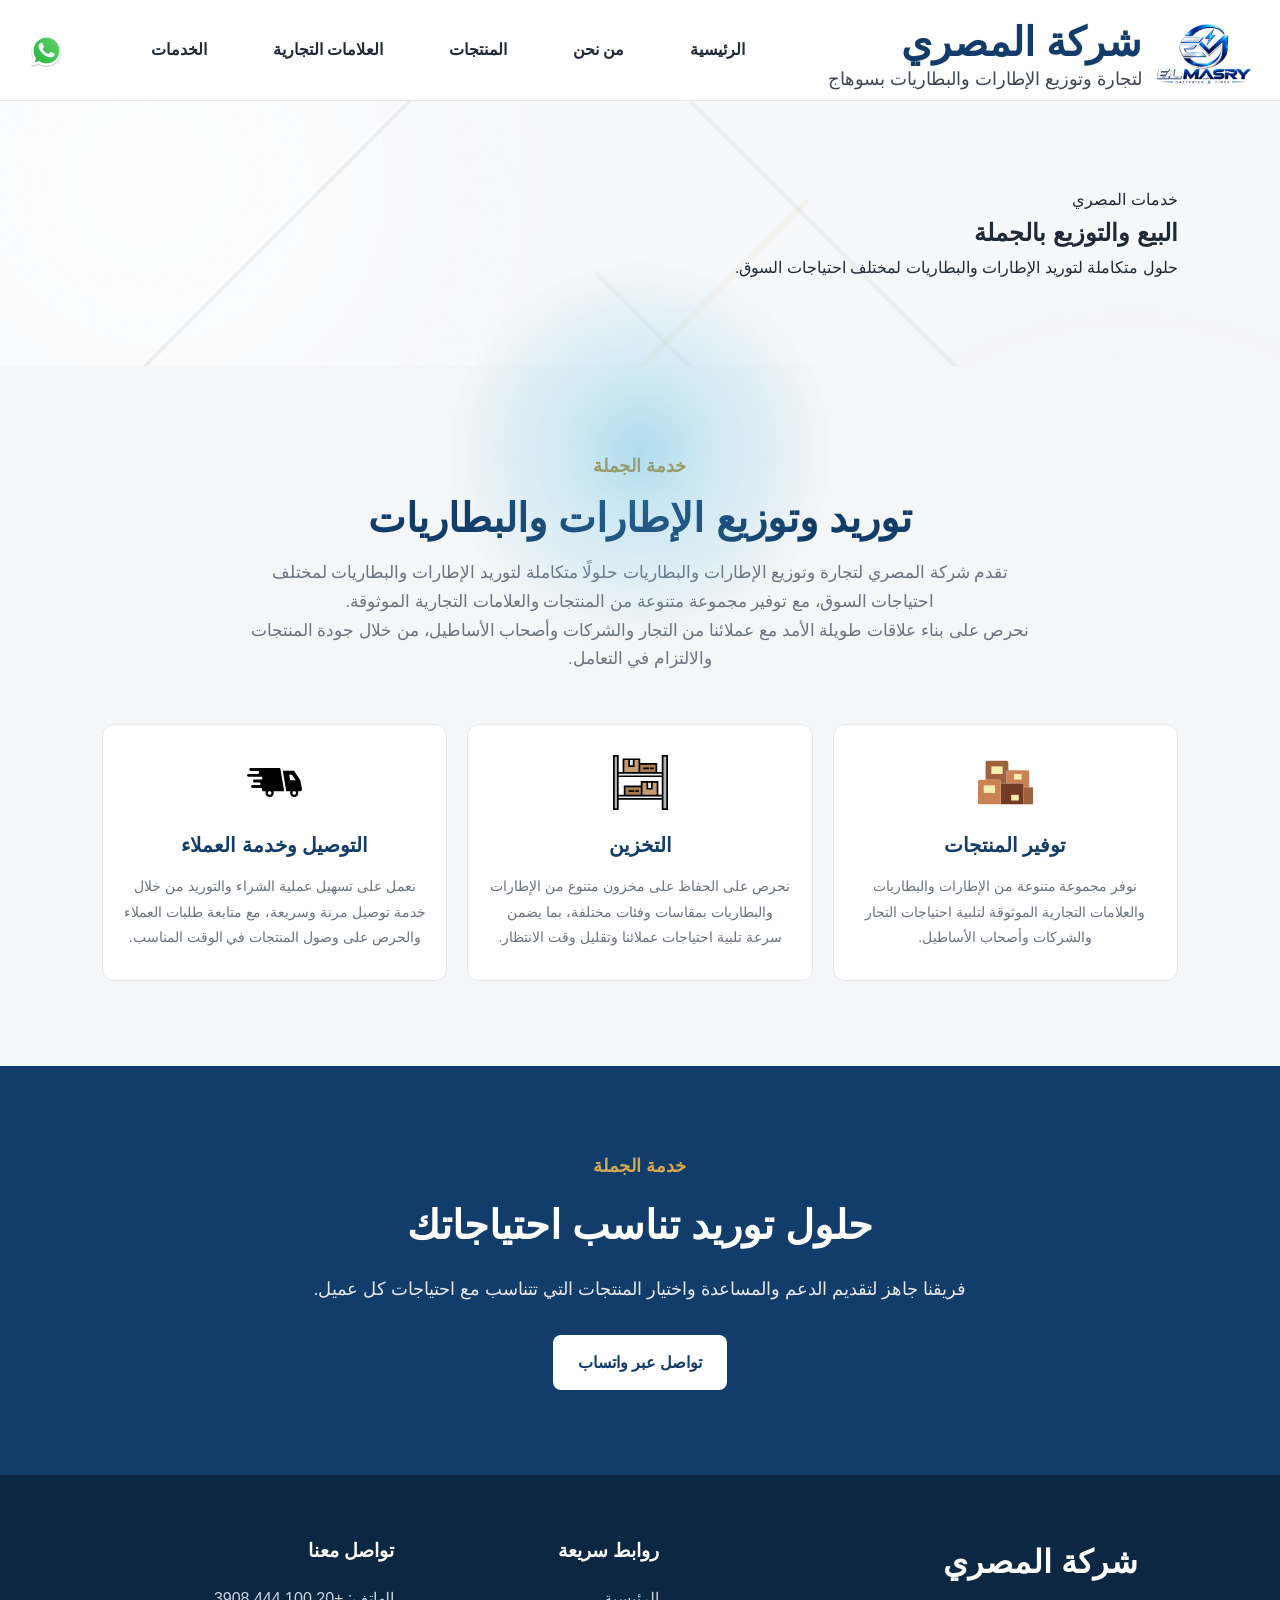
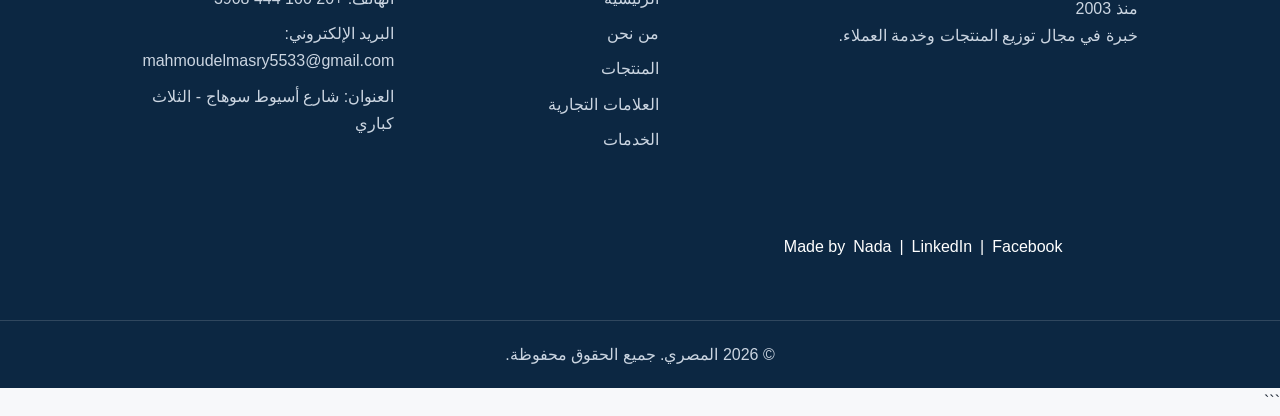
<file: wholesale.html>
<!DOCTYPE html>
<html lang="ar" dir="rtl">


<head>
    <meta charset="UTF-8">
    <meta name="viewport" content="width=device-width, initial-scale=1.0">

    <title>البيع والتوزيع بالجملة | إطارات وبطاريات | المصري في سوهاج</title>

    <meta name="description"
          content="خدمة البيع والتوزيع بالجملة من شركة المصري في سوهاج للإطارات والبطاريات، مع توفير مجموعة متنوعة من المنتجات والعلامات التجارية للعملاء وتجار الجملة.">

    <meta name="keywords"
          content="بيع بالجملة سوهاج، توزيع بالجملة سوهاج، إطارات بالجملة، كاوتش بالجملة، بطاريات بالجملة، إطارات سوهاج، كاوتش سوهاج، بطاريات سوهاج، توزيع إطارات، توزيع بطاريات، شركة المصري">

    <meta name="author" content="شركة المصري">

    <meta name="robots" content="index, follow">

    <link rel="stylesheet" href="style.css">

    <link rel="icon" type="image/png" href="02 Logo/logo.png">
</head>

<body>

<!-- ==================== Navbar ==================== -->
<header>

    <nav>

        <div class="logo">

            <img
                src="02 Logo/logo-navbar.png"
                alt="شعار شركة المصري">

            <div class="logo-text">

                <span>
                    شركة المصري
                </span>

                <small>
                    لتجارة وتوزيع الإطارات والبطاريات بسوهاج
                </small>

            </div>

        </div>


        <ul>

            <!-- الرئيسية -->
            <li>
                <a href="index.html">
                    الرئيسية
                </a>
            </li>


            <!-- من نحن -->
            <li>
                <a href="about.html">
                    من نحن
                </a>
            </li>


            <!-- المنتجات -->
            <li class="dropdown">

                <a href="products.html">
                    المنتجات
                </a>

                <div class="dropdown-menu">

                    <a href="tires.html">
                        الإطارات
                    </a>

                    <a href="batteries.html">
                        البطاريات
                    </a>

                    <a href="services.html">
                        خدمات أخرى
                    </a>

                </div>

            </li>


            <!-- العلامات التجارية -->
            <li>
                <a href="brands.html">
                    العلامات التجارية
                </a>
            </li>


            <!-- الخدمات -->
            <li class="dropdown">

                <a href="services.html">
                    الخدمات
                </a>

                <div class="dropdown-menu">

                    <a href="services-main.html">
                        الخدمات
                    </a>

                    <a href="mobile-services.html">
                        الخدمات المتنقلة
                    </a>

                    <a href="wholesale.html">
                        خدمة الجملة
                    </a>

                </div>

            </li>



        </ul>


        <!-- WhatsApp -->
        <div class="nav-buttons">

            <a
                href="https://wa.me/201004443908"
                target="_blank"
                aria-label="واتساب">

                <img
                    src="09 Icons/phone.svg"
                    alt="واتساب">

                <span>تواصل معنا</span>

            </a>

        </div>

    </nav>

</header>


    <!-- ==================== Page Hero ==================== -->
    <section class="page-hero">

        <div>

            <span>خدمات المصري</span>

            <h1>البيع والتوزيع بالجملة</h1>

            <p>
                حلول متكاملة لتوريد الإطارات والبطاريات لمختلف احتياجات السوق.
            </p>

        </div>

    </section>


    <!-- ==================== Wholesale Introduction ==================== -->
    <section class="services-section">

        <div class="section-title">

            <span>خدمة الجملة</span>

            <h2>توريد وتوزيع الإطارات والبطاريات</h2>

            <p>
                تقدم شركة المصري لتجارة وتوزيع الإطارات والبطاريات حلولًا
                متكاملة لتوريد الإطارات والبطاريات لمختلف احتياجات السوق،
                مع توفير مجموعة متنوعة من المنتجات والعلامات التجارية الموثوقة.
            </p>

            <p>
                نحرص على بناء علاقات طويلة الأمد مع عملائنا من التجار
                والشركات وأصحاب الأساطيل، من خلال جودة المنتجات والالتزام في التعامل.
            </p>

        </div>


        <!-- ==================== Wholesale Features ==================== -->
        <div class="services-grid">


            <!-- Products Availability -->
            <div class="service-card">

                <div class="service-icon">

                    <img
                        src="09 Icons/wholesale.svg"
                        alt="توفير المنتجات">

                </div>

                <h3>
                    توفير المنتجات
                </h3>

                <p>
                    نوفر مجموعة متنوعة من الإطارات والبطاريات
                    والعلامات التجارية الموثوقة لتلبية احتياجات
                    التجار والشركات وأصحاب الأساطيل.
                </p>

            </div>


            <!-- Stock -->
            <div class="service-card">

                <div class="service-icon">

                    <img
                        src="09 Icons/stock.svg"
                        alt="توافر المنتجات">

                </div>

                <h3>
                    التخزين
                </h3>

                <p>
                    نحرص على الحفاظ على مخزون متنوع من الإطارات
                    والبطاريات بمقاسات وفئات مختلفة، بما يضمن
                    سرعة تلبية احتياجات عملائنا وتقليل وقت الانتظار.
                </p>

            </div>


            <!-- Delivery -->
            <div class="service-card">

                <div class="service-icon">

                    <img
                        src="09 Icons/wholesale-delivery.svg"
                        alt="التوصيل وخدمة العملاء">

                </div>

                <h3>
                    التوصيل وخدمة العملاء
                </h3>

                <p>
                    نعمل على تسهيل عملية الشراء والتوريد من خلال
                    خدمة توصيل مرنة وسريعة، مع متابعة طلبات العملاء
                    والحرص على وصول المنتجات في الوقت المناسب.
                </p>

            </div>

        </div>

    </section>


    <!-- ==================== Customer Support ==================== -->
    <section class="quote">

        <div class="quote-content">

            <span>
                خدمة الجملة
            </span>

            <h2>
                حلول توريد تناسب احتياجاتك
            </h2>

            <p>
                فريقنا جاهز لتقديم الدعم والمساعدة واختيار المنتجات
                التي تتناسب مع احتياجات كل عميل.
            </p>

            <div class="quote-buttons">

                <a
                    href="https://wa.me/201004443908"
                    target="_blank">

                    تواصل عبر واتساب

                </a>

            </div>

        </div>

    </section>


    <!-- ==================== Footer ==================== -->
    <footer>

        <div class="footer-content">


            <div class="footer-about">

                <h2>
                    شركة المصري
                </h2>

                <p>
                    منذ 2003
                </p>

                <p>
                    خبرة في مجال توزيع المنتجات
                    وخدمة العملاء.
                </p>



            </div>


            <div class="footer-links">

                <h3>
                    روابط سريعة
                </h3>

                <a href="index.html">
                    الرئيسية
                </a>

                <a href="about.html">
                    من نحن
                </a>

                <a href="products.html">
                    المنتجات
                </a>

                <a href="brands.html">
                    العلامات التجارية
                </a>

                <a href="services.html">
                    الخدمات
                </a>


            </div>


            <div class="footer-contact">

                <h3>تواصل معنا</h3>

                <p>
                    الهاتف:
                <a href="tel:+201004443908">
                    +20 100 444 3908
                </a>
                </p>

                <p>
                     البريد الإلكتروني:
                <a href="mailto:mahmoudelmasry5533@gmail.com">
                mahmoudelmasry5533@gmail.com
                </a>
                </p>

                <p>
                    العنوان: شارع أسيوط سوهاج - الثلاث كباري
                </p>

            </div>

                    <div class="nada-credit">
                        <span>Made by</span>

                        <a href="https://www.linkedin.com/in/nada-mahmoud-a930b2378"
                        target="_blank"
                        rel="noopener noreferrer">
                            Nada
                        </a>

                        <span>|</span>

                        <a href="https://www.linkedin.com/in/nada-mahmoud-a930b2378"
                        target="_blank"
                        rel="noopener noreferrer">
                            LinkedIn
                        </a>

                        <span>|</span>

                        <a href="https://www.facebook.com/nada.helmy.5876060"
                        target="_blank"
                        rel="noopener noreferrer">
                            Facebook
                        </a>
                    </div>

        </div>


        <div class="footer-bottom">

            <p>
                © 2026 المصري. جميع الحقوق محفوظة.
            </p>

        </div>

    </footer>

    <script src="script.js"></script>

</body>

</html>
```
</file>
<file: style.css>
/* ========================================
   General
======================================== */

* {
    margin: 0;
    padding: 0;
    box-sizing: border-box;
}

html {
    scroll-behavior: smooth;
}

body {
    font-family: Arial, sans-serif;
    background-color: #f7f8fa;
    color: #1f2937;
    line-height: 1.7;
    overflow-x: hidden;
    position: relative;
}


/* ========================================
   New Light Animated Background
   White / Soft Grey / Minimal Lines
======================================== */

body::before {
    content: "";
    position: fixed;
    inset: 0;

    z-index: -2;
    pointer-events: none;

    background-image:
        linear-gradient(
            135deg,
            transparent 0%,
            transparent 49.5%,
            rgba(120, 128, 138, 0.12) 50%,
            transparent 50.5%
        ),
        linear-gradient(
            45deg,
            transparent 0%,
            transparent 49.5%,
            rgba(120, 128, 138, 0.09) 50%,
            transparent 50.5%
        ),
        linear-gradient(
            135deg,
            transparent 0%,
            transparent 49.5%,
            rgba(214, 168, 79, 0.08) 50%,
            transparent 50.5%
        ),
        linear-gradient(
            45deg,
            transparent 0%,
            transparent 49.5%,
            rgba(150, 157, 166, 0.08) 50%,
            transparent 50.5%
        );

    background-size:
        420px 420px,
        520px 520px,
        650px 650px,
        580px 580px;

    background-position:
        5% 10%,
        90% 25%,
        25% 80%,
        85% 85%;

    background-repeat: no-repeat;

    animation: lightLinesMovement 28s ease-in-out infinite alternate;
}


/* Soft light movement */

body::after {
    content: "";
    position: fixed;
    inset: -10%;

    z-index: -3;
    pointer-events: none;

    background:
        radial-gradient(
            circle at 18% 25%,
            rgba(255, 255, 255, 0.8),
            transparent 30%
        ),
        radial-gradient(
            circle at 82% 70%,
            rgba(232, 235, 239, 0.45),
            transparent 32%
        );

    filter: blur(35px);

    animation: softBackgroundMovement 18s ease-in-out infinite alternate;
}


/* Background lines movement */

@keyframes lightLinesMovement {

    0% {
        background-position:
            5% 10%,
            90% 25%,
            25% 80%,
            85% 85%;
    }

    50% {
        background-position:
            9% 6%,
            86% 29%,
            29% 76%,
            81% 89%;
    }

    100% {
        background-position:
            3% 14%,
            94% 21%,
            21% 84%,
            89% 81%;
    }
}


/* Very soft background movement */

@keyframes softBackgroundMovement {

    0% {
        transform: translate3d(-1%, -1%, 0);
        opacity: 0.65;
    }

    50% {
        transform: translate3d(1%, 1%, 0);
        opacity: 0.9;
    }

    100% {
        transform: translate3d(-1%, 2%, 0);
        opacity: 0.7;
    }
}


a {
    text-decoration: none;
    color: inherit;
}

ul {
    list-style: none;
}

button {
    font-family: inherit;
}


/* ========================================
   Navbar
======================================== */

header {
    background-color: #ffffff;
    border-bottom: 1px solid #e5e7eb;

    position: sticky;
    top: 0;
    z-index: 1000;
}

nav {
    max-width: 1400px;
    min-height: 80px;

    margin: auto;
    padding: 0 2%;

    display: flex;
    align-items: center;
    justify-content: space-between;

    gap: 25px;
}

.logo {
    display: flex;
    align-items: center;
    gap: 12px;
    white-space: nowrap;
}

.logo img {
    width: 100px;
    height: 100px;
    object-fit: contain;
    transform: translateY(5px);
}

.logo-text {
    display: flex;
    flex-direction: column;
    gap: 2px;
}

.logo-text span {
    font-size: 40px;
    font-weight: 800;
    color: #123c69;
    line-height: 1.1;
    transform: translateY(8px);
}

.logo-text small {
    font-size: 18px;
    font-weight: 500;
    color: #3f4553;
    transform: translateY(6px);
}

nav ul {
    display: flex;
    align-items: center;
    gap: 50px;
}

nav ul li a {
    font-size: 16px;
    font-weight: 600;
    color: #1f2937;

    position: relative;

    padding: 7px 8px;

    white-space: nowrap;

    transition: color 0.3s ease;
}

nav ul li a::after {
    content: "";

    position: absolute;

    bottom: 0;
    right: 0;

    width: 0;
    height: 4px;

    background-color: #d6a84f;

    border-radius: 5px;

    transition: width 0.3s ease;
}

nav ul li a:hover::after {
    width: 100%;
}

.nav-buttons {
    display: flex;
    align-items: center;
    gap: 10px;
}

.nav-buttons a {
    padding: 10px 18px;
    border-radius: 8px;

    background-color: #123c69;
    color: #ffffff;

    font-weight: bold;
    transition: 0.3s;
}

.nav-buttons a:hover {
    background-color: #1d70b8;
    transform: translateY(-2px);
}


/* ========================================
   Hero Slider
======================================== */

.hero-slider {
    position: relative;
    height: 650px;
    overflow: hidden;
    background-color: #123c69;
}


/* ========================================
   All Slides
======================================== */

.slide {
    position: absolute;
    inset: 0;

    display: flex;
    align-items: center;

    padding: 0 8%;

    background-size: cover;
    background-position: center;
    background-repeat: no-repeat;

    opacity: 0;
    visibility: hidden;

    transform: scale(1.04);

    transition:
        opacity 0.7s ease-in-out,
        transform 1s ease-in-out,
        visibility 0.7s ease-in-out;
}

.slide.active {
    opacity: 1;
    visibility: visible;

    transform: scale(1);
}


/* ========================================
   Slide 1 - Company Image
   No Text / No Overlay
======================================== */

.slide.company-slide {
    background-image: url("08 Website Images/01 Hero/company.jpg");

    background-position: center center;
    background-size: cover;
    background-repeat: no-repeat;
}

/* ========================================
   Slide 2 - Hero 1
======================================== */

.slide:nth-child(2) {
    background-image:
        linear-gradient(
            rgba(10, 35, 60, 0.35),
            rgba(10, 35, 60, 0.35)
        ),
        url("08 Website Images/01 Hero/hero-1.jpg");
}


/* ========================================
   Slide 3 - Hero 2
======================================== */

.slide:nth-child(3) {
    background-image:
        linear-gradient(
            rgba(10, 35, 60, 0.35),
            rgba(10, 35, 60, 0.35)
        ),
        url("08 Website Images/01 Hero/hero-2.jpg");
}


/* ========================================
   Slide 4 - Hero 3
======================================== */

.slide:nth-child(4) {
    background-image:
        linear-gradient(
            rgba(10, 35, 60, 0.35),
            rgba(10, 35, 60, 0.35)
        ),
        url("08 Website Images/01 Hero/hero-3.jpg");
}


/* ========================================
   Slide 5 - Hero 4
======================================== */

.slide:nth-child(5) {
    background-image:
        linear-gradient(
            rgba(10, 35, 60, 0.35),
            rgba(10, 35, 60, 0.35)
        ),
        url("08 Website Images/01 Hero/hero-4.jpg");
}


/* ========================================
   Slide Content
======================================== */

.slide-content {
    max-width: 750px;

    color: #ffffff;

    position: relative;
    z-index: 2;
}

.slide-content span {
    display: inline-block;

    margin-bottom: 10px;

    color: #d6a84f;

    font-size: 20px;
    font-weight: bold;
}

.slide-content h1 {
    font-size: 60px;

    line-height: 1.2;

    margin-bottom: 20px;
}

.slide-content p {
    max-width: 650px;

    font-size: 19px;

    color: #f1f5f9;

    margin-bottom: 30px;
}

.hero-btn {
    display: inline-block;

    padding: 14px 28px;

    background-color: #d6a84f;
    color: #ffffff;

    border-radius: 8px;

    font-weight: bold;

    transition: 0.3s;
}

.hero-btn:hover {
    transform: translateY(-3px);

    background-color: #c4963d;
}


/* ========================================
   Slider Arrows
======================================== */

.slider-arrow {
    position: absolute;
    top: 50%;
    transform: translateY(-50%);

    width: 50px;
    height: 50px;

    border: none;
    border-radius: 50%;

    background-color: rgba(255, 255, 255, 0.2);
    color: #ffffff;

    font-size: 25px;
    cursor: pointer;

    z-index: 10;
    transition: 0.3s;
}

.slider-arrow:hover {
    background-color: rgba(255, 255, 255, 0.4);
}

.slider-arrow.prev {
    left: 30px;
}

.slider-arrow.next {
    right: 30px;
}


/* ========================================
   Slider Dots
======================================== */

.slider-dots {
    position: absolute;
    bottom: 25px;
    left: 50%;

    transform: translateX(-50%);

    display: flex;
    gap: 10px;

    z-index: 10;
}

.dot {
    width: 11px;
    height: 11px;

    border-radius: 50%;
    background-color: rgba(255, 255, 255, 0.5);

    cursor: pointer;
    transition: 0.3s;
}

.dot.active {
    width: 30px;
    border-radius: 10px;
    background-color: #d6a84f;
}


/* ========================================
   General Sections
======================================== */

section {
    padding: 85px 8%;
}

.section-title {
    max-width: 800px;
    margin: 0 auto 50px;
    text-align: center;
}

.section-title span,
.section-content > span,
.quote-content > span {
    color: #b88a2d;
    font-size: 18px;
    font-weight: bold;
}

.section-title h2,
.section-content h2 {
    margin: 10px 0 15px;
    color: #123c69;
    font-size: 40px;
    line-height: 1.3;
}

.section-title p {
    color: #6b7280;
    font-size: 17px;
}


/* ========================================
   About
======================================== */

.about {
    background-color: transparent;
}

.section-content {
    max-width: 900px;
    margin: auto;
    text-align: center;
}

.section-content p {
    color: #5f6670;
    font-size: 18px;
    margin-bottom: 25px;
}

.section-content > a {
    display: inline-block;
    padding: 12px 25px;

    background-color: #123c69;
    color: #ffffff;

    border-radius: 8px;
    font-weight: bold;
    transition: 0.3s;
}

.section-content > a:hover {
    background-color: #1d70b8;
    transform: translateY(-2px);
}


/* ========================================
   Products
======================================== */

.products {
    background-color: transparent;
}

.product-categories {
    max-width: 1200px;
    margin: auto;

    display: grid;
    grid-template-columns: repeat(3, 1fr);
    gap: 25px;
}

.category-card {
    padding: 35px;

    background-color: #ffffff;
    border: 1px solid #e5e7eb;
    border-radius: 15px;

    text-align: center;
    transition: 0.3s;
}

.category-card:hover {
    transform: translateY(-8px);

    border-color: #d6a84f;

    box-shadow:
        0 0 0 2px rgba(214, 168, 79, 0.15),
        0 15px 35px rgba(18, 60, 105, 0.12);
}

.category-card h3 {
    margin-bottom: 12px;
    color: #123c69;
    font-size: 26px;
}

.category-card p {
    margin-bottom: 20px;
    color: #6b7280;
}

.category-card a {
    color: #b88a2d;
    font-weight: bold;
    transition: 0.3s;
}

.category-card a:hover {
    color: #123c69;
}


/* ========================================
   Brands
======================================== */

.brands {
    background-color: transparent;
}

.brand-list {
    max-width: 1200px;
    margin: auto;

    display: grid;
    grid-template-columns: repeat(3, 1fr);
    gap: 20px;
}

.brand-card {
    min-height: 140px;

    display: flex;
    align-items: center;
    justify-content: center;

    background-color: #f8f9fb;
    border: 1px solid #e5e7eb;
    border-radius: 14px;

    transition: 0.3s;
}

.brand-card:hover {
    transform: translateY(-5px);
    border-color: #d6a84f;

    box-shadow:
        0 10px 25px rgba(0, 0, 0, 0.06);
}

.brand-card h3 {
    color: #123c69;
    font-size: 24px;
}


/* ========================================
   Why Us
======================================== */

.why-us {
    background-color: transparent;
}

.features {
    max-width: 1100px;
    margin: auto;

    display: grid;
    grid-template-columns: repeat(4, 1fr);
    gap: 18px;
}

.feature-card {
    min-height: 210px;
    padding: 25px 18px;

    background-color: #818487;
    color: #ffffff;

    border-radius: 12px;
    text-align: center;

    transition: 0.3s;
}

.feature-card:hover {
    transform: translateY(-7px);

    background-color: #50555b;

    box-shadow:
        0 12px 30px rgba(18, 60, 105, 0.2);
}

.feature-icon {
    margin: 0 auto 12px;

    display: flex;
    align-items: center;
    justify-content: center;
}

.feature-icon img {
    width: 28px;
    height: 28px;

    object-fit: contain;
}

.feature-card h3 {
    margin-bottom: 10px;
    color: #ffffff;
    font-size: 19px;
}

.feature-card p {
    color: #dbe7f3;
    font-size: 14px;
    line-height: 1.8;
}


/* ========================================
   Quote
======================================== */

.quote {
    background-color: #123c69;
    color: #ffffff;
    text-align: center;
}

.quote-content {
    max-width: 850px;
    margin: auto;
}

.quote-content > span {
    color: #d6a84f;
}

.quote-content h2 {
    margin: 10px 0 15px;
    font-size: 40px;
}

.quote-content p {
    color: #e5e7eb;
    font-size: 18px;
}

.quote-buttons {
    margin-top: 30px;

    display: flex;
    justify-content: center;
    gap: 15px;
}

.quote-buttons a {
    padding: 14px 25px;
    border-radius: 8px;

    background-color: #d6a84f;
    color: #ffffff;

    font-weight: bold;
    transition: 0.3s;
}

.quote-buttons a:hover {
    transform: translateY(-3px);
}

.quote-buttons a:last-child {
    background-color: #ffffff;
    color: #123c69;
}


/* ========================================
   Contact
======================================== */

.contact {
    background-color: transparent;
}

.contact-info {
    max-width: 1200px;
    margin: auto;

    display: grid;
    grid-template-columns: repeat(4, 1fr);
    gap: 20px;
}

.contact-card {
    padding: 30px;

    background-color: #ffffff;
    border: 1px solid #e5e7eb;
    border-radius: 12px;

    text-align: center;

    transition: 0.3s;
}

.contact-card:hover {
    transform: translateY(-8px);

    border-color: #d6a84f;

    box-shadow:
        0 0 0 2px rgba(214, 168, 79, 0.15),
        0 15px 35px rgba(18, 60, 105, 0.12);
}

.contact-card h3 {
    margin-bottom: 10px;
    color: #123c69;
}

.contact-card p {
    color: #6b7280;
}

.contact-card-link {
    text-decoration: none;
    color: inherit;
    cursor: pointer;
}

.contact-icon {
    margin-bottom: 15px;
}

.contact-icon img {
    width: 45px;
    height: 45px;
    object-fit: contain;
}


/* ========================================
   Footer
======================================== */

footer {
    background-color: #0c2742;
    color: #ffffff;
}

.footer-content {
    max-width: 1200px;
    margin: auto;
    padding: 60px 8%;

    display: grid;
    grid-template-columns: 2fr 1fr 1fr;
    gap: 50px;
}

.footer-about h2 {
    margin-bottom: 5px;
    font-size: 32px;
}

.footer-about p {
    color: #cbd5e1;
}

.footer-links,
.footer-contact {
    display: flex;
    flex-direction: column;
    gap: 8px;
}

.footer-links h3,
.footer-contact h3 {
    margin-bottom: 10px;
}

.footer-links a {
    color: #cbd5e1;
    transition: 0.3s;
}

.footer-links a:hover {
    color: #d6a84f;
}

.footer-contact p {
    color: #cbd5e1;
}

.footer-contact a {
    color: inherit;
    text-decoration: none;
    transition: 0.3s ease;
}

.footer-contact a:hover {
    color: #d6a84f;
}

.footer-bottom {
    padding: 20px;
    border-top: 1px solid rgba(255, 255, 255, 0.15);
    text-align: center;
}

.footer-bottom p {
    color: #cbd5e1;
}


/* ========================================
   Tires Page
======================================== */

.product-grid {
    max-width: 1200px;
    margin: auto;

    display: grid;
    grid-template-columns: repeat(3, 1fr);
    gap: 25px;
}

.product-card {
    position: relative;

    padding: 18px;

    background-color: #ffffff;

    border: 1px solid #e5e7eb;
    border-radius: 8px;

    text-align: center;

    overflow: hidden;

    transition: 0.3s;
}

.product-card:hover {
    transform: translateY(-8px);

    border-color: #d6a84f;

    box-shadow:
        0 0 0 2px rgba(214, 168, 79, 0.15),
        0 15px 35px rgba(18, 60, 105, 0.12);
}


/* ========================================
   Tire Image
======================================== */

.product-card .tire-image {
    width: 85%;
    height: 210px;

    object-fit: contain;

    display: block;

    margin: 55px auto 15px;

    transition: transform 0.4s ease;
}

.product-card:hover .tire-image {
    transform: scale(1.04);
}


/* ========================================
   Brand Logo
======================================== */

.product-info .brand-logo {
    position: absolute;

    top: 15px;
    left: 50%;

    transform: translateX(-50%);

    width: 90px;
    height: 45px;

    object-fit: contain;
}


/* ========================================
   Product Info
======================================== */

.product-info {
    border-top: 1px solid #eeeeee;

    padding-top: 12px;

    display: block;
}

.product-info h3 {
    margin: 0;

    color: #123c69;

    font-size: 19px;
    font-weight: 600;
}

.product-card h3 {
    margin-bottom: 8px;

    color: #123c69;

    font-size: 19px;
}

.product-card p {
    color: #6b7280;

    font-size: 14px;

    line-height: 1.7;
}


/* ========================================
   Category Icons
======================================== */

.category-icon {
    margin-bottom: 15px;
}

.category-icon img {
    width: 55px;
    height: 55px;
    object-fit: contain;
}


/* ========================================
   Services Page
======================================== */

.services-section {
    background-color: #f4f6f8;
}

.services-grid {
    max-width: 1200px;
    margin: 45px auto 0;

    display: grid;
    grid-template-columns: repeat(3, 1fr);
    gap: 20px;
}

.service-card {
    padding: 30px 20px;

    background-color: #ffffff;

    border: 1px solid #e5e7eb;
    border-radius: 12px;

    text-align: center;

    transition: 0.3s;
}

.service-card:hover {
    transform: translateY(-7px);

    border-color: #d6a84f;

    box-shadow:
        0 0 0 2px rgba(214, 168, 79, 0.15),
        0 12px 30px rgba(18, 60, 105, 0.12);
}

.service-icon {
    margin: 0 auto 18px;

    display: flex;
    align-items: center;
    justify-content: center;
}

.service-icon img {
    width: 55px;
    height: 55px;

    object-fit: contain;
}

.service-card h3 {
    margin-bottom: 12px;

    color: #123c69;

    font-size: 20px;
}

.service-card p {
    color: #6b7280;

    font-size: 14px;
    line-height: 1.8;
}


/* ========================================
   Services Categories
======================================== */

.services-categories {
    max-width: 950px;
    margin: 50px auto 0;

    display: grid;
    grid-template-columns: repeat(3, 1fr);
    gap: 30px;

    padding: 0 20px 70px;
}

.service-category-card {
    min-height: 350px;

    padding: 45px 35px;

    background-color: #ffffff;

    border: 1px solid #e5e7eb;
    border-radius: 16px;

    text-align: center;

    display: flex;
    flex-direction: column;
    align-items: center;
    justify-content: center;

    transition: 0.3s ease;

    cursor: pointer;
}

.service-category-card:hover {
    transform: translateY(-8px);

    border-color: #d6a84f;

    box-shadow:
        0 0 0 2px rgba(214, 168, 79, 0.15),
        0 15px 35px rgba(18, 60, 105, 0.12);
}

.service-category-icon {
    width: 95px;
    height: 95px;

    margin-bottom: 25px;

    display: flex;
    align-items: center;
    justify-content: center;
}

.service-category-icon img {
    width: 85px;
    height: 85px;

    object-fit: contain;
}

.service-category-card h3 {
    margin-bottom: 15px;

    font-size: 26px;
    color: #123c69;
}

.service-category-card p {
    max-width: 350px;

    color: #6b7280;

    font-size: 16px;
    line-height: 1.9;

    margin-bottom: 22px;
}

.service-category-card span {
    color: #d6a84f;

    font-weight: bold;

    font-size: 16px;
}


/* ========================================
   Mobile Services
======================================== */

.mobile-services {
    background-color: #ffffff;
}

.mobile-service-card {
    max-width: 950px;
    margin: 25px auto;

    padding: 30px;

    display: flex;
    align-items: center;
    gap: 25px;

    background-color: #f4f6f8;

    border: 1px solid #e5e7eb;
    border-radius: 14px;

    transition: 0.3s;
}

.mobile-service-card:hover {
    transform: translateY(-5px);

    border-color: #d6a84f;

    box-shadow:
        0 0 0 2px rgba(214, 168, 79, 0.15),
        0 12px 30px rgba(18, 60, 105, 0.12);
}

.mobile-service-icon {
    flex-shrink: 0;

    width: 85px;
    height: 85px;

    display: flex;
    align-items: center;
    justify-content: center;

    background-color: #d2dae3;

    border-radius: 12px;
}

.mobile-service-icon img {
    width: 48px;
    height: 48px;

    object-fit: contain;
}

.mobile-service-content h3 {
    margin-bottom: 8px;

    color: #123c69;

    font-size: 22px;
}

.mobile-service-content p {
    color: #6b7280;

    font-size: 15px;
    line-height: 1.9;
}

.mobile-services-button {
    margin-top: 35px;

    text-align: center;
}

.mobile-services-button a {
    display: inline-block;

    padding: 14px 28px;

    background-color: #123c69;
    color: #ffffff;

    border-radius: 8px;

    font-weight: bold;

    transition: 0.3s;
}

.mobile-services-button a:hover {
    background-color: #d6a84f;

    transform: translateY(-3px);
}


/* ========================================
   EL MASRY EXPRESS
======================================== */

.express-section {
    background-color: #f7f9fc;
    padding: 80px 7%;
}

.express-intro {
    max-width: 900px;
    margin: 0 auto 70px;

    text-align: center;
}

.express-intro > span {
    color: #d6a84f;
    font-weight: bold;
    letter-spacing: 1px;
}

.express-intro h1 {
    margin: 10px 0;

    color: #123c69;
    font-size: 42px;
}

.express-intro h2 {
    margin-bottom: 20px;

    color: #1f2937;
    font-size: 25px;
}

.express-intro p {
    color: #6b7280;

    font-size: 17px;
    line-height: 2;
}

.express-services-list {
    display: flex;
    flex-direction: column;
    gap: 35px;
}

.express-service {
    width: 100%;
    max-width: 1000px;

    margin: 0 auto 35px;
    padding: 40px;

    display: flex;
    align-items: center;
    gap: 40px;

    background-color: #ffffff;

    border: 1px solid #e5e7eb;
    border-radius: 18px;

    transition: 0.3s ease;
}

.express-service:hover {
    transform: translateY(-6px);

    border-color: #d6a84f;

    box-shadow:
        0 0 0 2px rgba(214, 168, 79, 0.15),
        0 15px 35px rgba(18, 60, 105, 0.12);
}

.express-service-icon {
    flex-shrink: 0;

    width: 140px;
    height: 140px;

    display: flex;
    align-items: center;
    justify-content: center;

    background-color: #c8ccd1;

    border-radius: 18px;
}

.express-service-icon img {
    width: 85px;
    height: 85px;

    object-fit: contain;
}

.express-service-content {
    flex: 1;
}

.express-label {
    color: #d6a84f;

    font-size: 14px;
    font-weight: bold;
}

.express-service-content h2 {
    margin: 5px 0 12px;

    color: #123c69;

    font-size: 28px;
}

.express-service-content p {
    color: #6b7280;

    line-height: 1.9;
}

.express-service-content h3 {
    margin: 18px 0 8px;

    color: #1f2937;

    font-size: 17px;
}

.express-service-content ul {
    padding-right: 20px;

    list-style: disc;

    color: #6b7280;

    line-height: 2;
}

.express-cta {
    max-width: 1100px;

    margin: 65px auto 0;

    padding: 55px 30px;

    text-align: center;

    background-color: #123c69;

    border-radius: 18px;

    color: #ffffff;
}

.express-cta > span {
    color: #d6a84f;

    font-weight: bold;
    letter-spacing: 1px;
}

.express-cta h2 {
    margin: 10px 0 15px;

    font-size: 30px;
}

.express-cta p {
    line-height: 2;

    color: #e5e7eb;
}

.express-cta a {
    display: inline-block;

    margin-top: 25px;

    padding: 13px 28px;

    background-color: #d6a84f;
    color: #123c69;

    border-radius: 8px;

    font-weight: bold;

    transition: 0.3s;
}

.express-cta a:hover {
    transform: translateY(-3px);

    background-color: #ffffff;
}

.express-cta small {
    display: block;

    margin-top: 20px;

    color: #cbd5e1;

    font-size: 13px;
}


/* ========================================
   ABOUT PAGE
======================================== */

.about-hero {
    position: relative;
    overflow: hidden;
}

.about-hero::after {
    content: "";
    position: absolute;
    width: 280px;
    height: 280px;
    border: 1px solid rgba(214, 168, 79, 0.35);
    border-radius: 50%;
    left: -80px;
    bottom: -140px;
}

.about-hero h1 {
    font-size: 48px;
}

.about-intro {
    max-width: 1150px;
    margin: 80px auto;
    padding: 0 30px;

    display: grid;
    grid-template-columns: 1fr 300px;
    align-items: center;
    gap: 70px;
}

.about-intro-content {
    max-width: 750px;
}

.about-label {
    display: inline-block;
    margin-bottom: 12px;

    color: #d6a84f;
    font-size: 15px;
    font-weight: bold;
}

.about-intro-content h2 {
    margin: 0 0 25px;
    color: #123c69;
    font-size: 34px;
    line-height: 1.5;
}

.about-intro-content p {
    margin-bottom: 18px;
    color: #6b7280;
    line-height: 2;
    font-size: 16px;
}

.about-year-card {
    min-height: 300px;
    padding: 35px;

    display: flex;
    flex-direction: column;
    align-items: center;
    justify-content: center;

    text-align: center;

    background-color: #123c69;
    border-radius: 22px;

    box-shadow: 0 20px 45px rgba(18, 60, 105, 0.16);
}

.about-year-card span {
    color: #d6a84f;
    font-size: 18px;
    font-weight: bold;
}

.about-year-card strong {
    margin: 5px 0;
    color: #ffffff;
    font-size: 65px;
    line-height: 1;
}

.about-year-card p {
    margin: 15px 0 0;
    color: #dbe4ee;
    line-height: 1.8;
}

.about-experience {
    padding: 90px 5%;
    background-color: #f7f8fa;
}

.about-features {
    max-width: 1150px;
    margin: 50px auto 0;

    display: grid;
    grid-template-columns: repeat(4, 1fr);
    gap: 22px;
}

.about-feature {
    padding: 30px 24px;

    background-color: #ffffff;
    border: 1px solid #e5e7eb;
    border-radius: 16px;

    transition: 0.3s ease;
}

.about-feature:hover {
    transform: translateY(-7px);
    border-color: #d6a84f;

    box-shadow: 0 15px 35px rgba(18, 60, 105, 0.10);
}

.about-feature-icon {
    width: 48px;
    height: 48px;
    margin-bottom: 22px;

    display: flex;
    align-items: center;
    justify-content: center;

    background-color: #123c69;
    border-radius: 10px;
}

.about-feature-icon span {
    color: #d6a84f;
    font-size: 14px;
    font-weight: bold;
}

.about-feature h3 {
    margin: 0 0 12px;
    color: #123c69;
    font-size: 19px;
}

.about-feature p {
    margin: 0;
    color: #6b7280;
    line-height: 1.9;
    font-size: 14px;
}

.about-brand {
    max-width: 1150px;
    margin: 90px auto;
    padding: 65px;

    position: relative;
    overflow: hidden;

    background-color: #123c69;
    border-radius: 22px;
}

.about-brand::before {
    content: "";
    position: absolute;

    width: 300px;
    height: 300px;

    border: 1px solid rgba(214, 168, 79, 0.25);
    border-radius: 50%;

    left: -100px;
    top: -130px;
}

.about-brand-content {
    position: relative;
    max-width: 800px;
}

.about-brand-content > span {
    color: #d6a84f;
    font-size: 14px;
    font-weight: bold;
}

.about-brand-content h2 {
    margin: 12px 0 18px;
    color: #ffffff;
    font-size: 34px;
}

.about-brand-content p {
    margin: 0;
    color: #dbe4ee;
    line-height: 2;
    font-size: 16px;
}

.about-values {
    max-width: 1150px;
    margin: 90px auto;
    padding: 0 30px;
}

.values-grid {
    margin-top: 45px;

    display: grid;
    grid-template-columns: repeat(3, 1fr);
    gap: 25px;
}

.value-card {
    padding: 35px 30px;

    background-color: #ffffff;
    border: 1px solid #e5e7eb;
    border-radius: 16px;

    transition: 0.3s ease;
}

.value-card:hover {
    transform: translateY(-6px);
    border-color: #d6a84f;

    box-shadow: 0 15px 35px rgba(18, 60, 105, 0.10);
}

.value-card h3 {
    margin: 0 0 12px;
    color: #123c69;
    font-size: 22px;
}

.value-card p {
    margin: 0;
    color: #6b7280;
    line-height: 1.9;
}


/* ========================================
   Mouse Baby Blue Glow
======================================== */

.mouse-glow {
    position: fixed;

    width: 380px;
    height: 380px;

    left: 50%;
    top: 50%;

    transform: translate(-50%, -50%);

    background: radial-gradient(
        circle,
        rgba(91, 190, 225, 0.45) 0%,
        rgba(91, 190, 225, 0.25) 25%,
        rgba(91, 190, 225, 0.12) 50%,
        transparent 72%
    );

    border-radius: 50%;

    pointer-events: none;

    z-index: 0;

    transition:
        left 0.25s ease,
        top 0.25s ease;
}


/* ========================================
   Brands Preview
======================================== */

.brands {
    padding: 90px 5%;
}

.brands-preview {
    max-width: 850px;
    margin: 50px auto 0;
    padding: 45px;

    display: flex;
    align-items: center;
    gap: 35px;

    background-color: #f7f8fa;

    border: 1px solid #e5e7eb;
    border-radius: 20px;
}

.brands-icon {
    width: 110px;
    height: 110px;

    flex-shrink: 0;

    display: flex;
    align-items: center;
    justify-content: center;

    background-color: #eaf3fb;

    border-radius: 18px;
}

.brands-icon img {
    width: 55px;
    height: 55px;

    object-fit: contain;
}

.brands-preview-content h3 {
    margin: 0 0 12px;

    color: #123c69;
    font-size: 24px;
}

.brands-preview-content p {
    margin: 0;

    color: #6b7280;
    line-height: 1.9;
}

.brands-btn {
    display: inline-flex;
    align-items: center;
    justify-content: center;

    margin-top: 20px;
    padding: 13px 25px;

    background-color: #123c69;
    color: #ffffff;

    text-decoration: none;
    font-weight: bold;

    border-radius: 8px;

    transition: 0.3s ease;
}

.brands-btn:hover {
    background-color: #d6a84f;

    transform: translateY(-3px);
}


/* ========================================
   Navbar Dropdown
======================================== */

nav ul li.dropdown {
    position: relative;
}

nav ul li.dropdown .dropdown-menu {
    position: absolute;

    top: calc(100% + 12px);
    right: 0;

    min-width: 190px;

    padding: 10px;

    display: flex;
    flex-direction: column;
    gap: 4px;

    background-color: rgba(255, 255, 255, 0.82);

    border: none;
    border-radius: 12px;

    box-shadow:
        0 10px 30px rgba(18, 60, 105, 0.12);

    opacity: 0;
    visibility: hidden;

    transform: translateY(8px);

    transition:
        opacity 0.25s ease,
        transform 0.25s ease,
        visibility 0.25s ease;

    z-index: 2000;
}

nav ul li.dropdown .dropdown-menu a {
    display: block;

    width: 100%;

    padding: 9px 14px;

    color: #123c69;

    font-size: 15px;
    font-weight: 600;

    background-color: transparent;

    border-right: 3px solid transparent;
    border-radius: 0;

    transition:
        color 0.25s ease,
        border-color 0.25s ease;
}

/* إلغاء الخط الأفقي الأساسي داخل الاختيارات */
nav ul li.dropdown .dropdown-menu a::after {
    display: none;
}

/* عند مرور الماوس */
nav ul li.dropdown .dropdown-menu a:hover {
    background-color: transparent;

    color: #123c69;

    border-right-color: #d6a84f;
}

nav ul li.dropdown:hover .dropdown-menu {
    opacity: 1;
    visibility: visible;

    transform: translateY(0);
}


/* ========================================
   WhatsApp Navbar Icon
======================================== */

.nav-buttons a {
    position: relative;

    display: flex;
    align-items: center;
    justify-content: center;

    width: 42px;
    height: 42px;

    padding: 0;

    background: #ffffff;
    color: #123c69;

    border: none;
    border-radius: 0;

    box-shadow: none;

    transition: transform 0.3s ease;
}

.nav-buttons a:hover {
    background: #ffffff;
    color: #123c69;

    transform: translateY(-2px);
}

.nav-buttons a img {
    width: 35px;
    height: 35px;

    display: block;
}

/* كلمة تواصل معنا */
.nav-buttons a span {
    position: absolute;

    left: calc(100% + 10px);
    right: auto;

    top: 50%;

    transform: translateY(-50%) translateX(8px);

    white-space: nowrap;

    background: #ffffff;
    color: #123c69;

    padding: 7px 12px;

    border: 1px solid #e5e7eb;
    border-radius: 6px;

    box-shadow: 0 5px 15px rgba(18, 60, 105, 0.10);

    opacity: 0;
    visibility: hidden;

    transition:
        opacity 0.25s ease,
        transform 0.25s ease;
}

/* يظهر على يمين/جانب الأيقونة */
.nav-buttons a:hover span {
    opacity: 1;
    visibility: visible;

    transform: translateY(-50%) translateX(0);
}





/* ========================================
   Responsive
======================================== */

@media (max-width: 1100px) {

    nav {
        padding: 15px 5%;
        flex-wrap: wrap;
    }

    nav ul {
        order: 3;
        width: 100%;
        justify-content: center;
        flex-wrap: wrap;
    }

    .features {
        grid-template-columns: repeat(2, 1fr);
    }

    .contact-info {
        grid-template-columns: repeat(2, 1fr);
    }
}


@media (max-width: 1000px) {

    .services-grid {
        grid-template-columns: repeat(2, 1fr);
    }
}


@media (max-width: 900px) {

    .about-intro {
        grid-template-columns: 1fr;
        gap: 40px;
    }

    .about-year-card {
        max-width: 350px;
        width: 100%;
        margin: 0 auto;
    }

    .about-features {
        grid-template-columns: repeat(2, 1fr);
    }

    .about-brand {
        margin-left: 25px;
        margin-right: 25px;
    }

    .values-grid {
        grid-template-columns: 1fr;
    }
}


@media (max-width: 850px) {

    .product-categories,
    .brand-list,
    .product-grid {
        grid-template-columns: repeat(2, 1fr);
    }

    .footer-content {
        grid-template-columns: 1fr 1fr;
    }

    .slide-content h1 {
        font-size: 48px;
    }
}


@media (max-width: 700px) {

    .services-categories {
        grid-template-columns: 1fr;
    }

    .service-category-card {
        min-height: 300px;
    }

    .mobile-service-card {
        flex-direction: column;
        text-align: center;
    }

    .express-service {
        flex-direction: column;
        text-align: center;
    }

    .express-section {
        padding: 55px 5%;
    }

    .express-intro h1 {
        font-size: 32px;
    }

    .express-intro h2 {
        font-size: 21px;
    }

    .express-service {
        padding: 30px 20px;
    }

    .express-service-icon {
        width: 120px;
        height: 120px;
    }

    .express-service-icon img {
        width: 70px;
        height: 70px;
    }

    .express-service-content ul {
        text-align: right;
    }
}


@media (max-width: 600px) {

    section {
        padding: 60px 5%;
    }

    nav {
        min-height: auto;
        padding: 15px 5%;
    }



    nav ul {
        gap: 12px;
    }

    nav ul li a {
        font-size: 13px;
    }

    .hero-slider {
        height: 560px;
    }

    .slide {
        padding: 0 7%;
    }

    .slide-content h1 {
        font-size: 40px;
    }

    .slide-content p {
        font-size: 16px;
    }

    .slider-arrow {
        width: 40px;
        height: 40px;
        font-size: 20px;
    }

    .slider-arrow.prev {
        left: 15px;
    }

    .slider-arrow.next {
        right: 15px;
    }

    .section-title h2,
    .section-content h2,
    .quote-content h2 {
        font-size: 30px;
    }

    .product-categories,
    .brand-list,
    .features,
    .contact-info,
    .footer-content,
    .product-grid,
    .services-grid {
        grid-template-columns: 1fr;
    }

    .footer-content {
        gap: 30px;
    }

    .logo-text span {
        font-size: 28px;
    }

    .logo-text small {
        font-size: 13px;
    }

    .product-card img {
        height: 220px;
    }

    .about-hero h1 {
        font-size: 34px;
    }

    .about-intro {
        margin: 55px auto;
        padding: 0 20px;
    }

    .about-intro-content h2 {
        font-size: 27px;
    }

    .about-features {
        grid-template-columns: 1fr;
    }

    .about-brand {
        padding: 40px 25px;
    }

    .about-brand-content h2 {
        font-size: 27px;
    }

    .brands-preview {
        padding: 30px;
        flex-direction: column;

        text-align: center;
    }

    .brands-icon {
        width: 90px;
        height: 90px;
    }

    .brands-icon img {
        width: 45px;
        height: 45px;
    }
}

.developer-credit {
    margin-top: 2em;
}


/* ==================== Brand Cards ==================== */

.brand-card {
    position: relative;
    display: flex;
    align-items: center;
    justify-content: center;
    min-height: 140px;
    padding: 20px;
    text-align: center;
}

.brand-card img {
    position: absolute;
    right: 25px;
    width: 110px;
    height: 75px;
    object-fit: contain;
}

.brand-card h3 {
    margin: 0;
    text-align: center;
    width: 100%;
}


/* ==================== Mobile Responsive ==================== */

@media (max-width: 768px) {

.slide.company-slide {
    background-size: auto 100%;
    background-position: center center;
}

    /* منع الصفحة من الخروج ناحية اليمين */
    html,
    body {
        width: 100%;
        max-width: 100%;
        overflow-x: hidden;
    }

    /* ==================== Navbar ==================== */

    header {
        width: 100%;
    }

    nav {
        width: 100%;
        padding: 15px 15px;
        flex-direction: column;
        gap: 15px;
    }

    .logo {
        width: 100%;
        justify-content: center;
    }

    .logo img {
        width: 45px;
        height: 45px;
    }

    .logo-text {
        text-align: center;
    }

    .logo-text small {
        font-size: 11px;
    }

    nav ul {
        width: 100%;
        justify-content: center;
        flex-wrap: wrap;
        gap: 12px;
    }

    nav ul li {
        white-space: nowrap;
    }

.nav-buttons {
    display: flex;
    justify-content: center;
    width: 100%;
}

.nav-buttons a {
    padding: 8px 14px;
    font-size: 13px;
}

/* ==================== Brand Cards ==================== */

    .brand-grid {
        width: 100%;
        grid-template-columns: 1fr;
        padding: 0 15px;
    }

    .brand-card {
        position: relative;
        min-height: 120px;
        padding: 15px;
        display: flex;
        align-items: center;
        justify-content: flex-start;
    }

    .brand-card img {
        position: absolute;
        right: 15px;
        width: 75px;
        height: 60px;
        object-fit: contain;
    }

    .brand-card h3 {
        width: 100%;
        margin: 0;
        padding: 0 100px 0 15px;
        text-align: left;
        font-size: 18px;
    }

}

/* ========================================
   Nada Credit
======================================== */

.nada-credit {
    position: relative;

    display: inline-flex;
    align-items: center;
    justify-content: center;

    flex-direction: row;
    flex-wrap: nowrap;

    gap: 8px;

    direction: ltr;
    white-space: nowrap;

    cursor: pointer;

    margin-top: 30px;

    transition:
        transform 0.3s ease,
        text-shadow 0.3s ease;
}

.nada-credit:hover {
    transform: scale(1.03);

    text-shadow:
        0 0 6px rgba(214, 168, 79, 0.7),
        0 0 14px rgba(214, 168, 79, 0.35);
}

.nada-credit.nada-active {
    animation: nadaGlow 0.9s ease;
}

@keyframes nadaGlow {

    0% {
        transform: scale(1);
        text-shadow: none;
    }

    35% {
        transform: scale(1.12);

        text-shadow:
            0 0 5px #d6a84f,
            0 0 15px #d6a84f,
            0 0 25px rgba(214, 168, 79, 0.8),
            0 0 40px rgba(214, 168, 79, 0.5);
    }

    100% {
        transform: scale(1);
        text-shadow: none;
    }
}


/* ========================================
   Flowers & Sparkles
======================================== */

.nada-credit::before,
.nada-credit::after {

    content: "✦  🌸  ✧  🌸  ✦";

    position: absolute;

    left: 50%;
    top: 50%;

    pointer-events: none;

    opacity: 0;

    white-space: nowrap;

    z-index: 5;
}

.nada-credit.nada-active::before {
    animation: nadaSparkleLeft 0.9s ease-out;
}

.nada-credit.nada-active::after {
    animation: nadaSparkleRight 0.9s ease-out;
}

@keyframes nadaSparkleLeft {

    0% {
        opacity: 0;
        transform: translate(-50%, -50%) scale(0.4);
    }

    20% {
        opacity: 1;
    }

    100% {
        opacity: 0;
        transform: translate(-170px, -45px) scale(1.15);
    }
}

@keyframes nadaSparkleRight {

    0% {
        opacity: 0;
        transform: translate(-50%, -50%) scale(0.4);
    }

    20% {
        opacity: 1;
    }

    100% {
        opacity: 0;
        transform: translate(70px, 35px) scale(1.15);
    }
}


/* ========================================
   Mobile
======================================== */

@media (max-width: 768px) {

    .nada-credit {
        margin-top: 30px;

        gap: 7px;

        font-size: 14px;

        white-space: nowrap;
        flex-wrap: nowrap;
    }
}
</file>
